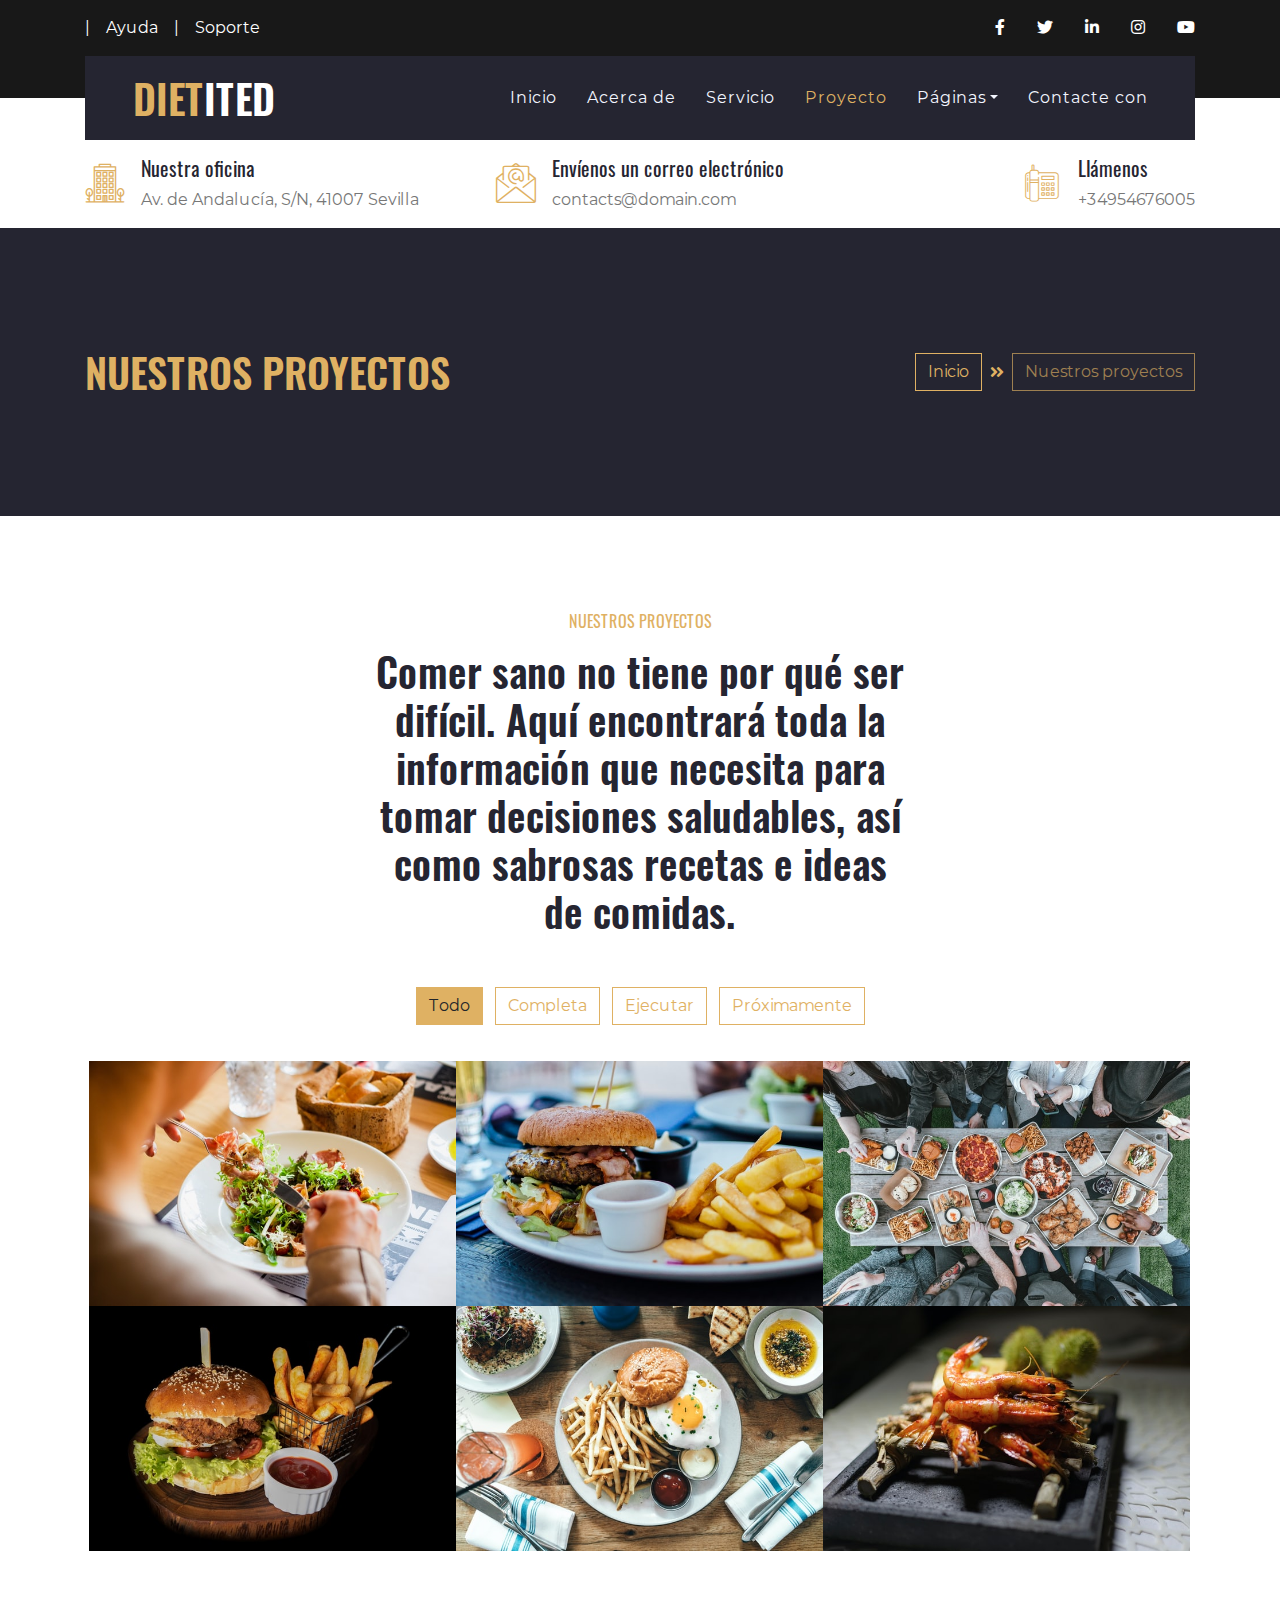
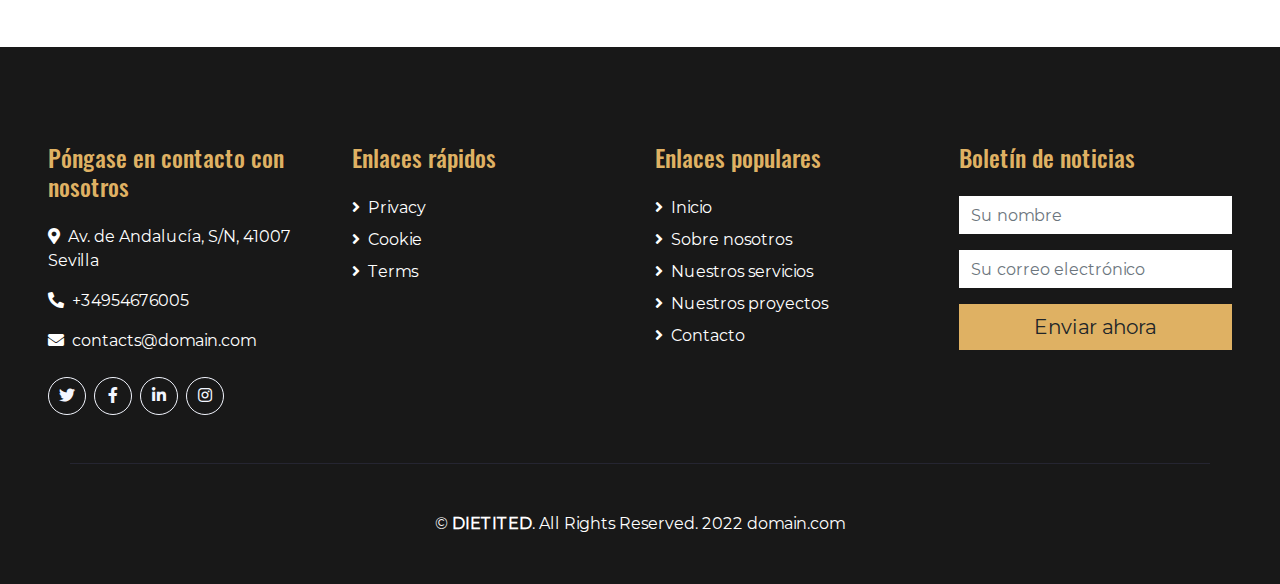
<file: index.html>
<!DOCTYPE html><html><head>
    <meta charset="UTF-8">
    <title>DIETITED - 10 sencillos consejos para una alimentación sana</title>
    <meta content="width=device-width, initial-scale=1.0" name="viewport">
    <meta content="" name="keywords">
    <meta content="La mejor dieta para ti es la que nutre tu cuerpo con alimentos nutritivos y sabrosos. Te sentirás mucho mejor y tu cuerpo te lo agradecerá." name="description">

    <!-- Favicon -->
    <link href="favicon.ico" rel="icon">

    <!-- Google Web Fonts -->
    <link href="css2.css" rel="stylesheet"> 

    <!-- Font Awesome -->
    <link href="all.min.css" rel="stylesheet">

    <!-- Flaticon Font -->
    <link href="flaticon.css" rel="stylesheet">

    <!-- Libraries Stylesheet -->
    <link href="owl.carousel.min.css" rel="stylesheet">
    <link href="lightbox.min.css" rel="stylesheet">

    <!-- Customized Bootstrap Stylesheet -->
    <link href="style.css" rel="stylesheet">
    <meta property="og:image" content="img/feature.jpg">
</head>

<body>
    <!-- Topbar Start -->
    <div class="container-fluid bg-dark py-3">
        <div class="container">
            <div class="row">
                <div class="col-md-6 text-center text-lg-left mb-2 mb-lg-0">
                    <div class="d-inline-flex align-items-center">
                        <span class="text-white">|</span>
                        <a class="text-white px-3" href="https://ovotec.ru/contact.html">Ayuda</a>
                        <span class="text-white">|</span>
                        <a class="text-white pl-3" href="https://ovotec.ru/contact.html">Soporte</a>
                    </div>
                </div>
                <div class="col-md-6 text-center text-lg-right">
                    <div class="d-inline-flex align-items-center">
                        <a class="text-white px-3" href="https://facebook.com/dietited">
                            <i class="fab fa-facebook-f"></i>
                        </a>
                        <a class="text-white px-3" href="https://twitter.com/dietited">
                            <i class="fab fa-twitter"></i>
                        </a>
                        <a class="text-white px-3" href="https://linkedin.com/dietited">
                            <i class="fab fa-linkedin-in"></i>
                        </a>
                        <a class="text-white px-3" href="https://instagram.com/dietited">
                            <i class="fab fa-instagram"></i>
                        </a>
                        <a class="text-white pl-3" href="https://youtube.com/dietited">
                            <i class="fab fa-youtube"></i>
                        </a>
                    </div>
                </div>
            </div>
        </div>
    </div>
    <!-- Topbar End -->


    <!-- Navbar Start -->
    <div class="container-fluid position-relative nav-bar p-0">
        <div class="container position-relative" style="z-index: 9;">
            <nav class="navbar navbar-expand-lg bg-secondary navbar-dark py-3 py-lg-0 pl-3 pl-lg-5">
                <a href="" class="navbar-brand">
                    <h1 class="m-0 display-5 text-white"><span class="text-primary">DIET</span>ITED</h1>
                </a>
                <button type="button" class="navbar-toggler" data-toggle="collapse" data-target="#navbarCollapse">
                    <span class="navbar-toggler-icon"></span>
                </button>
                <div class="collapse navbar-collapse justify-content-between px-3" id="navbarCollapse">
                    <div class="navbar-nav ml-auto py-0">
                        <a href="https://ovotec.ru/index.html" class="nav-item nav-link ">Inicio</a>
                        <a href="https://ovotec.ru/about.html" class="nav-item nav-link">Acerca de</a>
                        <a href="https://ovotec.ru/service.html" class="nav-item nav-link">Servicio</a>
                        <a href="" class="nav-item nav-link active">Proyecto</a>
                        <div class="nav-item dropdown">
                            <a href="#" class="nav-link dropdown-toggle" data-toggle="dropdown" aria-expanded="false">Páginas</a>
                            <div class="dropdown-menu rounded-0 m-0">
                                <a href="https://ovotec.ru/blog.html" class="dropdown-item">Blog</a>
                                <a href="https://ovotec.ru/single.html" class="dropdown-item">Aritcles</a>
                            </div>
                        </div>
                        <a href="https://ovotec.ru/contact.html" class="nav-item nav-link">Contacte con</a>
                    </div>
                </div>
            </nav>
        </div>
    </div>
    <!-- Navbar End -->


    <!-- Under Nav Start -->
    <div class="container-fluid bg-white py-3">
        <div class="container">
            <div class="row">
                <div class="col-lg-4 text-left mb-3 mb-lg-0">
                    <div class="d-inline-flex text-left">
                        <h1 class="flaticon-office font-weight-normal text-primary m-0 mr-3"></h1>
                        <div class="d-flex flex-column">
                            <h5>Nuestra oficina</h5>
                            <p class="m-0">Av. de Andalucía, S/N, 41007 Sevilla</p>
                        </div>
                    </div>
                </div>
                <div class="col-lg-4 text-left text-lg-center mb-3 mb-lg-0">
                    <div class="d-inline-flex text-left">
                        <h1 class="flaticon-email font-weight-normal text-primary m-0 mr-3"></h1>
                        <div class="d-flex flex-column">
                            <h5>Envíenos un correo electrónico</h5>
                            <p class="m-0">contacts@domain.com</p>
                        </div>
                    </div>
                </div>
                <div class="col-lg-4 text-left text-lg-right mb-3 mb-lg-0">
                    <div class="d-inline-flex text-left">
                        <h1 class="flaticon-telephone font-weight-normal text-primary m-0 mr-3"></h1>
                        <div class="d-flex flex-column">
                            <h5>Llámenos</h5>
                            <p class="m-0">+34954676005</p>
                        </div>
                    </div>
                </div>
            </div>
        </div>
    </div>
    <!-- Under Nav End -->

    <!-- Page Header Start -->
    <div class="container-fluid bg-secondary py-5">
        <div class="container py-5">
            <div class="row align-items-center py-4">
                <div class="col-md-6 text-center text-md-left">
                    <h1 class="mb-4 mb-md-0 text-primary text-uppercase">Nuestros proyectos</h1>
                </div>
                <div class="col-md-6 text-center text-md-right">
                    <div class="d-inline-flex align-items-center">
                        <a class="btn btn-outline-primary" href="">Inicio</a>
                        <i class="fas fa-angle-double-right text-primary mx-2"></i>
                        <a class="btn btn-outline-primary disabled" href="">Nuestros proyectos</a>
                    </div>
                </div>
            </div>
        </div>
    </div>
    <!-- Page Header Start -->


     <!-- Projects Start -->
     <div class="container-fluid py-5">
        <div class="container py-5">
            <div class="row justify-content-center">
                <div class="col-lg-6 col-md-8 col text-center mb-4">
                    <h6 class="text-primary font-weight-normal text-uppercase mb-3">Nuestros proyectos</h6>
                    <h1 class="mb-4">Comer sano no tiene por qué ser difícil. Aquí encontrará toda la información que necesita para tomar decisiones saludables, así como sabrosas recetas e ideas de comidas.</h1>
                </div>
            </div>
            <div class="row">
                <div class="col-12 text-center mb-2">
                    <ul class="list-inline mb-4" id="portfolio-flters">
                        <li class="btn btn-outline-primary m-1 active" data-filter="*">Todo</li>
                        <li class="btn btn-outline-primary m-1" data-filter=".first">Completa</li>
                        <li class="btn btn-outline-primary m-1" data-filter=".second">Ejecutar</li>
                        <li class="btn btn-outline-primary m-1" data-filter=".third">Próximamente</li>
                    </ul>
                </div>
            </div>
            <div class="row mx-1 portfolio-container" style="position: relative; height: 490.124px;">
                <div class="col-lg-4 col-md-6 col-sm-12 p-0 portfolio-item first" style="position: absolute; left: 0px; top: 0px;">
                    <div class="position-relative overflow-hidden">
                        <div class="portfolio-img d-flex align-items-center justify-content-center">
                            <img class="img-fluid" src="portfolio-1.jpg" alt="">
                        </div>
                        <div class="portfolio-text bg-secondary d-flex flex-column align-items-center justify-content-center">
                            <h4 class="text-white mb-4">Alimentación sana: fundamentos y beneficios de una dieta basada en plantas</h4>
                            <div class="d-flex align-items-center justify-content-center">
                                <a class="btn btn-outline-primary m-1" href="">
                                    <i class="fa fa-link"></i>
                                </a>
                                <a class="btn btn-outline-primary m-1" href="https://ovotec.ru/img/portfolio-1.jpg" data-lightbox="portfolio">
                                    <i class="fa fa-eye"></i>
                                </a>
                            </div>
                        </div>
                    </div>
                </div>
                <div class="col-lg-4 col-md-6 col-sm-12 p-0 portfolio-item second" style="position: absolute; left: 367px; top: 0px;">
                    <div class="position-relative overflow-hidden">
                        <div class="portfolio-img d-flex align-items-center justify-content-center">
                            <img class="img-fluid" src="portfolio-2.jpg" alt="">
                        </div>
                        <div class="portfolio-text bg-secondary d-flex flex-column align-items-center justify-content-center">
                            <h4 class="text-white mb-4">Consejos y recomendaciones para una dieta saludable</h4>
                            <div class="d-flex align-items-center justify-content-center">
                                <a class="btn btn-outline-primary m-1" href="">
                                    <i class="fa fa-link"></i>
                                </a>
                                <a class="btn btn-outline-primary m-1" href="https://ovotec.ru/img/portfolio-2.jpg" data-lightbox="portfolio">
                                    <i class="fa fa-eye"></i>
                                </a>
                            </div>
                        </div>
                    </div>
                </div>
                <div class="col-lg-4 col-md-6 col-sm-12 p-0 portfolio-item third" style="position: absolute; left: 734px; top: 0px;">
                    <div class="position-relative overflow-hidden">
                        <div class="portfolio-img d-flex align-items-center justify-content-center">
                            <img class="img-fluid" src="portfolio-3.jpg" alt="">
                        </div>
                        <div class="portfolio-text bg-secondary d-flex flex-column align-items-center justify-content-center">
                            <h4 class="text-white mb-4">Pérdida de peso mediante una alimentación sana</h4>
                            <div class="d-flex align-items-center justify-content-center">
                                <a class="btn btn-outline-primary m-1" href="">
                                    <i class="fa fa-link"></i>
                                </a>
                                <a class="btn btn-outline-primary m-1" href="https://ovotec.ru/img/portfolio-3.jpg" data-lightbox="portfolio">
                                    <i class="fa fa-eye"></i>
                                </a>
                            </div>
                        </div>
                    </div>
                </div>
                <div class="col-lg-4 col-md-6 col-sm-12 p-0 portfolio-item first" style="position: absolute; left: 0px; top: 245px;">
                    <div class="position-relative overflow-hidden">
                        <div class="portfolio-img d-flex align-items-center justify-content-center">
                            <img class="img-fluid" src="portfolio-4.jpg" alt="">
                        </div>
                        <div class="portfolio-text bg-secondary d-flex flex-column align-items-center justify-content-center">
                            <h4 class="text-white mb-4">Planes de dieta para una alimentación sana</h4>
                            <div class="d-flex align-items-center justify-content-center">
                                <a class="btn btn-outline-primary m-1" href="">
                                    <i class="fa fa-link"></i>
                                </a>
                                <a class="btn btn-outline-primary m-1" href="https://ovotec.ru/img/portfolio-4.jpg" data-lightbox="portfolio">
                                    <i class="fa fa-eye"></i>
                                </a>
                            </div>
                        </div>
                    </div>
                </div>
                <div class="col-lg-4 col-md-6 col-sm-12 p-0 portfolio-item second" style="position: absolute; left: 367px; top: 245px;">
                    <div class="position-relative overflow-hidden">
                        <div class="portfolio-img d-flex align-items-center justify-content-center">
                            <img class="img-fluid" src="portfolio-5.jpg" alt="">
                        </div>
                        <div class="portfolio-text bg-secondary d-flex flex-column align-items-center justify-content-center">
                            <h4 class="text-white mb-4">La guía de la alimentación sana: comida sana, recetas y consejos</h4>
                            <div class="d-flex align-items-center justify-content-center">
                                <a class="btn btn-outline-primary m-1" href="">
                                    <i class="fa fa-link"></i>
                                </a>
                                <a class="btn btn-outline-primary m-1" href="https://ovotec.ru/img/portfolio-5.jpg" data-lightbox="portfolio">
                                    <i class="fa fa-eye"></i>
                                </a>
                            </div>
                        </div>
                    </div>
                </div>
                <div class="col-lg-4 col-md-6 col-sm-12 p-0 portfolio-item third" style="position: absolute; left: 734px; top: 245px;">
                    <div class="position-relative overflow-hidden">
                        <div class="portfolio-img d-flex align-items-center justify-content-center">
                            <img class="img-fluid" src="portfolio-6.jpg" alt="">
                        </div>
                        <div class="portfolio-text bg-secondary d-flex flex-column align-items-center justify-content-center">
                            <h4 class="text-white mb-4">Consejos y estrategias de alimentación sana para un estilo de vida saludable</h4>
                            <div class="d-flex align-items-center justify-content-center">
                                <a class="btn btn-outline-primary m-1" href="">
                                    <i class="fa fa-link"></i>
                                </a>
                                <a class="btn btn-outline-primary m-1" href="https://ovotec.ru/img/portfolio-6.jpg" data-lightbox="portfolio">
                                    <i class="fa fa-eye"></i>
                                </a>
                            </div>
                        </div>
                    </div>
                </div>
            </div>
        </div>
    </div>
    <!-- Projects End -->


     <!-- Footer Start -->
     <div class="container-fluid bg-dark text-white py-5 px-sm-3 px-md-5">
        <div class="row pt-5">
            <div class="col-lg-3 col-md-6 mb-5">
                <h4 class="text-primary mb-4">Póngase en contacto con nosotros</h4>
                <p><i class="fa fa-map-marker-alt mr-2"></i>Av. de Andalucía, S/N, 41007 Sevilla</p>
                <p><i class="fa fa-phone-alt mr-2"></i>+34954676005</p>
                <p><i class="fa fa-envelope mr-2"></i>contacts@domain.com</p>
                <div class="d-flex justify-content-start mt-4">
                    <a class="btn btn-outline-light rounded-circle text-center mr-2 px-0" style="width: 38px; height: 38px;" href="https://twitter.com/dietited"><i class="fab fa-twitter"></i></a>
                    <a class="btn btn-outline-light rounded-circle text-center mr-2 px-0" style="width: 38px; height: 38px;" href="https://facebook.com/dietited"><i class="fab fa-facebook-f"></i></a>
                    <a class="btn btn-outline-light rounded-circle text-center mr-2 px-0" style="width: 38px; height: 38px;" href="https://linkedin.com/dietited"><i class="fab fa-linkedin-in"></i></a>
                    <a class="btn btn-outline-light rounded-circle text-center mr-2 px-0" style="width: 38px; height: 38px;" href="https://instagram.com/dietited"><i class="fab fa-instagram"></i></a>
                </div>
            </div>
            <div class="col-lg-3 col-md-6 mb-5">
                <h4 class="text-primary mb-4">Enlaces rápidos</h4>
                <div class="d-flex flex-column justify-content-start">
                    <a class="text-white mb-2" href="https://ovotec.ru/privacy.html"><i class="fa fa-angle-right mr-2"></i>Privacy</a>
                    <a class="text-white mb-2" href="https://ovotec.ru/cookie.html"><i class="fa fa-angle-right mr-2"></i>Cookie</a>
                    <a class="text-white mb-2" href="https://ovotec.ru/terms.html"><i class="fa fa-angle-right mr-2"></i>Terms</a>
                </div>
            </div>
            <div class="col-lg-3 col-md-6 mb-5">
                <h4 class="text-primary mb-4">Enlaces populares</h4>
                <div class="d-flex flex-column justify-content-start">
                    <a class="text-white mb-2" href="https://ovotec.ru/index.html"><i class="fa fa-angle-right mr-2"></i>Inicio</a>
                    <a class="text-white mb-2" href="https://ovotec.ru/about.html"><i class="fa fa-angle-right mr-2"></i>Sobre nosotros</a>
                    <a class="text-white mb-2" href="https://ovotec.ru/service.html"><i class="fa fa-angle-right mr-2"></i>Nuestros servicios</a>
                    <a class="text-white mb-2" href=""><i class="fa fa-angle-right mr-2"></i>Nuestros proyectos</a>
                    <a class="text-white" href="https://ovotec.ru/contact.html"><i class="fa fa-angle-right mr-2"></i>Contacto</a>
                </div>
            </div>
            <div class="col-lg-3 col-md-6 mb-5">
                <h4 class="text-primary mb-4">Boletín de noticias</h4>
                <form action="">
                    <div class="form-group">
                        <input type="text" class="form-control border-0" placeholder="Su nombre" required="required" value="">
                    </div>
                    <div class="form-group">
                        <input type="email" class="form-control border-0" placeholder="Su correo electrónico" required="required" value="">
                    </div>
                    <div>
                        <button class="btn btn-lg btn-primary btn-block border-0" type="submit">Enviar ahora</button>
                    </div>
                </form>
            </div>
        </div>
        <div class="container border-top border-secondary pt-5">
            <p class="m-0 text-center text-white">
                © <a class="text-white font-weight-bold" href="https://ovotec.ru/index.html">DIETITED</a>. All Rights Reserved. 2022  domain.com</p>
        </div>
    </div>
    <!-- Footer End -->


    <!-- Back to Top -->
    <a href="#" class="btn btn-lg btn-primary back-to-top" style="display: none;"><i class="fa fa-angle-double-up"></i></a>


    <!-- JavaScript Libraries -->
    <script src="jquery-3.4.1.min.js"></script>
    <script src="bootstrap.bundle.min.js"></script>
    <script src="easing.min.js"></script>
    <script src="owl.carousel.min.js"></script>
    <script src="isotope.pkgd.min.js"></script>
    <script src="lightbox.min.js"></script>

    <!-- Contact Javascript File -->
    <script src="jqBootstrapValidation.min.js"></script>
    <script src="contact.js"></script>

    <!-- Template Javascript -->
    <script src="main.js"></script>


<div id="lightboxOverlay" class="lightboxOverlay" style="display: none;"></div><div id="lightbox" class="lightbox" style="display: none;"><div class="lb-outerContainer"><div class="lb-container"><img class="lb-image" src="2daeaa8b5f19f0bc209d976c02bd6acb51b00b0a.gif"><div class="lb-nav"><a class="lb-prev" href=""></a><a class="lb-next" href=""></a></div><div class="lb-loader"><a class="lb-cancel"></a></div></div></div><div class="lb-dataContainer"><div class="lb-data"><div class="lb-details"><span class="lb-caption"></span><span class="lb-number"></span></div><div class="lb-closeContainer"><a class="lb-close"></a></div></div></div></div></body></html>
</file>
<file: css2.css>
/* cyrillic-ext */
@font-face {
  font-family: 'Montserrat';
  font-style: normal;
  font-weight: 400;
  font-display: swap;
  src: url("JTUHjIg1_i6t8kCHKm4532VJOt5-QNFgpCtr6Hw0aXx-p7K4KLjztg.woff") format('woff');
  unicode-range: U+0460-052F, U+1C80-1C88, U+20B4, U+2DE0-2DFF, U+A640-A69F, U+FE2E-FE2F;
}
/* cyrillic */
@font-face {
  font-family: 'Montserrat';
  font-style: normal;
  font-weight: 400;
  font-display: swap;
  src: url("JTUHjIg1_i6t8kCHKm4532VJOt5-QNFgpCtr6Hw9aXx-p7K4KLjztg.woff") format('woff');
  unicode-range: U+0400-045F, U+0490-0491, U+04B0-04B1, U+2116;
}
/* vietnamese */
@font-face {
  font-family: 'Montserrat';
  font-style: normal;
  font-weight: 400;
  font-display: swap;
  src: url("JTUHjIg1_i6t8kCHKm4532VJOt5-QNFgpCtr6Hw2aXx-p7K4KLjztg.woff") format('woff');
  unicode-range: U+0102-0103, U+0110-0111, U+0128-0129, U+0168-0169, U+01A0-01A1, U+01AF-01B0, U+1EA0-1EF9, U+20AB;
}
/* latin-ext */
@font-face {
  font-family: 'Montserrat';
  font-style: normal;
  font-weight: 400;
  font-display: swap;
  src: url("JTUHjIg1_i6t8kCHKm4532VJOt5-QNFgpCtr6Hw3aXx-p7K4KLjztg.woff") format('woff');
  unicode-range: U+0100-024F, U+0259, U+1E00-1EFF, U+2020, U+20A0-20AB, U+20AD-20CF, U+2113, U+2C60-2C7F, U+A720-A7FF;
}
/* latin */
@font-face {
  font-family: 'Montserrat';
  font-style: normal;
  font-weight: 400;
  font-display: swap;
  src: url("JTUHjIg1_i6t8kCHKm4532VJOt5-QNFgpCtr6Hw5aXx-p7K4KLg.woff") format('woff');
  unicode-range: U+0000-00FF, U+0131, U+0152-0153, U+02BB-02BC, U+02C6, U+02DA, U+02DC, U+2000-206F, U+2074, U+20AC, U+2122, U+2191, U+2193, U+2212, U+2215, U+FEFF, U+FFFD;
}
/* cyrillic-ext */
@font-face {
  font-family: 'Oswald';
  font-style: normal;
  font-weight: 400;
  font-display: swap;
  src: url("TK3IWkUHHAIjg75cFRf3bXL8LICs1_Fv40pKlN4NNSeSASz7FmlbHYjMdZwlou4.woff2") format('woff2');
  unicode-range: U+0460-052F, U+1C80-1C88, U+20B4, U+2DE0-2DFF, U+A640-A69F, U+FE2E-FE2F;
}
/* cyrillic */
@font-face {
  font-family: 'Oswald';
  font-style: normal;
  font-weight: 400;
  font-display: swap;
  src: url("TK3IWkUHHAIjg75cFRf3bXL8LICs1_Fv40pKlN4NNSeSASz7FmlSHYjMdZwlou4.woff2") format('woff2');
  unicode-range: U+0400-045F, U+0490-0491, U+04B0-04B1, U+2116;
}
/* vietnamese */
@font-face {
  font-family: 'Oswald';
  font-style: normal;
  font-weight: 400;
  font-display: swap;
  src: url("TK3IWkUHHAIjg75cFRf3bXL8LICs1_Fv40pKlN4NNSeSASz7FmlZHYjMdZwlou4.woff2") format('woff2');
  unicode-range: U+0102-0103, U+0110-0111, U+0128-0129, U+0168-0169, U+01A0-01A1, U+01AF-01B0, U+1EA0-1EF9, U+20AB;
}
/* latin-ext */
@font-face {
  font-family: 'Oswald';
  font-style: normal;
  font-weight: 400;
  font-display: swap;
  src: url("TK3IWkUHHAIjg75cFRf3bXL8LICs1_Fv40pKlN4NNSeSASz7FmlYHYjMdZwlou4.woff2") format('woff2');
  unicode-range: U+0100-024F, U+0259, U+1E00-1EFF, U+2020, U+20A0-20AB, U+20AD-20CF, U+2113, U+2C60-2C7F, U+A720-A7FF;
}
/* latin */
@font-face {
  font-family: 'Oswald';
  font-style: normal;
  font-weight: 400;
  font-display: swap;
  src: url("TK3IWkUHHAIjg75cFRf3bXL8LICs1_Fv40pKlN4NNSeSASz7FmlWHYjMdZwl.woff2") format('woff2');
  unicode-range: U+0000-00FF, U+0131, U+0152-0153, U+02BB-02BC, U+02C6, U+02DA, U+02DC, U+2000-206F, U+2074, U+20AC, U+2122, U+2191, U+2193, U+2212, U+2215, U+FEFF, U+FFFD;
}
/* cyrillic-ext */
@font-face {
  font-family: 'Oswald';
  font-style: normal;
  font-weight: 500;
  font-display: swap;
  src: url("TK3IWkUHHAIjg75cFRf3bXL8LICs1_Fv40pKlN4NNSeSASz7FmlbHYjMdZwlou4.woff2") format('woff2');
  unicode-range: U+0460-052F, U+1C80-1C88, U+20B4, U+2DE0-2DFF, U+A640-A69F, U+FE2E-FE2F;
}
/* cyrillic */
@font-face {
  font-family: 'Oswald';
  font-style: normal;
  font-weight: 500;
  font-display: swap;
  src: url("TK3IWkUHHAIjg75cFRf3bXL8LICs1_Fv40pKlN4NNSeSASz7FmlSHYjMdZwlou4.woff2") format('woff2');
  unicode-range: U+0400-045F, U+0490-0491, U+04B0-04B1, U+2116;
}
/* vietnamese */
@font-face {
  font-family: 'Oswald';
  font-style: normal;
  font-weight: 500;
  font-display: swap;
  src: url("TK3IWkUHHAIjg75cFRf3bXL8LICs1_Fv40pKlN4NNSeSASz7FmlZHYjMdZwlou4.woff2") format('woff2');
  unicode-range: U+0102-0103, U+0110-0111, U+0128-0129, U+0168-0169, U+01A0-01A1, U+01AF-01B0, U+1EA0-1EF9, U+20AB;
}
/* latin-ext */
@font-face {
  font-family: 'Oswald';
  font-style: normal;
  font-weight: 500;
  font-display: swap;
  src: url("TK3IWkUHHAIjg75cFRf3bXL8LICs1_Fv40pKlN4NNSeSASz7FmlYHYjMdZwlou4.woff2") format('woff2');
  unicode-range: U+0100-024F, U+0259, U+1E00-1EFF, U+2020, U+20A0-20AB, U+20AD-20CF, U+2113, U+2C60-2C7F, U+A720-A7FF;
}
/* latin */
@font-face {
  font-family: 'Oswald';
  font-style: normal;
  font-weight: 500;
  font-display: swap;
  src: url("TK3IWkUHHAIjg75cFRf3bXL8LICs1_Fv40pKlN4NNSeSASz7FmlWHYjMdZwl.woff2") format('woff2');
  unicode-range: U+0000-00FF, U+0131, U+0152-0153, U+02BB-02BC, U+02C6, U+02DA, U+02DC, U+2000-206F, U+2074, U+20AC, U+2122, U+2191, U+2193, U+2212, U+2215, U+FEFF, U+FFFD;
}
/* cyrillic-ext */
@font-face {
  font-family: 'Oswald';
  font-style: normal;
  font-weight: 600;
  font-display: swap;
  src: url("TK3IWkUHHAIjg75cFRf3bXL8LICs1_Fv40pKlN4NNSeSASz7FmlbHYjMdZwlou4.woff2") format('woff2');
  unicode-range: U+0460-052F, U+1C80-1C88, U+20B4, U+2DE0-2DFF, U+A640-A69F, U+FE2E-FE2F;
}
/* cyrillic */
@font-face {
  font-family: 'Oswald';
  font-style: normal;
  font-weight: 600;
  font-display: swap;
  src: url("TK3IWkUHHAIjg75cFRf3bXL8LICs1_Fv40pKlN4NNSeSASz7FmlSHYjMdZwlou4.woff2") format('woff2');
  unicode-range: U+0400-045F, U+0490-0491, U+04B0-04B1, U+2116;
}
/* vietnamese */
@font-face {
  font-family: 'Oswald';
  font-style: normal;
  font-weight: 600;
  font-display: swap;
  src: url("TK3IWkUHHAIjg75cFRf3bXL8LICs1_Fv40pKlN4NNSeSASz7FmlZHYjMdZwlou4.woff2") format('woff2');
  unicode-range: U+0102-0103, U+0110-0111, U+0128-0129, U+0168-0169, U+01A0-01A1, U+01AF-01B0, U+1EA0-1EF9, U+20AB;
}
/* latin-ext */
@font-face {
  font-family: 'Oswald';
  font-style: normal;
  font-weight: 600;
  font-display: swap;
  src: url("TK3IWkUHHAIjg75cFRf3bXL8LICs1_Fv40pKlN4NNSeSASz7FmlYHYjMdZwlou4.woff2") format('woff2');
  unicode-range: U+0100-024F, U+0259, U+1E00-1EFF, U+2020, U+20A0-20AB, U+20AD-20CF, U+2113, U+2C60-2C7F, U+A720-A7FF;
}
/* latin */
@font-face {
  font-family: 'Oswald';
  font-style: normal;
  font-weight: 600;
  font-display: swap;
  src: url("TK3IWkUHHAIjg75cFRf3bXL8LICs1_Fv40pKlN4NNSeSASz7FmlWHYjMdZwl.woff2") format('woff2');
  unicode-range: U+0000-00FF, U+0131, U+0152-0153, U+02BB-02BC, U+02C6, U+02DA, U+02DC, U+2000-206F, U+2074, U+20AC, U+2122, U+2191, U+2193, U+2212, U+2215, U+FEFF, U+FFFD;
}
</file>
<file: flaticon.css>
/*
  	Flaticon icon font: Flaticon
  	Creation date: 12/11/2020 10:28
  	*/

@font-face {
  font-family: "Flaticon";
  src: url("");
  src: url("Flaticon.eot") format("embedded-opentype"),
       url("Flaticon.woff2") format("woff2"),
       url("Flaticon.woff") format("woff"),
       url("Flaticon.ttf") format("truetype"),
       url("Flaticon.svg") format("svg");
  font-weight: normal;
  font-style: normal;
}

@media screen and (-webkit-min-device-pixel-ratio:0) {
  @font-face {
    font-family: "Flaticon";
    src: url("Flaticon.svg") format("svg");
  }
}

[class^="flaticon-"]:before, [class*=" flaticon-"]:before,
[class^="flaticon-"]:after, [class*=" flaticon-"]:after {   
  font-family: Flaticon;
        font-size: 20px;
font-style: normal;
margin-left: 20px;
}

.flaticon-stairs:before { content: "\f100"; }
.flaticon-living-room:before { content: "\f101"; }
.flaticon-brickwall:before { content: "\f102"; }
.flaticon-kitchen:before { content: "\f103"; }
.flaticon-bedroom:before { content: "\f104"; }
.flaticon-house:before { content: "\f105"; }
.flaticon-bathroom:before { content: "\f106"; }
.flaticon-office:before { content: "\f107"; }
.flaticon-email:before { content: "\f108"; }
.flaticon-telephone:before { content: "\f109"; }
</file>
<file: style.css>
/******* Bootstrap Theming ********/
/*!
 * Bootstrap v4.5.3 (https://getbootstrap.com/)
 * Copyright 2011-2020 The Bootstrap Authors
 * Copyright 2011-2020 Twitter, Inc.
 * Licensed under MIT (https://github.com/twbs/bootstrap/blob/main/LICENSE)
 */
:root {
  --blue: #007bff;
  --indigo: #6610f2;
  --purple: #6f42c1;
  --pink: #e83e8c;
  --red: #dc3545;
  --orange: #fd7e14;
  --yellow: #ffc107;
  --green: #28a745;
  --teal: #20c997;
  --cyan: #17a2b8;
  --white: #fff;
  --gray: #6c757d;
  --gray-dark: #343a40;
  --primary: #DFB163;
  --secondary: #252531;
  --success: #28a745;
  --info: #17a2b8;
  --warning: #ffc107;
  --danger: #dc3545;
  --light: #F3F6FF;
  --dark: #181818;
  --breakpoint-xs: 0;
  --breakpoint-sm: 576px;
  --breakpoint-md: 768px;
  --breakpoint-lg: 992px;
  --breakpoint-xl: 1200px;
  --font-family-sans-serif: "Montserrat", sans-serif;
  --font-family-monospace: SFMono-Regular, Menlo, Monaco, Consolas, "Liberation Mono", "Courier New", monospace;
}

*,
*::before,
*::after {
  box-sizing: border-box;
}

html {
  font-family: sans-serif;
  line-height: 1.15;
  -webkit-text-size-adjust: 100%;
  -webkit-tap-highlight-color: rgba(0, 0, 0, 0);
}

article, aside, figcaption, figure, footer, header, hgroup, main, nav, section {
  display: block;
}

body {
  margin: 0;
  font-family: "Montserrat", sans-serif;
  font-size: 1rem;
  font-weight: 400;
  line-height: 1.5;
  color: #777777;
  text-align: left;
  background-color: #fff;
}

[tabindex="-1"]:focus:not(:focus-visible) {
  outline: 0 !important;
}

hr {
  box-sizing: content-box;
  height: 0;
  overflow: visible;
}

h1, h2, h3, h4, h5, h6 {
  margin-top: 0;
  margin-bottom: 0.5rem;
}

p {
  margin-top: 0;
  margin-bottom: 1rem;
}

abbr[title],
abbr[data-original-title] {
  text-decoration: underline;
  text-decoration: underline dotted;
  cursor: help;
  border-bottom: 0;
  text-decoration-skip-ink: none;
}

address {
  margin-bottom: 1rem;
  font-style: normal;
  line-height: inherit;
}

ol,
ul,
dl {
  margin-top: 0;
  margin-bottom: 1rem;
}

ol ol,
ul ul,
ol ul,
ul ol {
  margin-bottom: 0;
}

dt {
  font-weight: 700;
}

dd {
  margin-bottom: .5rem;
  margin-left: 0;
}

blockquote {
  margin: 0 0 1rem;
}

b,
strong {
  font-weight: bolder;
}

small {
  font-size: 80%;
}

sub,
sup {
  position: relative;
  font-size: 75%;
  line-height: 0;
  vertical-align: baseline;
}

sub {
  bottom: -.25em;
}

sup {
  top: -.5em;
}

a {
  color: #DFB163;
  text-decoration: none;
  background-color: transparent;
}

a:hover {
  color: #cc902a;
  text-decoration: underline;
}

a:not([href]):not([class]) {
  color: inherit;
  text-decoration: none;
}

a:not([href]):not([class]):hover {
  color: inherit;
  text-decoration: none;
}

pre,
code,
kbd,
samp {
  font-family: SFMono-Regular, Menlo, Monaco, Consolas, "Liberation Mono", "Courier New", monospace;
  font-size: 1em;
}

pre {
  margin-top: 0;
  margin-bottom: 1rem;
  overflow: auto;
  -ms-overflow-style: scrollbar;
}

figure {
  margin: 0 0 1rem;
}

img {
  vertical-align: middle;
  border-style: none;
}

svg {
  overflow: hidden;
  vertical-align: middle;
}

table {
  border-collapse: collapse;
}

caption {
  padding-top: 0.75rem;
  padding-bottom: 0.75rem;
  color: #6c757d;
  text-align: left;
  caption-side: bottom;
}

th {
  text-align: inherit;
  text-align: -webkit-match-parent;
}

label {
  display: inline-block;
  margin-bottom: 0.5rem;
}

button {
  border-radius: 0;
}

button:focus {
  outline: 1px dotted;
  outline: 5px auto -webkit-focus-ring-color;
}

input,
button,
select,
optgroup,
textarea {
  margin: 0;
  font-family: inherit;
  font-size: inherit;
  line-height: inherit;
}

button,
input {
  overflow: visible;
}

button,
select {
  text-transform: none;
}

[role="button"] {
  cursor: pointer;
}

select {
  word-wrap: normal;
}

button,
[type="button"],
[type="reset"],
[type="submit"] {
  -webkit-appearance: button;
}

button:not(:disabled),
[type="button"]:not(:disabled),
[type="reset"]:not(:disabled),
[type="submit"]:not(:disabled) {
  cursor: pointer;
}

button::-moz-focus-inner,
[type="button"]::-moz-focus-inner,
[type="reset"]::-moz-focus-inner,
[type="submit"]::-moz-focus-inner {
  padding: 0;
  border-style: none;
}

input[type="radio"],
input[type="checkbox"] {
  box-sizing: border-box;
  padding: 0;
}

textarea {
  overflow: auto;
  resize: vertical;
}

fieldset {
  min-width: 0;
  padding: 0;
  margin: 0;
  border: 0;
}

legend {
  display: block;
  width: 100%;
  max-width: 100%;
  padding: 0;
  margin-bottom: .5rem;
  font-size: 1.5rem;
  line-height: inherit;
  color: inherit;
  white-space: normal;
}

@media (max-width: 1200px) {
  legend {
    font-size: calc(1.275rem + 0.3vw) ;
  }
}

progress {
  vertical-align: baseline;
}

[type="number"]::-webkit-inner-spin-button,
[type="number"]::-webkit-outer-spin-button {
  height: auto;
}

[type="search"] {
  outline-offset: -2px;
  -webkit-appearance: none;
}

[type="search"]::-webkit-search-decoration {
  -webkit-appearance: none;
}

::-webkit-file-upload-button {
  font: inherit;
  -webkit-appearance: button;
}

output {
  display: inline-block;
}

summary {
  display: list-item;
  cursor: pointer;
}

template {
  display: none;
}

[hidden] {
  display: none !important;
}

h1, h2, h3, h4, h5, h6,
.h1, .h2, .h3, .h4, .h5, .h6 {
  margin-bottom: 0.5rem;
  font-family: "Oswald", sans-serif;
  font-weight: 500;
  line-height: 1.2;
  color: #252531;
}

h1, .h1 {
  font-size: 2.5rem;
}

@media (max-width: 1200px) {
  h1, .h1 {
    font-size: calc(1.375rem + 1.5vw) ;
  }
}

h2, .h2 {
  font-size: 2rem;
}

@media (max-width: 1200px) {
  h2, .h2 {
    font-size: calc(1.325rem + 0.9vw) ;
  }
}

h3, .h3 {
  font-size: 1.75rem;
}

@media (max-width: 1200px) {
  h3, .h3 {
    font-size: calc(1.3rem + 0.6vw) ;
  }
}

h4, .h4 {
  font-size: 1.5rem;
}

@media (max-width: 1200px) {
  h4, .h4 {
    font-size: calc(1.275rem + 0.3vw) ;
  }
}

h5, .h5 {
  font-size: 1.25rem;
}

h6, .h6 {
  font-size: 1rem;
}

.lead {
  font-size: 1.25rem;
  font-weight: 300;
}

.display-1 {
  font-size: 6rem;
  font-weight: 300;
  line-height: 1.2;
}

@media (max-width: 1200px) {
  .display-1 {
    font-size: calc(1.725rem + 5.7vw) ;
  }
}

.display-2 {
  font-size: 5.5rem;
  font-weight: 300;
  line-height: 1.2;
}

@media (max-width: 1200px) {
  .display-2 {
    font-size: calc(1.675rem + 5.1vw) ;
  }
}

.display-3 {
  font-size: 4.5rem;
  font-weight: 300;
  line-height: 1.2;
}

@media (max-width: 1200px) {
  .display-3 {
    font-size: calc(1.575rem + 3.9vw) ;
  }
}

.display-4 {
  font-size: 3.5rem;
  font-weight: 300;
  line-height: 1.2;
}

@media (max-width: 1200px) {
  .display-4 {
    font-size: calc(1.475rem + 2.7vw) ;
  }
}

hr {
  margin-top: 1rem;
  margin-bottom: 1rem;
  border: 0;
  border-top: 1px solid rgba(0, 0, 0, 0.1);
}

small,
.small {
  font-size: 80%;
  font-weight: 400;
}

mark,
.mark {
  padding: 0.2em;
  background-color: #fcf8e3;
}

.list-unstyled {
  padding-left: 0;
  list-style: none;
}

.list-inline {
  padding-left: 0;
  list-style: none;
}

.list-inline-item {
  display: inline-block;
}

.list-inline-item:not(:last-child) {
  margin-right: 0.5rem;
}

.initialism {
  font-size: 90%;
  text-transform: uppercase;
}

.blockquote {
  margin-bottom: 1rem;
  font-size: 1.25rem;
}

.blockquote-footer {
  display: block;
  font-size: 80%;
  color: #6c757d;
}

.blockquote-footer::before {
  content: "\2014\00A0";
}

.img-fluid {
  max-width: 100%;
  height: auto;
}

.img-thumbnail {
  padding: 0.25rem;
  background-color: #fff;
  border: 1px solid #dee2e6;
  max-width: 100%;
  height: auto;
}

.figure {
  display: inline-block;
}

.figure-img {
  margin-bottom: 0.5rem;
  line-height: 1;
}

.figure-caption {
  font-size: 90%;
  color: #6c757d;
}

code {
  font-size: 87.5%;
  color: #e83e8c;
  word-wrap: break-word;
}

a > code {
  color: inherit;
}

kbd {
  padding: 0.2rem 0.4rem;
  font-size: 87.5%;
  color: #fff;
  background-color: #212529;
}

kbd kbd {
  padding: 0;
  font-size: 100%;
  font-weight: 700;
}

pre {
  display: block;
  font-size: 87.5%;
  color: #212529;
}

pre code {
  font-size: inherit;
  color: inherit;
  word-break: normal;
}

.pre-scrollable {
  max-height: 340px;
  overflow-y: scroll;
}

.container,
.container-fluid,
.container-sm,
.container-md,
.container-lg,
.container-xl {
  width: 100%;
  padding-right: 15px;
  padding-left: 15px;
  margin-right: auto;
  margin-left: auto;
}

@media (min-width: 576px) {
  .container, .container-sm {
    max-width: 540px;
  }
}

@media (min-width: 768px) {
  .container, .container-sm, .container-md {
    max-width: 720px;
  }
}

@media (min-width: 992px) {
  .container, .container-sm, .container-md, .container-lg {
    max-width: 960px;
  }
}

@media (min-width: 1200px) {
  .container, .container-sm, .container-md, .container-lg, .container-xl {
    max-width: 1140px;
  }
}

.row {
  display: flex;
  flex-wrap: wrap;
  margin-right: -15px;
  margin-left: -15px;
}

.no-gutters {
  margin-right: 0;
  margin-left: 0;
}

.no-gutters > .col,
.no-gutters > [class*="col-"] {
  padding-right: 0;
  padding-left: 0;
}

.col-1, .col-2, .col-3, .col-4, .col-5, .col-6, .col-7, .col-8, .col-9, .col-10, .col-11, .col-12, .col,
.col-auto, .col-sm-1, .col-sm-2, .col-sm-3, .col-sm-4, .col-sm-5, .col-sm-6, .col-sm-7, .col-sm-8, .col-sm-9, .col-sm-10, .col-sm-11, .col-sm-12, .col-sm,
.col-sm-auto, .col-md-1, .col-md-2, .col-md-3, .col-md-4, .col-md-5, .col-md-6, .col-md-7, .col-md-8, .col-md-9, .col-md-10, .col-md-11, .col-md-12, .col-md,
.col-md-auto, .col-lg-1, .col-lg-2, .col-lg-3, .col-lg-4, .col-lg-5, .col-lg-6, .col-lg-7, .col-lg-8, .col-lg-9, .col-lg-10, .col-lg-11, .col-lg-12, .col-lg,
.col-lg-auto, .col-xl-1, .col-xl-2, .col-xl-3, .col-xl-4, .col-xl-5, .col-xl-6, .col-xl-7, .col-xl-8, .col-xl-9, .col-xl-10, .col-xl-11, .col-xl-12, .col-xl,
.col-xl-auto {
  position: relative;
  width: 100%;
  padding-right: 15px;
  padding-left: 15px;
}

.col {
  flex-basis: 0;
  flex-grow: 1;
  max-width: 100%;
}

.row-cols-1 > * {
  flex: 0 0 100%;
  max-width: 100%;
}

.row-cols-2 > * {
  flex: 0 0 50%;
  max-width: 50%;
}

.row-cols-3 > * {
  flex: 0 0 33.33333%;
  max-width: 33.33333%;
}

.row-cols-4 > * {
  flex: 0 0 25%;
  max-width: 25%;
}

.row-cols-5 > * {
  flex: 0 0 20%;
  max-width: 20%;
}

.row-cols-6 > * {
  flex: 0 0 16.66667%;
  max-width: 16.66667%;
}

.col-auto {
  flex: 0 0 auto;
  width: auto;
  max-width: 100%;
}

.col-1 {
  flex: 0 0 8.33333%;
  max-width: 8.33333%;
}

.col-2 {
  flex: 0 0 16.66667%;
  max-width: 16.66667%;
}

.col-3 {
  flex: 0 0 25%;
  max-width: 25%;
}

.col-4 {
  flex: 0 0 33.33333%;
  max-width: 33.33333%;
}

.col-5 {
  flex: 0 0 41.66667%;
  max-width: 41.66667%;
}

.col-6 {
  flex: 0 0 50%;
  max-width: 50%;
}

.col-7 {
  flex: 0 0 58.33333%;
  max-width: 58.33333%;
}

.col-8 {
  flex: 0 0 66.66667%;
  max-width: 66.66667%;
}

.col-9 {
  flex: 0 0 75%;
  max-width: 75%;
}

.col-10 {
  flex: 0 0 83.33333%;
  max-width: 83.33333%;
}

.col-11 {
  flex: 0 0 91.66667%;
  max-width: 91.66667%;
}

.col-12 {
  flex: 0 0 100%;
  max-width: 100%;
}

.order-first {
  order: -1;
}

.order-last {
  order: 13;
}

.order-0 {
  order: 0;
}

.order-1 {
  order: 1;
}

.order-2 {
  order: 2;
}

.order-3 {
  order: 3;
}

.order-4 {
  order: 4;
}

.order-5 {
  order: 5;
}

.order-6 {
  order: 6;
}

.order-7 {
  order: 7;
}

.order-8 {
  order: 8;
}

.order-9 {
  order: 9;
}

.order-10 {
  order: 10;
}

.order-11 {
  order: 11;
}

.order-12 {
  order: 12;
}

.offset-1 {
  margin-left: 8.33333%;
}

.offset-2 {
  margin-left: 16.66667%;
}

.offset-3 {
  margin-left: 25%;
}

.offset-4 {
  margin-left: 33.33333%;
}

.offset-5 {
  margin-left: 41.66667%;
}

.offset-6 {
  margin-left: 50%;
}

.offset-7 {
  margin-left: 58.33333%;
}

.offset-8 {
  margin-left: 66.66667%;
}

.offset-9 {
  margin-left: 75%;
}

.offset-10 {
  margin-left: 83.33333%;
}

.offset-11 {
  margin-left: 91.66667%;
}

@media (min-width: 576px) {
  .col-sm {
    flex-basis: 0;
    flex-grow: 1;
    max-width: 100%;
  }
  .row-cols-sm-1 > * {
    flex: 0 0 100%;
    max-width: 100%;
  }
  .row-cols-sm-2 > * {
    flex: 0 0 50%;
    max-width: 50%;
  }
  .row-cols-sm-3 > * {
    flex: 0 0 33.33333%;
    max-width: 33.33333%;
  }
  .row-cols-sm-4 > * {
    flex: 0 0 25%;
    max-width: 25%;
  }
  .row-cols-sm-5 > * {
    flex: 0 0 20%;
    max-width: 20%;
  }
  .row-cols-sm-6 > * {
    flex: 0 0 16.66667%;
    max-width: 16.66667%;
  }
  .col-sm-auto {
    flex: 0 0 auto;
    width: auto;
    max-width: 100%;
  }
  .col-sm-1 {
    flex: 0 0 8.33333%;
    max-width: 8.33333%;
  }
  .col-sm-2 {
    flex: 0 0 16.66667%;
    max-width: 16.66667%;
  }
  .col-sm-3 {
    flex: 0 0 25%;
    max-width: 25%;
  }
  .col-sm-4 {
    flex: 0 0 33.33333%;
    max-width: 33.33333%;
  }
  .col-sm-5 {
    flex: 0 0 41.66667%;
    max-width: 41.66667%;
  }
  .col-sm-6 {
    flex: 0 0 50%;
    max-width: 50%;
  }
  .col-sm-7 {
    flex: 0 0 58.33333%;
    max-width: 58.33333%;
  }
  .col-sm-8 {
    flex: 0 0 66.66667%;
    max-width: 66.66667%;
  }
  .col-sm-9 {
    flex: 0 0 75%;
    max-width: 75%;
  }
  .col-sm-10 {
    flex: 0 0 83.33333%;
    max-width: 83.33333%;
  }
  .col-sm-11 {
    flex: 0 0 91.66667%;
    max-width: 91.66667%;
  }
  .col-sm-12 {
    flex: 0 0 100%;
    max-width: 100%;
  }
  .order-sm-first {
    order: -1;
  }
  .order-sm-last {
    order: 13;
  }
  .order-sm-0 {
    order: 0;
  }
  .order-sm-1 {
    order: 1;
  }
  .order-sm-2 {
    order: 2;
  }
  .order-sm-3 {
    order: 3;
  }
  .order-sm-4 {
    order: 4;
  }
  .order-sm-5 {
    order: 5;
  }
  .order-sm-6 {
    order: 6;
  }
  .order-sm-7 {
    order: 7;
  }
  .order-sm-8 {
    order: 8;
  }
  .order-sm-9 {
    order: 9;
  }
  .order-sm-10 {
    order: 10;
  }
  .order-sm-11 {
    order: 11;
  }
  .order-sm-12 {
    order: 12;
  }
  .offset-sm-0 {
    margin-left: 0;
  }
  .offset-sm-1 {
    margin-left: 8.33333%;
  }
  .offset-sm-2 {
    margin-left: 16.66667%;
  }
  .offset-sm-3 {
    margin-left: 25%;
  }
  .offset-sm-4 {
    margin-left: 33.33333%;
  }
  .offset-sm-5 {
    margin-left: 41.66667%;
  }
  .offset-sm-6 {
    margin-left: 50%;
  }
  .offset-sm-7 {
    margin-left: 58.33333%;
  }
  .offset-sm-8 {
    margin-left: 66.66667%;
  }
  .offset-sm-9 {
    margin-left: 75%;
  }
  .offset-sm-10 {
    margin-left: 83.33333%;
  }
  .offset-sm-11 {
    margin-left: 91.66667%;
  }
}

@media (min-width: 768px) {
  .col-md {
    flex-basis: 0;
    flex-grow: 1;
    max-width: 100%;
  }
  .row-cols-md-1 > * {
    flex: 0 0 100%;
    max-width: 100%;
  }
  .row-cols-md-2 > * {
    flex: 0 0 50%;
    max-width: 50%;
  }
  .row-cols-md-3 > * {
    flex: 0 0 33.33333%;
    max-width: 33.33333%;
  }
  .row-cols-md-4 > * {
    flex: 0 0 25%;
    max-width: 25%;
  }
  .row-cols-md-5 > * {
    flex: 0 0 20%;
    max-width: 20%;
  }
  .row-cols-md-6 > * {
    flex: 0 0 16.66667%;
    max-width: 16.66667%;
  }
  .col-md-auto {
    flex: 0 0 auto;
    width: auto;
    max-width: 100%;
  }
  .col-md-1 {
    flex: 0 0 8.33333%;
    max-width: 8.33333%;
  }
  .col-md-2 {
    flex: 0 0 16.66667%;
    max-width: 16.66667%;
  }
  .col-md-3 {
    flex: 0 0 25%;
    max-width: 25%;
  }
  .col-md-4 {
    flex: 0 0 33.33333%;
    max-width: 33.33333%;
  }
  .col-md-5 {
    flex: 0 0 41.66667%;
    max-width: 41.66667%;
  }
  .col-md-6 {
    flex: 0 0 50%;
    max-width: 50%;
  }
  .col-md-7 {
    flex: 0 0 58.33333%;
    max-width: 58.33333%;
  }
  .col-md-8 {
    flex: 0 0 66.66667%;
    max-width: 66.66667%;
  }
  .col-md-9 {
    flex: 0 0 75%;
    max-width: 75%;
  }
  .col-md-10 {
    flex: 0 0 83.33333%;
    max-width: 83.33333%;
  }
  .col-md-11 {
    flex: 0 0 91.66667%;
    max-width: 91.66667%;
  }
  .col-md-12 {
    flex: 0 0 100%;
    max-width: 100%;
  }
  .order-md-first {
    order: -1;
  }
  .order-md-last {
    order: 13;
  }
  .order-md-0 {
    order: 0;
  }
  .order-md-1 {
    order: 1;
  }
  .order-md-2 {
    order: 2;
  }
  .order-md-3 {
    order: 3;
  }
  .order-md-4 {
    order: 4;
  }
  .order-md-5 {
    order: 5;
  }
  .order-md-6 {
    order: 6;
  }
  .order-md-7 {
    order: 7;
  }
  .order-md-8 {
    order: 8;
  }
  .order-md-9 {
    order: 9;
  }
  .order-md-10 {
    order: 10;
  }
  .order-md-11 {
    order: 11;
  }
  .order-md-12 {
    order: 12;
  }
  .offset-md-0 {
    margin-left: 0;
  }
  .offset-md-1 {
    margin-left: 8.33333%;
  }
  .offset-md-2 {
    margin-left: 16.66667%;
  }
  .offset-md-3 {
    margin-left: 25%;
  }
  .offset-md-4 {
    margin-left: 33.33333%;
  }
  .offset-md-5 {
    margin-left: 41.66667%;
  }
  .offset-md-6 {
    margin-left: 50%;
  }
  .offset-md-7 {
    margin-left: 58.33333%;
  }
  .offset-md-8 {
    margin-left: 66.66667%;
  }
  .offset-md-9 {
    margin-left: 75%;
  }
  .offset-md-10 {
    margin-left: 83.33333%;
  }
  .offset-md-11 {
    margin-left: 91.66667%;
  }
}

@media (min-width: 992px) {
  .col-lg {
    flex-basis: 0;
    flex-grow: 1;
    max-width: 100%;
  }
  .row-cols-lg-1 > * {
    flex: 0 0 100%;
    max-width: 100%;
  }
  .row-cols-lg-2 > * {
    flex: 0 0 50%;
    max-width: 50%;
  }
  .row-cols-lg-3 > * {
    flex: 0 0 33.33333%;
    max-width: 33.33333%;
  }
  .row-cols-lg-4 > * {
    flex: 0 0 25%;
    max-width: 25%;
  }
  .row-cols-lg-5 > * {
    flex: 0 0 20%;
    max-width: 20%;
  }
  .row-cols-lg-6 > * {
    flex: 0 0 16.66667%;
    max-width: 16.66667%;
  }
  .col-lg-auto {
    flex: 0 0 auto;
    width: auto;
    max-width: 100%;
  }
  .col-lg-1 {
    flex: 0 0 8.33333%;
    max-width: 8.33333%;
  }
  .col-lg-2 {
    flex: 0 0 16.66667%;
    max-width: 16.66667%;
  }
  .col-lg-3 {
    flex: 0 0 25%;
    max-width: 25%;
  }
  .col-lg-4 {
    flex: 0 0 33.33333%;
    max-width: 33.33333%;
  }
  .col-lg-5 {
    flex: 0 0 41.66667%;
    max-width: 41.66667%;
  }
  .col-lg-6 {
    flex: 0 0 50%;
    max-width: 50%;
  }
  .col-lg-7 {
    flex: 0 0 58.33333%;
    max-width: 58.33333%;
  }
  .col-lg-8 {
    flex: 0 0 66.66667%;
    max-width: 66.66667%;
  }
  .col-lg-9 {
    flex: 0 0 75%;
    max-width: 75%;
  }
  .col-lg-10 {
    flex: 0 0 83.33333%;
    max-width: 83.33333%;
  }
  .col-lg-11 {
    flex: 0 0 91.66667%;
    max-width: 91.66667%;
  }
  .col-lg-12 {
    flex: 0 0 100%;
    max-width: 100%;
  }
  .order-lg-first {
    order: -1;
  }
  .order-lg-last {
    order: 13;
  }
  .order-lg-0 {
    order: 0;
  }
  .order-lg-1 {
    order: 1;
  }
  .order-lg-2 {
    order: 2;
  }
  .order-lg-3 {
    order: 3;
  }
  .order-lg-4 {
    order: 4;
  }
  .order-lg-5 {
    order: 5;
  }
  .order-lg-6 {
    order: 6;
  }
  .order-lg-7 {
    order: 7;
  }
  .order-lg-8 {
    order: 8;
  }
  .order-lg-9 {
    order: 9;
  }
  .order-lg-10 {
    order: 10;
  }
  .order-lg-11 {
    order: 11;
  }
  .order-lg-12 {
    order: 12;
  }
  .offset-lg-0 {
    margin-left: 0;
  }
  .offset-lg-1 {
    margin-left: 8.33333%;
  }
  .offset-lg-2 {
    margin-left: 16.66667%;
  }
  .offset-lg-3 {
    margin-left: 25%;
  }
  .offset-lg-4 {
    margin-left: 33.33333%;
  }
  .offset-lg-5 {
    margin-left: 41.66667%;
  }
  .offset-lg-6 {
    margin-left: 50%;
  }
  .offset-lg-7 {
    margin-left: 58.33333%;
  }
  .offset-lg-8 {
    margin-left: 66.66667%;
  }
  .offset-lg-9 {
    margin-left: 75%;
  }
  .offset-lg-10 {
    margin-left: 83.33333%;
  }
  .offset-lg-11 {
    margin-left: 91.66667%;
  }
}

@media (min-width: 1200px) {
  .col-xl {
    flex-basis: 0;
    flex-grow: 1;
    max-width: 100%;
  }
  .row-cols-xl-1 > * {
    flex: 0 0 100%;
    max-width: 100%;
  }
  .row-cols-xl-2 > * {
    flex: 0 0 50%;
    max-width: 50%;
  }
  .row-cols-xl-3 > * {
    flex: 0 0 33.33333%;
    max-width: 33.33333%;
  }
  .row-cols-xl-4 > * {
    flex: 0 0 25%;
    max-width: 25%;
  }
  .row-cols-xl-5 > * {
    flex: 0 0 20%;
    max-width: 20%;
  }
  .row-cols-xl-6 > * {
    flex: 0 0 16.66667%;
    max-width: 16.66667%;
  }
  .col-xl-auto {
    flex: 0 0 auto;
    width: auto;
    max-width: 100%;
  }
  .col-xl-1 {
    flex: 0 0 8.33333%;
    max-width: 8.33333%;
  }
  .col-xl-2 {
    flex: 0 0 16.66667%;
    max-width: 16.66667%;
  }
  .col-xl-3 {
    flex: 0 0 25%;
    max-width: 25%;
  }
  .col-xl-4 {
    flex: 0 0 33.33333%;
    max-width: 33.33333%;
  }
  .col-xl-5 {
    flex: 0 0 41.66667%;
    max-width: 41.66667%;
  }
  .col-xl-6 {
    flex: 0 0 50%;
    max-width: 50%;
  }
  .col-xl-7 {
    flex: 0 0 58.33333%;
    max-width: 58.33333%;
  }
  .col-xl-8 {
    flex: 0 0 66.66667%;
    max-width: 66.66667%;
  }
  .col-xl-9 {
    flex: 0 0 75%;
    max-width: 75%;
  }
  .col-xl-10 {
    flex: 0 0 83.33333%;
    max-width: 83.33333%;
  }
  .col-xl-11 {
    flex: 0 0 91.66667%;
    max-width: 91.66667%;
  }
  .col-xl-12 {
    flex: 0 0 100%;
    max-width: 100%;
  }
  .order-xl-first {
    order: -1;
  }
  .order-xl-last {
    order: 13;
  }
  .order-xl-0 {
    order: 0;
  }
  .order-xl-1 {
    order: 1;
  }
  .order-xl-2 {
    order: 2;
  }
  .order-xl-3 {
    order: 3;
  }
  .order-xl-4 {
    order: 4;
  }
  .order-xl-5 {
    order: 5;
  }
  .order-xl-6 {
    order: 6;
  }
  .order-xl-7 {
    order: 7;
  }
  .order-xl-8 {
    order: 8;
  }
  .order-xl-9 {
    order: 9;
  }
  .order-xl-10 {
    order: 10;
  }
  .order-xl-11 {
    order: 11;
  }
  .order-xl-12 {
    order: 12;
  }
  .offset-xl-0 {
    margin-left: 0;
  }
  .offset-xl-1 {
    margin-left: 8.33333%;
  }
  .offset-xl-2 {
    margin-left: 16.66667%;
  }
  .offset-xl-3 {
    margin-left: 25%;
  }
  .offset-xl-4 {
    margin-left: 33.33333%;
  }
  .offset-xl-5 {
    margin-left: 41.66667%;
  }
  .offset-xl-6 {
    margin-left: 50%;
  }
  .offset-xl-7 {
    margin-left: 58.33333%;
  }
  .offset-xl-8 {
    margin-left: 66.66667%;
  }
  .offset-xl-9 {
    margin-left: 75%;
  }
  .offset-xl-10 {
    margin-left: 83.33333%;
  }
  .offset-xl-11 {
    margin-left: 91.66667%;
  }
}

.table {
  width: 100%;
  margin-bottom: 1rem;
  color: #777777;
}

.table th,
.table td {
  padding: 0.75rem;
  vertical-align: top;
  border-top: 1px solid #dee2e6;
}

.table thead th {
  vertical-align: bottom;
  border-bottom: 2px solid #dee2e6;
}

.table tbody + tbody {
  border-top: 2px solid #dee2e6;
}

.table-sm th,
.table-sm td {
  padding: 0.3rem;
}

.table-bordered {
  border: 1px solid #dee2e6;
}

.table-bordered th,
.table-bordered td {
  border: 1px solid #dee2e6;
}

.table-bordered thead th,
.table-bordered thead td {
  border-bottom-width: 2px;
}

.table-borderless th,
.table-borderless td,
.table-borderless thead th,
.table-borderless tbody + tbody {
  border: 0;
}

.table-striped tbody tr:nth-of-type(odd) {
  background-color: rgba(0, 0, 0, 0.05);
}

.table-hover tbody tr:hover {
  color: #777777;
  background-color: rgba(0, 0, 0, 0.075);
}

.table-primary,
.table-primary > th,
.table-primary > td {
  background-color: #f6e9d3;
}

.table-primary th,
.table-primary td,
.table-primary thead th,
.table-primary tbody + tbody {
  border-color: #eed6ae;
}

.table-hover .table-primary:hover {
  background-color: #f2debe;
}

.table-hover .table-primary:hover > td,
.table-hover .table-primary:hover > th {
  background-color: #f2debe;
}

.table-secondary,
.table-secondary > th,
.table-secondary > td {
  background-color: #c2c2c5;
}

.table-secondary th,
.table-secondary td,
.table-secondary thead th,
.table-secondary tbody + tbody {
  border-color: #8e8e94;
}

.table-hover .table-secondary:hover {
  background-color: #b5b5b9;
}

.table-hover .table-secondary:hover > td,
.table-hover .table-secondary:hover > th {
  background-color: #b5b5b9;
}

.table-success,
.table-success > th,
.table-success > td {
  background-color: #c3e6cb;
}

.table-success th,
.table-success td,
.table-success thead th,
.table-success tbody + tbody {
  border-color: #8fd19e;
}

.table-hover .table-success:hover {
  background-color: #b1dfbb;
}

.table-hover .table-success:hover > td,
.table-hover .table-success:hover > th {
  background-color: #b1dfbb;
}

.table-info,
.table-info > th,
.table-info > td {
  background-color: #bee5eb;
}

.table-info th,
.table-info td,
.table-info thead th,
.table-info tbody + tbody {
  border-color: #86cfda;
}

.table-hover .table-info:hover {
  background-color: #abdde5;
}

.table-hover .table-info:hover > td,
.table-hover .table-info:hover > th {
  background-color: #abdde5;
}

.table-warning,
.table-warning > th,
.table-warning > td {
  background-color: #ffeeba;
}

.table-warning th,
.table-warning td,
.table-warning thead th,
.table-warning tbody + tbody {
  border-color: #ffdf7e;
}

.table-hover .table-warning:hover {
  background-color: #ffe8a1;
}

.table-hover .table-warning:hover > td,
.table-hover .table-warning:hover > th {
  background-color: #ffe8a1;
}

.table-danger,
.table-danger > th,
.table-danger > td {
  background-color: #f5c6cb;
}

.table-danger th,
.table-danger td,
.table-danger thead th,
.table-danger tbody + tbody {
  border-color: #ed969e;
}

.table-hover .table-danger:hover {
  background-color: #f1b0b7;
}

.table-hover .table-danger:hover > td,
.table-hover .table-danger:hover > th {
  background-color: #f1b0b7;
}

.table-light,
.table-light > th,
.table-light > td {
  background-color: #fcfcff;
}

.table-light th,
.table-light td,
.table-light thead th,
.table-light tbody + tbody {
  border-color: #f9faff;
}

.table-hover .table-light:hover {
  background-color: #e3e3ff;
}

.table-hover .table-light:hover > td,
.table-hover .table-light:hover > th {
  background-color: #e3e3ff;
}

.table-dark,
.table-dark > th,
.table-dark > td {
  background-color: #bebebe;
}

.table-dark th,
.table-dark td,
.table-dark thead th,
.table-dark tbody + tbody {
  border-color: #878787;
}

.table-hover .table-dark:hover {
  background-color: #b1b1b1;
}

.table-hover .table-dark:hover > td,
.table-hover .table-dark:hover > th {
  background-color: #b1b1b1;
}

.table-active,
.table-active > th,
.table-active > td {
  background-color: rgba(0, 0, 0, 0.075);
}

.table-hover .table-active:hover {
  background-color: rgba(0, 0, 0, 0.075);
}

.table-hover .table-active:hover > td,
.table-hover .table-active:hover > th {
  background-color: rgba(0, 0, 0, 0.075);
}

.table .thead-dark th {
  color: #fff;
  background-color: #343a40;
  border-color: #454d55;
}

.table .thead-light th {
  color: #495057;
  background-color: #e9ecef;
  border-color: #dee2e6;
}

.table-dark {
  color: #fff;
  background-color: #343a40;
}

.table-dark th,
.table-dark td,
.table-dark thead th {
  border-color: #454d55;
}

.table-dark.table-bordered {
  border: 0;
}

.table-dark.table-striped tbody tr:nth-of-type(odd) {
  background-color: rgba(255, 255, 255, 0.05);
}

.table-dark.table-hover tbody tr:hover {
  color: #fff;
  background-color: rgba(255, 255, 255, 0.075);
}

@media (max-width: 575.98px) {
  .table-responsive-sm {
    display: block;
    width: 100%;
    overflow-x: auto;
    -webkit-overflow-scrolling: touch;
  }
  .table-responsive-sm > .table-bordered {
    border: 0;
  }
}

@media (max-width: 767.98px) {
  .table-responsive-md {
    display: block;
    width: 100%;
    overflow-x: auto;
    -webkit-overflow-scrolling: touch;
  }
  .table-responsive-md > .table-bordered {
    border: 0;
  }
}

@media (max-width: 991.98px) {
  .table-responsive-lg {
    display: block;
    width: 100%;
    overflow-x: auto;
    -webkit-overflow-scrolling: touch;
  }
  .table-responsive-lg > .table-bordered {
    border: 0;
  }
}

@media (max-width: 1199.98px) {
  .table-responsive-xl {
    display: block;
    width: 100%;
    overflow-x: auto;
    -webkit-overflow-scrolling: touch;
  }
  .table-responsive-xl > .table-bordered {
    border: 0;
  }
}

.table-responsive {
  display: block;
  width: 100%;
  overflow-x: auto;
  -webkit-overflow-scrolling: touch;
}

.table-responsive > .table-bordered {
  border: 0;
}

.form-control {
  display: block;
  width: 100%;
  height: calc(1.5em + 0.75rem + 2px);
  padding: 0.375rem 0.75rem;
  font-size: 1rem;
  font-weight: 400;
  line-height: 1.5;
  color: #495057;
  background-color: #fff;
  background-clip: padding-box;
  border: 1px solid #ced4da;
  border-radius: 0;
  transition: border-color 0.15s ease-in-out, box-shadow 0.15s ease-in-out;
}

@media (prefers-reduced-motion: reduce) {
  .form-control {
    transition: none;
  }
}

.form-control::-ms-expand {
  background-color: transparent;
  border: 0;
}

.form-control:-moz-focusring {
  color: transparent;
  text-shadow: 0 0 0 #495057;
}

.form-control:focus {
  color: #495057;
  background-color: #fff;
  border-color: #f5e6cd;
  outline: 0;
  box-shadow: 0 0 0 0.2rem rgba(223, 177, 99, 0.25);
}

.form-control::placeholder {
  color: #6c757d;
  opacity: 1;
}

.form-control:disabled, .form-control[readonly] {
  background-color: #e9ecef;
  opacity: 1;
}

input[type="date"].form-control,
input[type="time"].form-control,
input[type="datetime-local"].form-control,
input[type="month"].form-control {
  appearance: none;
}

select.form-control:focus::-ms-value {
  color: #495057;
  background-color: #fff;
}

.form-control-file,
.form-control-range {
  display: block;
  width: 100%;
}

.col-form-label {
  padding-top: calc(0.375rem + 1px);
  padding-bottom: calc(0.375rem + 1px);
  margin-bottom: 0;
  font-size: inherit;
  line-height: 1.5;
}

.col-form-label-lg {
  padding-top: calc(0.5rem + 1px);
  padding-bottom: calc(0.5rem + 1px);
  font-size: 1.25rem;
  line-height: 1.5;
}

.col-form-label-sm {
  padding-top: calc(0.25rem + 1px);
  padding-bottom: calc(0.25rem + 1px);
  font-size: 0.875rem;
  line-height: 1.5;
}

.form-control-plaintext {
  display: block;
  width: 100%;
  padding: 0.375rem 0;
  margin-bottom: 0;
  font-size: 1rem;
  line-height: 1.5;
  color: #777777;
  background-color: transparent;
  border: solid transparent;
  border-width: 1px 0;
}

.form-control-plaintext.form-control-sm, .form-control-plaintext.form-control-lg {
  padding-right: 0;
  padding-left: 0;
}

.form-control-sm {
  height: calc(1.5em + 0.5rem + 2px);
  padding: 0.25rem 0.5rem;
  font-size: 0.875rem;
  line-height: 1.5;
}

.form-control-lg {
  height: calc(1.5em + 1rem + 2px);
  padding: 0.5rem 1rem;
  font-size: 1.25rem;
  line-height: 1.5;
}

select.form-control[size], select.form-control[multiple] {
  height: auto;
}

textarea.form-control {
  height: auto;
}

.form-group {
  margin-bottom: 1rem;
}

.form-text {
  display: block;
  margin-top: 0.25rem;
}

.form-row {
  display: flex;
  flex-wrap: wrap;
  margin-right: -5px;
  margin-left: -5px;
}

.form-row > .col,
.form-row > [class*="col-"] {
  padding-right: 5px;
  padding-left: 5px;
}

.form-check {
  position: relative;
  display: block;
  padding-left: 1.25rem;
}

.form-check-input {
  position: absolute;
  margin-top: 0.3rem;
  margin-left: -1.25rem;
}

.form-check-input[disabled] ~ .form-check-label,
.form-check-input:disabled ~ .form-check-label {
  color: #6c757d;
}

.form-check-label {
  margin-bottom: 0;
}

.form-check-inline {
  display: inline-flex;
  align-items: center;
  padding-left: 0;
  margin-right: 0.75rem;
}

.form-check-inline .form-check-input {
  position: static;
  margin-top: 0;
  margin-right: 0.3125rem;
  margin-left: 0;
}

.valid-feedback {
  display: none;
  width: 100%;
  margin-top: 0.25rem;
  font-size: 80%;
  color: #28a745;
}

.valid-tooltip {
  position: absolute;
  top: 100%;
  left: 0;
  z-index: 5;
  display: none;
  max-width: 100%;
  padding: 0.25rem 0.5rem;
  margin-top: .1rem;
  font-size: 0.875rem;
  line-height: 1.5;
  color: #fff;
  background-color: rgba(40, 167, 69, 0.9);
}

.was-validated :valid ~ .valid-feedback,
.was-validated :valid ~ .valid-tooltip,
.is-valid ~ .valid-feedback,
.is-valid ~ .valid-tooltip {
  display: block;
}

.was-validated .form-control:valid, .form-control.is-valid {
  border-color: #28a745;
  padding-right: calc(1.5em + 0.75rem);
  background-image: url("");
  background-repeat: no-repeat;
  background-position: right calc(0.375em + 0.1875rem) center;
  background-size: calc(0.75em + 0.375rem) calc(0.75em + 0.375rem);
}

.was-validated .form-control:valid:focus, .form-control.is-valid:focus {
  border-color: #28a745;
  box-shadow: 0 0 0 0.2rem rgba(40, 167, 69, 0.25);
}

.was-validated textarea.form-control:valid, textarea.form-control.is-valid {
  padding-right: calc(1.5em + 0.75rem);
  background-position: top calc(0.375em + 0.1875rem) right calc(0.375em + 0.1875rem);
}

.was-validated .custom-select:valid, .custom-select.is-valid {
  border-color: #28a745;
  padding-right: calc(0.75em + 2.3125rem);
  background: url("") no-repeat right 0.75rem center/8px 10px, url("") #fff no-repeat center right 1.75rem/calc(0.75em + 0.375rem) calc(0.75em + 0.375rem);
}

.was-validated .custom-select:valid:focus, .custom-select.is-valid:focus {
  border-color: #28a745;
  box-shadow: 0 0 0 0.2rem rgba(40, 167, 69, 0.25);
}

.was-validated .form-check-input:valid ~ .form-check-label, .form-check-input.is-valid ~ .form-check-label {
  color: #28a745;
}

.was-validated .form-check-input:valid ~ .valid-feedback,
.was-validated .form-check-input:valid ~ .valid-tooltip, .form-check-input.is-valid ~ .valid-feedback,
.form-check-input.is-valid ~ .valid-tooltip {
  display: block;
}

.was-validated .custom-control-input:valid ~ .custom-control-label, .custom-control-input.is-valid ~ .custom-control-label {
  color: #28a745;
}

.was-validated .custom-control-input:valid ~ .custom-control-label::before, .custom-control-input.is-valid ~ .custom-control-label::before {
  border-color: #28a745;
}

.was-validated .custom-control-input:valid:checked ~ .custom-control-label::before, .custom-control-input.is-valid:checked ~ .custom-control-label::before {
  border-color: #34ce57;
  background-color: #34ce57;
}

.was-validated .custom-control-input:valid:focus ~ .custom-control-label::before, .custom-control-input.is-valid:focus ~ .custom-control-label::before {
  box-shadow: 0 0 0 0.2rem rgba(40, 167, 69, 0.25);
}

.was-validated .custom-control-input:valid:focus:not(:checked) ~ .custom-control-label::before, .custom-control-input.is-valid:focus:not(:checked) ~ .custom-control-label::before {
  border-color: #28a745;
}

.was-validated .custom-file-input:valid ~ .custom-file-label, .custom-file-input.is-valid ~ .custom-file-label {
  border-color: #28a745;
}

.was-validated .custom-file-input:valid:focus ~ .custom-file-label, .custom-file-input.is-valid:focus ~ .custom-file-label {
  border-color: #28a745;
  box-shadow: 0 0 0 0.2rem rgba(40, 167, 69, 0.25);
}

.invalid-feedback {
  display: none;
  width: 100%;
  margin-top: 0.25rem;
  font-size: 80%;
  color: #dc3545;
}

.invalid-tooltip {
  position: absolute;
  top: 100%;
  left: 0;
  z-index: 5;
  display: none;
  max-width: 100%;
  padding: 0.25rem 0.5rem;
  margin-top: .1rem;
  font-size: 0.875rem;
  line-height: 1.5;
  color: #fff;
  background-color: rgba(220, 53, 69, 0.9);
}

.was-validated :invalid ~ .invalid-feedback,
.was-validated :invalid ~ .invalid-tooltip,
.is-invalid ~ .invalid-feedback,
.is-invalid ~ .invalid-tooltip {
  display: block;
}

.was-validated .form-control:invalid, .form-control.is-invalid {
  border-color: #dc3545;
  padding-right: calc(1.5em + 0.75rem);
  background-image: url("");
  background-repeat: no-repeat;
  background-position: right calc(0.375em + 0.1875rem) center;
  background-size: calc(0.75em + 0.375rem) calc(0.75em + 0.375rem);
}

.was-validated .form-control:invalid:focus, .form-control.is-invalid:focus {
  border-color: #dc3545;
  box-shadow: 0 0 0 0.2rem rgba(220, 53, 69, 0.25);
}

.was-validated textarea.form-control:invalid, textarea.form-control.is-invalid {
  padding-right: calc(1.5em + 0.75rem);
  background-position: top calc(0.375em + 0.1875rem) right calc(0.375em + 0.1875rem);
}

.was-validated .custom-select:invalid, .custom-select.is-invalid {
  border-color: #dc3545;
  padding-right: calc(0.75em + 2.3125rem);
  background: url("") no-repeat right 0.75rem center/8px 10px, url("") #fff no-repeat center right 1.75rem/calc(0.75em + 0.375rem) calc(0.75em + 0.375rem);
}

.was-validated .custom-select:invalid:focus, .custom-select.is-invalid:focus {
  border-color: #dc3545;
  box-shadow: 0 0 0 0.2rem rgba(220, 53, 69, 0.25);
}

.was-validated .form-check-input:invalid ~ .form-check-label, .form-check-input.is-invalid ~ .form-check-label {
  color: #dc3545;
}

.was-validated .form-check-input:invalid ~ .invalid-feedback,
.was-validated .form-check-input:invalid ~ .invalid-tooltip, .form-check-input.is-invalid ~ .invalid-feedback,
.form-check-input.is-invalid ~ .invalid-tooltip {
  display: block;
}

.was-validated .custom-control-input:invalid ~ .custom-control-label, .custom-control-input.is-invalid ~ .custom-control-label {
  color: #dc3545;
}

.was-validated .custom-control-input:invalid ~ .custom-control-label::before, .custom-control-input.is-invalid ~ .custom-control-label::before {
  border-color: #dc3545;
}

.was-validated .custom-control-input:invalid:checked ~ .custom-control-label::before, .custom-control-input.is-invalid:checked ~ .custom-control-label::before {
  border-color: #e4606d;
  background-color: #e4606d;
}

.was-validated .custom-control-input:invalid:focus ~ .custom-control-label::before, .custom-control-input.is-invalid:focus ~ .custom-control-label::before {
  box-shadow: 0 0 0 0.2rem rgba(220, 53, 69, 0.25);
}

.was-validated .custom-control-input:invalid:focus:not(:checked) ~ .custom-control-label::before, .custom-control-input.is-invalid:focus:not(:checked) ~ .custom-control-label::before {
  border-color: #dc3545;
}

.was-validated .custom-file-input:invalid ~ .custom-file-label, .custom-file-input.is-invalid ~ .custom-file-label {
  border-color: #dc3545;
}

.was-validated .custom-file-input:invalid:focus ~ .custom-file-label, .custom-file-input.is-invalid:focus ~ .custom-file-label {
  border-color: #dc3545;
  box-shadow: 0 0 0 0.2rem rgba(220, 53, 69, 0.25);
}

.form-inline {
  display: flex;
  flex-flow: row wrap;
  align-items: center;
}

.form-inline .form-check {
  width: 100%;
}

@media (min-width: 576px) {
  .form-inline label {
    display: flex;
    align-items: center;
    justify-content: center;
    margin-bottom: 0;
  }
  .form-inline .form-group {
    display: flex;
    flex: 0 0 auto;
    flex-flow: row wrap;
    align-items: center;
    margin-bottom: 0;
  }
  .form-inline .form-control {
    display: inline-block;
    width: auto;
    vertical-align: middle;
  }
  .form-inline .form-control-plaintext {
    display: inline-block;
  }
  .form-inline .input-group,
  .form-inline .custom-select {
    width: auto;
  }
  .form-inline .form-check {
    display: flex;
    align-items: center;
    justify-content: center;
    width: auto;
    padding-left: 0;
  }
  .form-inline .form-check-input {
    position: relative;
    flex-shrink: 0;
    margin-top: 0;
    margin-right: 0.25rem;
    margin-left: 0;
  }
  .form-inline .custom-control {
    align-items: center;
    justify-content: center;
  }
  .form-inline .custom-control-label {
    margin-bottom: 0;
  }
}

.btn {
  display: inline-block;
  font-weight: 400;
  color: #777777;
  text-align: center;
  vertical-align: middle;
  user-select: none;
  background-color: transparent;
  border: 1px solid transparent;
  padding: 0.375rem 0.75rem;
  font-size: 1rem;
  line-height: 1.5;
  border-radius: 0;
  transition: color 0.15s ease-in-out, background-color 0.15s ease-in-out, border-color 0.15s ease-in-out, box-shadow 0.15s ease-in-out;
}

@media (prefers-reduced-motion: reduce) {
  .btn {
    transition: none;
  }
}

.btn:hover {
  color: #777777;
  text-decoration: none;
}

.btn:focus, .btn.focus {
  outline: 0;
  box-shadow: 0 0 0 0.2rem rgba(223, 177, 99, 0.25);
}

.btn.disabled, .btn:disabled {
  opacity: 0.65;
}

.btn:not(:disabled):not(.disabled) {
  cursor: pointer;
}

a.btn.disabled,
fieldset:disabled a.btn {
  pointer-events: none;
}

.btn-primary {
  color: #212529;
  background-color: #DFB163;
  border-color: #DFB163;
}

.btn-primary:hover {
  color: #212529;
  background-color: #d8a143;
  border-color: #d69c39;
}

.btn-primary:focus, .btn-primary.focus {
  color: #212529;
  background-color: #d8a143;
  border-color: #d69c39;
  box-shadow: 0 0 0 0.2rem rgba(195, 156, 90, 0.5);
}

.btn-primary.disabled, .btn-primary:disabled {
  color: #212529;
  background-color: #DFB163;
  border-color: #DFB163;
}

.btn-primary:not(:disabled):not(.disabled):active, .btn-primary:not(:disabled):not(.disabled).active,
.show > .btn-primary.dropdown-toggle {
  color: #212529;
  background-color: #d69c39;
  border-color: #d4972e;
}

.btn-primary:not(:disabled):not(.disabled):active:focus, .btn-primary:not(:disabled):not(.disabled).active:focus,
.show > .btn-primary.dropdown-toggle:focus {
  box-shadow: 0 0 0 0.2rem rgba(195, 156, 90, 0.5);
}

.btn-secondary {
  color: #fff;
  background-color: #252531;
  border-color: #252531;
}

.btn-secondary:hover {
  color: #fff;
  background-color: #15151b;
  border-color: #0f0f14;
}

.btn-secondary:focus, .btn-secondary.focus {
  color: #fff;
  background-color: #15151b;
  border-color: #0f0f14;
  box-shadow: 0 0 0 0.2rem rgba(70, 70, 80, 0.5);
}

.btn-secondary.disabled, .btn-secondary:disabled {
  color: #fff;
  background-color: #252531;
  border-color: #252531;
}

.btn-secondary:not(:disabled):not(.disabled):active, .btn-secondary:not(:disabled):not(.disabled).active,
.show > .btn-secondary.dropdown-toggle {
  color: #fff;
  background-color: #0f0f14;
  border-color: #0a0a0d;
}

.btn-secondary:not(:disabled):not(.disabled):active:focus, .btn-secondary:not(:disabled):not(.disabled).active:focus,
.show > .btn-secondary.dropdown-toggle:focus {
  box-shadow: 0 0 0 0.2rem rgba(70, 70, 80, 0.5);
}

.btn-success {
  color: #fff;
  background-color: #28a745;
  border-color: #28a745;
}

.btn-success:hover {
  color: #fff;
  background-color: #218838;
  border-color: #1e7e34;
}

.btn-success:focus, .btn-success.focus {
  color: #fff;
  background-color: #218838;
  border-color: #1e7e34;
  box-shadow: 0 0 0 0.2rem rgba(72, 180, 97, 0.5);
}

.btn-success.disabled, .btn-success:disabled {
  color: #fff;
  background-color: #28a745;
  border-color: #28a745;
}

.btn-success:not(:disabled):not(.disabled):active, .btn-success:not(:disabled):not(.disabled).active,
.show > .btn-success.dropdown-toggle {
  color: #fff;
  background-color: #1e7e34;
  border-color: #1c7430;
}

.btn-success:not(:disabled):not(.disabled):active:focus, .btn-success:not(:disabled):not(.disabled).active:focus,
.show > .btn-success.dropdown-toggle:focus {
  box-shadow: 0 0 0 0.2rem rgba(72, 180, 97, 0.5);
}

.btn-info {
  color: #fff;
  background-color: #17a2b8;
  border-color: #17a2b8;
}

.btn-info:hover {
  color: #fff;
  background-color: #138496;
  border-color: #117a8b;
}

.btn-info:focus, .btn-info.focus {
  color: #fff;
  background-color: #138496;
  border-color: #117a8b;
  box-shadow: 0 0 0 0.2rem rgba(58, 176, 195, 0.5);
}

.btn-info.disabled, .btn-info:disabled {
  color: #fff;
  background-color: #17a2b8;
  border-color: #17a2b8;
}

.btn-info:not(:disabled):not(.disabled):active, .btn-info:not(:disabled):not(.disabled).active,
.show > .btn-info.dropdown-toggle {
  color: #fff;
  background-color: #117a8b;
  border-color: #10707f;
}

.btn-info:not(:disabled):not(.disabled):active:focus, .btn-info:not(:disabled):not(.disabled).active:focus,
.show > .btn-info.dropdown-toggle:focus {
  box-shadow: 0 0 0 0.2rem rgba(58, 176, 195, 0.5);
}

.btn-warning {
  color: #212529;
  background-color: #ffc107;
  border-color: #ffc107;
}

.btn-warning:hover {
  color: #212529;
  background-color: #e0a800;
  border-color: #d39e00;
}

.btn-warning:focus, .btn-warning.focus {
  color: #212529;
  background-color: #e0a800;
  border-color: #d39e00;
  box-shadow: 0 0 0 0.2rem rgba(222, 170, 12, 0.5);
}

.btn-warning.disabled, .btn-warning:disabled {
  color: #212529;
  background-color: #ffc107;
  border-color: #ffc107;
}

.btn-warning:not(:disabled):not(.disabled):active, .btn-warning:not(:disabled):not(.disabled).active,
.show > .btn-warning.dropdown-toggle {
  color: #212529;
  background-color: #d39e00;
  border-color: #c69500;
}

.btn-warning:not(:disabled):not(.disabled):active:focus, .btn-warning:not(:disabled):not(.disabled).active:focus,
.show > .btn-warning.dropdown-toggle:focus {
  box-shadow: 0 0 0 0.2rem rgba(222, 170, 12, 0.5);
}

.btn-danger {
  color: #fff;
  background-color: #dc3545;
  border-color: #dc3545;
}

.btn-danger:hover {
  color: #fff;
  background-color: #c82333;
  border-color: #bd2130;
}

.btn-danger:focus, .btn-danger.focus {
  color: #fff;
  background-color: #c82333;
  border-color: #bd2130;
  box-shadow: 0 0 0 0.2rem rgba(225, 83, 97, 0.5);
}

.btn-danger.disabled, .btn-danger:disabled {
  color: #fff;
  background-color: #dc3545;
  border-color: #dc3545;
}

.btn-danger:not(:disabled):not(.disabled):active, .btn-danger:not(:disabled):not(.disabled).active,
.show > .btn-danger.dropdown-toggle {
  color: #fff;
  background-color: #bd2130;
  border-color: #b21f2d;
}

.btn-danger:not(:disabled):not(.disabled):active:focus, .btn-danger:not(:disabled):not(.disabled).active:focus,
.show > .btn-danger.dropdown-toggle:focus {
  box-shadow: 0 0 0 0.2rem rgba(225, 83, 97, 0.5);
}

.btn-light {
  color: #212529;
  background-color: #F3F6FF;
  border-color: #F3F6FF;
}

.btn-light:hover {
  color: #212529;
  background-color: #cdd9ff;
  border-color: #c0d0ff;
}

.btn-light:focus, .btn-light.focus {
  color: #212529;
  background-color: #cdd9ff;
  border-color: #c0d0ff;
  box-shadow: 0 0 0 0.2rem rgba(212, 215, 223, 0.5);
}

.btn-light.disabled, .btn-light:disabled {
  color: #212529;
  background-color: #F3F6FF;
  border-color: #F3F6FF;
}

.btn-light:not(:disabled):not(.disabled):active, .btn-light:not(:disabled):not(.disabled).active,
.show > .btn-light.dropdown-toggle {
  color: #212529;
  background-color: #c0d0ff;
  border-color: #b3c6ff;
}

.btn-light:not(:disabled):not(.disabled):active:focus, .btn-light:not(:disabled):not(.disabled).active:focus,
.show > .btn-light.dropdown-toggle:focus {
  box-shadow: 0 0 0 0.2rem rgba(212, 215, 223, 0.5);
}

.btn-dark {
  color: #fff;
  background-color: #181818;
  border-color: #181818;
}

.btn-dark:hover {
  color: #fff;
  background-color: #050505;
  border-color: black;
}

.btn-dark:focus, .btn-dark.focus {
  color: #fff;
  background-color: #050505;
  border-color: black;
  box-shadow: 0 0 0 0.2rem rgba(59, 59, 59, 0.5);
}

.btn-dark.disabled, .btn-dark:disabled {
  color: #fff;
  background-color: #181818;
  border-color: #181818;
}

.btn-dark:not(:disabled):not(.disabled):active, .btn-dark:not(:disabled):not(.disabled).active,
.show > .btn-dark.dropdown-toggle {
  color: #fff;
  background-color: black;
  border-color: black;
}

.btn-dark:not(:disabled):not(.disabled):active:focus, .btn-dark:not(:disabled):not(.disabled).active:focus,
.show > .btn-dark.dropdown-toggle:focus {
  box-shadow: 0 0 0 0.2rem rgba(59, 59, 59, 0.5);
}

.btn-outline-primary {
  color: #DFB163;
  border-color: #DFB163;
}

.btn-outline-primary:hover {
  color: #212529;
  background-color: #DFB163;
  border-color: #DFB163;
}

.btn-outline-primary:focus, .btn-outline-primary.focus {
  box-shadow: 0 0 0 0.2rem rgba(223, 177, 99, 0.5);
}

.btn-outline-primary.disabled, .btn-outline-primary:disabled {
  color: #DFB163;
  background-color: transparent;
}

.btn-outline-primary:not(:disabled):not(.disabled):active, .btn-outline-primary:not(:disabled):not(.disabled).active,
.show > .btn-outline-primary.dropdown-toggle {
  color: #212529;
  background-color: #DFB163;
  border-color: #DFB163;
}

.btn-outline-primary:not(:disabled):not(.disabled):active:focus, .btn-outline-primary:not(:disabled):not(.disabled).active:focus,
.show > .btn-outline-primary.dropdown-toggle:focus {
  box-shadow: 0 0 0 0.2rem rgba(223, 177, 99, 0.5);
}

.btn-outline-secondary {
  color: #252531;
  border-color: #252531;
}

.btn-outline-secondary:hover {
  color: #fff;
  background-color: #252531;
  border-color: #252531;
}

.btn-outline-secondary:focus, .btn-outline-secondary.focus {
  box-shadow: 0 0 0 0.2rem rgba(37, 37, 49, 0.5);
}

.btn-outline-secondary.disabled, .btn-outline-secondary:disabled {
  color: #252531;
  background-color: transparent;
}

.btn-outline-secondary:not(:disabled):not(.disabled):active, .btn-outline-secondary:not(:disabled):not(.disabled).active,
.show > .btn-outline-secondary.dropdown-toggle {
  color: #fff;
  background-color: #252531;
  border-color: #252531;
}

.btn-outline-secondary:not(:disabled):not(.disabled):active:focus, .btn-outline-secondary:not(:disabled):not(.disabled).active:focus,
.show > .btn-outline-secondary.dropdown-toggle:focus {
  box-shadow: 0 0 0 0.2rem rgba(37, 37, 49, 0.5);
}

.btn-outline-success {
  color: #28a745;
  border-color: #28a745;
}

.btn-outline-success:hover {
  color: #fff;
  background-color: #28a745;
  border-color: #28a745;
}

.btn-outline-success:focus, .btn-outline-success.focus {
  box-shadow: 0 0 0 0.2rem rgba(40, 167, 69, 0.5);
}

.btn-outline-success.disabled, .btn-outline-success:disabled {
  color: #28a745;
  background-color: transparent;
}

.btn-outline-success:not(:disabled):not(.disabled):active, .btn-outline-success:not(:disabled):not(.disabled).active,
.show > .btn-outline-success.dropdown-toggle {
  color: #fff;
  background-color: #28a745;
  border-color: #28a745;
}

.btn-outline-success:not(:disabled):not(.disabled):active:focus, .btn-outline-success:not(:disabled):not(.disabled).active:focus,
.show > .btn-outline-success.dropdown-toggle:focus {
  box-shadow: 0 0 0 0.2rem rgba(40, 167, 69, 0.5);
}

.btn-outline-info {
  color: #17a2b8;
  border-color: #17a2b8;
}

.btn-outline-info:hover {
  color: #fff;
  background-color: #17a2b8;
  border-color: #17a2b8;
}

.btn-outline-info:focus, .btn-outline-info.focus {
  box-shadow: 0 0 0 0.2rem rgba(23, 162, 184, 0.5);
}

.btn-outline-info.disabled, .btn-outline-info:disabled {
  color: #17a2b8;
  background-color: transparent;
}

.btn-outline-info:not(:disabled):not(.disabled):active, .btn-outline-info:not(:disabled):not(.disabled).active,
.show > .btn-outline-info.dropdown-toggle {
  color: #fff;
  background-color: #17a2b8;
  border-color: #17a2b8;
}

.btn-outline-info:not(:disabled):not(.disabled):active:focus, .btn-outline-info:not(:disabled):not(.disabled).active:focus,
.show > .btn-outline-info.dropdown-toggle:focus {
  box-shadow: 0 0 0 0.2rem rgba(23, 162, 184, 0.5);
}

.btn-outline-warning {
  color: #ffc107;
  border-color: #ffc107;
}

.btn-outline-warning:hover {
  color: #212529;
  background-color: #ffc107;
  border-color: #ffc107;
}

.btn-outline-warning:focus, .btn-outline-warning.focus {
  box-shadow: 0 0 0 0.2rem rgba(255, 193, 7, 0.5);
}

.btn-outline-warning.disabled, .btn-outline-warning:disabled {
  color: #ffc107;
  background-color: transparent;
}

.btn-outline-warning:not(:disabled):not(.disabled):active, .btn-outline-warning:not(:disabled):not(.disabled).active,
.show > .btn-outline-warning.dropdown-toggle {
  color: #212529;
  background-color: #ffc107;
  border-color: #ffc107;
}

.btn-outline-warning:not(:disabled):not(.disabled):active:focus, .btn-outline-warning:not(:disabled):not(.disabled).active:focus,
.show > .btn-outline-warning.dropdown-toggle:focus {
  box-shadow: 0 0 0 0.2rem rgba(255, 193, 7, 0.5);
}

.btn-outline-danger {
  color: #dc3545;
  border-color: #dc3545;
}

.btn-outline-danger:hover {
  color: #fff;
  background-color: #dc3545;
  border-color: #dc3545;
}

.btn-outline-danger:focus, .btn-outline-danger.focus {
  box-shadow: 0 0 0 0.2rem rgba(220, 53, 69, 0.5);
}

.btn-outline-danger.disabled, .btn-outline-danger:disabled {
  color: #dc3545;
  background-color: transparent;
}

.btn-outline-danger:not(:disabled):not(.disabled):active, .btn-outline-danger:not(:disabled):not(.disabled).active,
.show > .btn-outline-danger.dropdown-toggle {
  color: #fff;
  background-color: #dc3545;
  border-color: #dc3545;
}

.btn-outline-danger:not(:disabled):not(.disabled):active:focus, .btn-outline-danger:not(:disabled):not(.disabled).active:focus,
.show > .btn-outline-danger.dropdown-toggle:focus {
  box-shadow: 0 0 0 0.2rem rgba(220, 53, 69, 0.5);
}

.btn-outline-light {
  color: #F3F6FF;
  border-color: #F3F6FF;
}

.btn-outline-light:hover {
  color: #212529;
  background-color: #F3F6FF;
  border-color: #F3F6FF;
}

.btn-outline-light:focus, .btn-outline-light.focus {
  box-shadow: 0 0 0 0.2rem rgba(243, 246, 255, 0.5);
}

.btn-outline-light.disabled, .btn-outline-light:disabled {
  color: #F3F6FF;
  background-color: transparent;
}

.btn-outline-light:not(:disabled):not(.disabled):active, .btn-outline-light:not(:disabled):not(.disabled).active,
.show > .btn-outline-light.dropdown-toggle {
  color: #212529;
  background-color: #F3F6FF;
  border-color: #F3F6FF;
}

.btn-outline-light:not(:disabled):not(.disabled):active:focus, .btn-outline-light:not(:disabled):not(.disabled).active:focus,
.show > .btn-outline-light.dropdown-toggle:focus {
  box-shadow: 0 0 0 0.2rem rgba(243, 246, 255, 0.5);
}

.btn-outline-dark {
  color: #181818;
  border-color: #181818;
}

.btn-outline-dark:hover {
  color: #fff;
  background-color: #181818;
  border-color: #181818;
}

.btn-outline-dark:focus, .btn-outline-dark.focus {
  box-shadow: 0 0 0 0.2rem rgba(24, 24, 24, 0.5);
}

.btn-outline-dark.disabled, .btn-outline-dark:disabled {
  color: #181818;
  background-color: transparent;
}

.btn-outline-dark:not(:disabled):not(.disabled):active, .btn-outline-dark:not(:disabled):not(.disabled).active,
.show > .btn-outline-dark.dropdown-toggle {
  color: #fff;
  background-color: #181818;
  border-color: #181818;
}

.btn-outline-dark:not(:disabled):not(.disabled):active:focus, .btn-outline-dark:not(:disabled):not(.disabled).active:focus,
.show > .btn-outline-dark.dropdown-toggle:focus {
  box-shadow: 0 0 0 0.2rem rgba(24, 24, 24, 0.5);
}

.btn-link {
  font-weight: 400;
  color: #DFB163;
  text-decoration: none;
}

.btn-link:hover {
  color: #cc902a;
  text-decoration: underline;
}

.btn-link:focus, .btn-link.focus {
  text-decoration: underline;
}

.btn-link:disabled, .btn-link.disabled {
  color: #6c757d;
  pointer-events: none;
}

.btn-lg, .btn-group-lg > .btn {
  padding: 0.5rem 1rem;
  font-size: 1.25rem;
  line-height: 1.5;
  border-radius: 0;
}

.btn-sm, .btn-group-sm > .btn {
  padding: 0.25rem 0.5rem;
  font-size: 0.875rem;
  line-height: 1.5;
  border-radius: 0;
}

.btn-block {
  display: block;
  width: 100%;
}

.btn-block + .btn-block {
  margin-top: 0.5rem;
}

input[type="submit"].btn-block,
input[type="reset"].btn-block,
input[type="button"].btn-block {
  width: 100%;
}

.fade {
  transition: opacity 0.15s linear;
}

@media (prefers-reduced-motion: reduce) {
  .fade {
    transition: none;
  }
}

.fade:not(.show) {
  opacity: 0;
}

.collapse:not(.show) {
  display: none;
}

.collapsing {
  position: relative;
  height: 0;
  overflow: hidden;
  transition: height 0.35s ease;
}

@media (prefers-reduced-motion: reduce) {
  .collapsing {
    transition: none;
  }
}

.dropup,
.dropright,
.dropdown,
.dropleft {
  position: relative;
}

.dropdown-toggle {
  white-space: nowrap;
}

.dropdown-toggle::after {
  display: inline-block;
  margin-left: 0.255em;
  vertical-align: 0.255em;
  content: "";
  border-top: 0.3em solid;
  border-right: 0.3em solid transparent;
  border-bottom: 0;
  border-left: 0.3em solid transparent;
}

.dropdown-toggle:empty::after {
  margin-left: 0;
}

.dropdown-menu {
  position: absolute;
  top: 100%;
  left: 0;
  z-index: 1000;
  display: none;
  float: left;
  min-width: 10rem;
  padding: 0.5rem 0;
  margin: 0.125rem 0 0;
  font-size: 1rem;
  color: #777777;
  text-align: left;
  list-style: none;
  background-color: #fff;
  background-clip: padding-box;
  border: 1px solid rgba(0, 0, 0, 0.15);
}

.dropdown-menu-left {
  right: auto;
  left: 0;
}

.dropdown-menu-right {
  right: 0;
  left: auto;
}

@media (min-width: 576px) {
  .dropdown-menu-sm-left {
    right: auto;
    left: 0;
  }
  .dropdown-menu-sm-right {
    right: 0;
    left: auto;
  }
}

@media (min-width: 768px) {
  .dropdown-menu-md-left {
    right: auto;
    left: 0;
  }
  .dropdown-menu-md-right {
    right: 0;
    left: auto;
  }
}

@media (min-width: 992px) {
  .dropdown-menu-lg-left {
    right: auto;
    left: 0;
  }
  .dropdown-menu-lg-right {
    right: 0;
    left: auto;
  }
}

@media (min-width: 1200px) {
  .dropdown-menu-xl-left {
    right: auto;
    left: 0;
  }
  .dropdown-menu-xl-right {
    right: 0;
    left: auto;
  }
}

.dropup .dropdown-menu {
  top: auto;
  bottom: 100%;
  margin-top: 0;
  margin-bottom: 0.125rem;
}

.dropup .dropdown-toggle::after {
  display: inline-block;
  margin-left: 0.255em;
  vertical-align: 0.255em;
  content: "";
  border-top: 0;
  border-right: 0.3em solid transparent;
  border-bottom: 0.3em solid;
  border-left: 0.3em solid transparent;
}

.dropup .dropdown-toggle:empty::after {
  margin-left: 0;
}

.dropright .dropdown-menu {
  top: 0;
  right: auto;
  left: 100%;
  margin-top: 0;
  margin-left: 0.125rem;
}

.dropright .dropdown-toggle::after {
  display: inline-block;
  margin-left: 0.255em;
  vertical-align: 0.255em;
  content: "";
  border-top: 0.3em solid transparent;
  border-right: 0;
  border-bottom: 0.3em solid transparent;
  border-left: 0.3em solid;
}

.dropright .dropdown-toggle:empty::after {
  margin-left: 0;
}

.dropright .dropdown-toggle::after {
  vertical-align: 0;
}

.dropleft .dropdown-menu {
  top: 0;
  right: 100%;
  left: auto;
  margin-top: 0;
  margin-right: 0.125rem;
}

.dropleft .dropdown-toggle::after {
  display: inline-block;
  margin-left: 0.255em;
  vertical-align: 0.255em;
  content: "";
}

.dropleft .dropdown-toggle::after {
  display: none;
}

.dropleft .dropdown-toggle::before {
  display: inline-block;
  margin-right: 0.255em;
  vertical-align: 0.255em;
  content: "";
  border-top: 0.3em solid transparent;
  border-right: 0.3em solid;
  border-bottom: 0.3em solid transparent;
}

.dropleft .dropdown-toggle:empty::after {
  margin-left: 0;
}

.dropleft .dropdown-toggle::before {
  vertical-align: 0;
}

.dropdown-menu[x-placement^="top"], .dropdown-menu[x-placement^="right"], .dropdown-menu[x-placement^="bottom"], .dropdown-menu[x-placement^="left"] {
  right: auto;
  bottom: auto;
}

.dropdown-divider {
  height: 0;
  margin: 0.5rem 0;
  overflow: hidden;
  border-top: 1px solid #e9ecef;
}

.dropdown-item {
  display: block;
  width: 100%;
  padding: 0.25rem 1.5rem;
  clear: both;
  font-weight: 400;
  color: #212529;
  text-align: inherit;
  white-space: nowrap;
  background-color: transparent;
  border: 0;
}

.dropdown-item:hover, .dropdown-item:focus {
  color: #16181b;
  text-decoration: none;
  background-color: #f8f9fa;
}

.dropdown-item.active, .dropdown-item:active {
  color: #fff;
  text-decoration: none;
  background-color: #DFB163;
}

.dropdown-item.disabled, .dropdown-item:disabled {
  color: #6c757d;
  pointer-events: none;
  background-color: transparent;
}

.dropdown-menu.show {
  display: block;
}

.dropdown-header {
  display: block;
  padding: 0.5rem 1.5rem;
  margin-bottom: 0;
  font-size: 0.875rem;
  color: #6c757d;
  white-space: nowrap;
}

.dropdown-item-text {
  display: block;
  padding: 0.25rem 1.5rem;
  color: #212529;
}

.btn-group,
.btn-group-vertical {
  position: relative;
  display: inline-flex;
  vertical-align: middle;
}

.btn-group > .btn,
.btn-group-vertical > .btn {
  position: relative;
  flex: 1 1 auto;
}

.btn-group > .btn:hover,
.btn-group-vertical > .btn:hover {
  z-index: 1;
}

.btn-group > .btn:focus, .btn-group > .btn:active, .btn-group > .btn.active,
.btn-group-vertical > .btn:focus,
.btn-group-vertical > .btn:active,
.btn-group-vertical > .btn.active {
  z-index: 1;
}

.btn-toolbar {
  display: flex;
  flex-wrap: wrap;
  justify-content: flex-start;
}

.btn-toolbar .input-group {
  width: auto;
}

.btn-group > .btn:not(:first-child),
.btn-group > .btn-group:not(:first-child) {
  margin-left: -1px;
}

.dropdown-toggle-split {
  padding-right: 0.5625rem;
  padding-left: 0.5625rem;
}

.dropdown-toggle-split::after,
.dropup .dropdown-toggle-split::after,
.dropright .dropdown-toggle-split::after {
  margin-left: 0;
}

.dropleft .dropdown-toggle-split::before {
  margin-right: 0;
}

.btn-sm + .dropdown-toggle-split, .btn-group-sm > .btn + .dropdown-toggle-split {
  padding-right: 0.375rem;
  padding-left: 0.375rem;
}

.btn-lg + .dropdown-toggle-split, .btn-group-lg > .btn + .dropdown-toggle-split {
  padding-right: 0.75rem;
  padding-left: 0.75rem;
}

.btn-group-vertical {
  flex-direction: column;
  align-items: flex-start;
  justify-content: center;
}

.btn-group-vertical > .btn,
.btn-group-vertical > .btn-group {
  width: 100%;
}

.btn-group-vertical > .btn:not(:first-child),
.btn-group-vertical > .btn-group:not(:first-child) {
  margin-top: -1px;
}

.btn-group-toggle > .btn,
.btn-group-toggle > .btn-group > .btn {
  margin-bottom: 0;
}

.btn-group-toggle > .btn input[type="radio"],
.btn-group-toggle > .btn input[type="checkbox"],
.btn-group-toggle > .btn-group > .btn input[type="radio"],
.btn-group-toggle > .btn-group > .btn input[type="checkbox"] {
  position: absolute;
  clip: rect(0, 0, 0, 0);
  pointer-events: none;
}

.input-group {
  position: relative;
  display: flex;
  flex-wrap: wrap;
  align-items: stretch;
  width: 100%;
}

.input-group > .form-control,
.input-group > .form-control-plaintext,
.input-group > .custom-select,
.input-group > .custom-file {
  position: relative;
  flex: 1 1 auto;
  width: 1%;
  min-width: 0;
  margin-bottom: 0;
}

.input-group > .form-control + .form-control,
.input-group > .form-control + .custom-select,
.input-group > .form-control + .custom-file,
.input-group > .form-control-plaintext + .form-control,
.input-group > .form-control-plaintext + .custom-select,
.input-group > .form-control-plaintext + .custom-file,
.input-group > .custom-select + .form-control,
.input-group > .custom-select + .custom-select,
.input-group > .custom-select + .custom-file,
.input-group > .custom-file + .form-control,
.input-group > .custom-file + .custom-select,
.input-group > .custom-file + .custom-file {
  margin-left: -1px;
}

.input-group > .form-control:focus,
.input-group > .custom-select:focus,
.input-group > .custom-file .custom-file-input:focus ~ .custom-file-label {
  z-index: 3;
}

.input-group > .custom-file .custom-file-input:focus {
  z-index: 4;
}

.input-group > .custom-file {
  display: flex;
  align-items: center;
}

.input-group-prepend,
.input-group-append {
  display: flex;
}

.input-group-prepend .btn,
.input-group-append .btn {
  position: relative;
  z-index: 2;
}

.input-group-prepend .btn:focus,
.input-group-append .btn:focus {
  z-index: 3;
}

.input-group-prepend .btn + .btn,
.input-group-prepend .btn + .input-group-text,
.input-group-prepend .input-group-text + .input-group-text,
.input-group-prepend .input-group-text + .btn,
.input-group-append .btn + .btn,
.input-group-append .btn + .input-group-text,
.input-group-append .input-group-text + .input-group-text,
.input-group-append .input-group-text + .btn {
  margin-left: -1px;
}

.input-group-prepend {
  margin-right: -1px;
}

.input-group-append {
  margin-left: -1px;
}

.input-group-text {
  display: flex;
  align-items: center;
  padding: 0.375rem 0.75rem;
  margin-bottom: 0;
  font-size: 1rem;
  font-weight: 400;
  line-height: 1.5;
  color: #495057;
  text-align: center;
  white-space: nowrap;
  background-color: #e9ecef;
  border: 1px solid #ced4da;
}

.input-group-text input[type="radio"],
.input-group-text input[type="checkbox"] {
  margin-top: 0;
}

.input-group-lg > .form-control:not(textarea),
.input-group-lg > .custom-select {
  height: calc(1.5em + 1rem + 2px);
}

.input-group-lg > .form-control,
.input-group-lg > .custom-select,
.input-group-lg > .input-group-prepend > .input-group-text,
.input-group-lg > .input-group-append > .input-group-text,
.input-group-lg > .input-group-prepend > .btn,
.input-group-lg > .input-group-append > .btn {
  padding: 0.5rem 1rem;
  font-size: 1.25rem;
  line-height: 1.5;
}

.input-group-sm > .form-control:not(textarea),
.input-group-sm > .custom-select {
  height: calc(1.5em + 0.5rem + 2px);
}

.input-group-sm > .form-control,
.input-group-sm > .custom-select,
.input-group-sm > .input-group-prepend > .input-group-text,
.input-group-sm > .input-group-append > .input-group-text,
.input-group-sm > .input-group-prepend > .btn,
.input-group-sm > .input-group-append > .btn {
  padding: 0.25rem 0.5rem;
  font-size: 0.875rem;
  line-height: 1.5;
}

.input-group-lg > .custom-select,
.input-group-sm > .custom-select {
  padding-right: 1.75rem;
}

.custom-control {
  position: relative;
  z-index: 1;
  display: block;
  min-height: 1.5rem;
  padding-left: 1.5rem;
  color-adjust: exact;
}

.custom-control-inline {
  display: inline-flex;
  margin-right: 1rem;
}

.custom-control-input {
  position: absolute;
  left: 0;
  z-index: -1;
  width: 1rem;
  height: 1.25rem;
  opacity: 0;
}

.custom-control-input:checked ~ .custom-control-label::before {
  color: #fff;
  border-color: #DFB163;
  background-color: #DFB163;
}

.custom-control-input:focus ~ .custom-control-label::before {
  box-shadow: 0 0 0 0.2rem rgba(223, 177, 99, 0.25);
}

.custom-control-input:focus:not(:checked) ~ .custom-control-label::before {
  border-color: #f5e6cd;
}

.custom-control-input:not(:disabled):active ~ .custom-control-label::before {
  color: #fff;
  background-color: #fdfbf7;
  border-color: #fdfbf7;
}

.custom-control-input[disabled] ~ .custom-control-label, .custom-control-input:disabled ~ .custom-control-label {
  color: #6c757d;
}

.custom-control-input[disabled] ~ .custom-control-label::before, .custom-control-input:disabled ~ .custom-control-label::before {
  background-color: #e9ecef;
}

.custom-control-label {
  position: relative;
  margin-bottom: 0;
  vertical-align: top;
}

.custom-control-label::before {
  position: absolute;
  top: 0.25rem;
  left: -1.5rem;
  display: block;
  width: 1rem;
  height: 1rem;
  pointer-events: none;
  content: "";
  background-color: #fff;
  border: #adb5bd solid 1px;
}

.custom-control-label::after {
  position: absolute;
  top: 0.25rem;
  left: -1.5rem;
  display: block;
  width: 1rem;
  height: 1rem;
  content: "";
  background: no-repeat 50% / 50% 50%;
}

.custom-checkbox .custom-control-input:checked ~ .custom-control-label::after {
  background-image: url("");
}

.custom-checkbox .custom-control-input:indeterminate ~ .custom-control-label::before {
  border-color: #DFB163;
  background-color: #DFB163;
}

.custom-checkbox .custom-control-input:indeterminate ~ .custom-control-label::after {
  background-image: url("");
}

.custom-checkbox .custom-control-input:disabled:checked ~ .custom-control-label::before {
  background-color: rgba(223, 177, 99, 0.5);
}

.custom-checkbox .custom-control-input:disabled:indeterminate ~ .custom-control-label::before {
  background-color: rgba(223, 177, 99, 0.5);
}

.custom-radio .custom-control-label::before {
  border-radius: 50%;
}

.custom-radio .custom-control-input:checked ~ .custom-control-label::after {
  background-image: url("");
}

.custom-radio .custom-control-input:disabled:checked ~ .custom-control-label::before {
  background-color: rgba(223, 177, 99, 0.5);
}

.custom-switch {
  padding-left: 2.25rem;
}

.custom-switch .custom-control-label::before {
  left: -2.25rem;
  width: 1.75rem;
  pointer-events: all;
  border-radius: 0.5rem;
}

.custom-switch .custom-control-label::after {
  top: calc(0.25rem + 2px);
  left: calc(-2.25rem + 2px);
  width: calc(1rem - 4px);
  height: calc(1rem - 4px);
  background-color: #adb5bd;
  border-radius: 0.5rem;
  transition: transform 0.15s ease-in-out, background-color 0.15s ease-in-out, border-color 0.15s ease-in-out, box-shadow 0.15s ease-in-out;
}

@media (prefers-reduced-motion: reduce) {
  .custom-switch .custom-control-label::after {
    transition: none;
  }
}

.custom-switch .custom-control-input:checked ~ .custom-control-label::after {
  background-color: #fff;
  transform: translateX(0.75rem);
}

.custom-switch .custom-control-input:disabled:checked ~ .custom-control-label::before {
  background-color: rgba(223, 177, 99, 0.5);
}

.custom-select {
  display: inline-block;
  width: 100%;
  height: calc(1.5em + 0.75rem + 2px);
  padding: 0.375rem 1.75rem 0.375rem 0.75rem;
  font-size: 1rem;
  font-weight: 400;
  line-height: 1.5;
  color: #495057;
  vertical-align: middle;
  background: #fff url("") no-repeat right 0.75rem center/8px 10px;
  border: 1px solid #ced4da;
  border-radius: 0;
  appearance: none;
}

.custom-select:focus {
  border-color: #f5e6cd;
  outline: 0;
  box-shadow: 0 0 0 0.2rem rgba(223, 177, 99, 0.25);
}

.custom-select:focus::-ms-value {
  color: #495057;
  background-color: #fff;
}

.custom-select[multiple], .custom-select[size]:not([size="1"]) {
  height: auto;
  padding-right: 0.75rem;
  background-image: none;
}

.custom-select:disabled {
  color: #6c757d;
  background-color: #e9ecef;
}

.custom-select::-ms-expand {
  display: none;
}

.custom-select:-moz-focusring {
  color: transparent;
  text-shadow: 0 0 0 #495057;
}

.custom-select-sm {
  height: calc(1.5em + 0.5rem + 2px);
  padding-top: 0.25rem;
  padding-bottom: 0.25rem;
  padding-left: 0.5rem;
  font-size: 0.875rem;
}

.custom-select-lg {
  height: calc(1.5em + 1rem + 2px);
  padding-top: 0.5rem;
  padding-bottom: 0.5rem;
  padding-left: 1rem;
  font-size: 1.25rem;
}

.custom-file {
  position: relative;
  display: inline-block;
  width: 100%;
  height: calc(1.5em + 0.75rem + 2px);
  margin-bottom: 0;
}

.custom-file-input {
  position: relative;
  z-index: 2;
  width: 100%;
  height: calc(1.5em + 0.75rem + 2px);
  margin: 0;
  opacity: 0;
}

.custom-file-input:focus ~ .custom-file-label {
  border-color: #f5e6cd;
  box-shadow: 0 0 0 0.2rem rgba(223, 177, 99, 0.25);
}

.custom-file-input[disabled] ~ .custom-file-label,
.custom-file-input:disabled ~ .custom-file-label {
  background-color: #e9ecef;
}

.custom-file-input:lang(en) ~ .custom-file-label::after {
  content: "Browse";
}

.custom-file-input ~ .custom-file-label[data-browse]::after {
  content: attr(data-browse);
}

.custom-file-label {
  position: absolute;
  top: 0;
  right: 0;
  left: 0;
  z-index: 1;
  height: calc(1.5em + 0.75rem + 2px);
  padding: 0.375rem 0.75rem;
  font-weight: 400;
  line-height: 1.5;
  color: #495057;
  background-color: #fff;
  border: 1px solid #ced4da;
}

.custom-file-label::after {
  position: absolute;
  top: 0;
  right: 0;
  bottom: 0;
  z-index: 3;
  display: block;
  height: calc(1.5em + 0.75rem);
  padding: 0.375rem 0.75rem;
  line-height: 1.5;
  color: #495057;
  content: "Browse";
  background-color: #e9ecef;
  border-left: inherit;
}

.custom-range {
  width: 100%;
  height: 1.4rem;
  padding: 0;
  background-color: transparent;
  appearance: none;
}

.custom-range:focus {
  outline: none;
}

.custom-range:focus::-webkit-slider-thumb {
  box-shadow: 0 0 0 1px #fff, 0 0 0 0.2rem rgba(223, 177, 99, 0.25);
}

.custom-range:focus::-moz-range-thumb {
  box-shadow: 0 0 0 1px #fff, 0 0 0 0.2rem rgba(223, 177, 99, 0.25);
}

.custom-range:focus::-ms-thumb {
  box-shadow: 0 0 0 1px #fff, 0 0 0 0.2rem rgba(223, 177, 99, 0.25);
}

.custom-range::-moz-focus-outer {
  border: 0;
}

.custom-range::-webkit-slider-thumb {
  width: 1rem;
  height: 1rem;
  margin-top: -0.25rem;
  background-color: #DFB163;
  border: 0;
  transition: background-color 0.15s ease-in-out, border-color 0.15s ease-in-out, box-shadow 0.15s ease-in-out;
  appearance: none;
}

@media (prefers-reduced-motion: reduce) {
  .custom-range::-webkit-slider-thumb {
    transition: none;
  }
}

.custom-range::-webkit-slider-thumb:active {
  background-color: #fdfbf7;
}

.custom-range::-webkit-slider-runnable-track {
  width: 100%;
  height: 0.5rem;
  color: transparent;
  cursor: pointer;
  background-color: #dee2e6;
  border-color: transparent;
}

.custom-range::-moz-range-thumb {
  width: 1rem;
  height: 1rem;
  background-color: #DFB163;
  border: 0;
  transition: background-color 0.15s ease-in-out, border-color 0.15s ease-in-out, box-shadow 0.15s ease-in-out;
  appearance: none;
}

@media (prefers-reduced-motion: reduce) {
  .custom-range::-moz-range-thumb {
    transition: none;
  }
}

.custom-range::-moz-range-thumb:active {
  background-color: #fdfbf7;
}

.custom-range::-moz-range-track {
  width: 100%;
  height: 0.5rem;
  color: transparent;
  cursor: pointer;
  background-color: #dee2e6;
  border-color: transparent;
}

.custom-range::-ms-thumb {
  width: 1rem;
  height: 1rem;
  margin-top: 0;
  margin-right: 0.2rem;
  margin-left: 0.2rem;
  background-color: #DFB163;
  border: 0;
  transition: background-color 0.15s ease-in-out, border-color 0.15s ease-in-out, box-shadow 0.15s ease-in-out;
  appearance: none;
}

@media (prefers-reduced-motion: reduce) {
  .custom-range::-ms-thumb {
    transition: none;
  }
}

.custom-range::-ms-thumb:active {
  background-color: #fdfbf7;
}

.custom-range::-ms-track {
  width: 100%;
  height: 0.5rem;
  color: transparent;
  cursor: pointer;
  background-color: transparent;
  border-color: transparent;
  border-width: 0.5rem;
}

.custom-range::-ms-fill-lower {
  background-color: #dee2e6;
}

.custom-range::-ms-fill-upper {
  margin-right: 15px;
  background-color: #dee2e6;
}

.custom-range:disabled::-webkit-slider-thumb {
  background-color: #adb5bd;
}

.custom-range:disabled::-webkit-slider-runnable-track {
  cursor: default;
}

.custom-range:disabled::-moz-range-thumb {
  background-color: #adb5bd;
}

.custom-range:disabled::-moz-range-track {
  cursor: default;
}

.custom-range:disabled::-ms-thumb {
  background-color: #adb5bd;
}

.custom-control-label::before,
.custom-file-label,
.custom-select {
  transition: background-color 0.15s ease-in-out, border-color 0.15s ease-in-out, box-shadow 0.15s ease-in-out;
}

@media (prefers-reduced-motion: reduce) {
  .custom-control-label::before,
  .custom-file-label,
  .custom-select {
    transition: none;
  }
}

.nav {
  display: flex;
  flex-wrap: wrap;
  padding-left: 0;
  margin-bottom: 0;
  list-style: none;
}

.nav-link {
  display: block;
  padding: 0.5rem 1rem;
}

.nav-link:hover, .nav-link:focus {
  text-decoration: none;
}

.nav-link.disabled {
  color: #6c757d;
  pointer-events: none;
  cursor: default;
}

.nav-tabs {
  border-bottom: 1px solid #dee2e6;
}

.nav-tabs .nav-item {
  margin-bottom: -1px;
}

.nav-tabs .nav-link {
  border: 1px solid transparent;
}

.nav-tabs .nav-link:hover, .nav-tabs .nav-link:focus {
  border-color: #e9ecef #e9ecef #dee2e6;
}

.nav-tabs .nav-link.disabled {
  color: #6c757d;
  background-color: transparent;
  border-color: transparent;
}

.nav-tabs .nav-link.active,
.nav-tabs .nav-item.show .nav-link {
  color: #495057;
  background-color: #fff;
  border-color: #dee2e6 #dee2e6 #fff;
}

.nav-tabs .dropdown-menu {
  margin-top: -1px;
}

.nav-pills .nav-link.active,
.nav-pills .show > .nav-link {
  color: #fff;
  background-color: #DFB163;
}

.nav-fill > .nav-link,
.nav-fill .nav-item {
  flex: 1 1 auto;
  text-align: center;
}

.nav-justified > .nav-link,
.nav-justified .nav-item {
  flex-basis: 0;
  flex-grow: 1;
  text-align: center;
}

.tab-content > .tab-pane {
  display: none;
}

.tab-content > .active {
  display: block;
}

.navbar {
  position: relative;
  display: flex;
  flex-wrap: wrap;
  align-items: center;
  justify-content: space-between;
  padding: 0.5rem 1rem;
}

.navbar .container,
.navbar .container-fluid, .navbar .container-sm, .navbar .container-md, .navbar .container-lg, .navbar .container-xl {
  display: flex;
  flex-wrap: wrap;
  align-items: center;
  justify-content: space-between;
}

.navbar-brand {
  display: inline-block;
  padding-top: 0.3125rem;
  padding-bottom: 0.3125rem;
  margin-right: 1rem;
  font-size: 1.25rem;
  line-height: inherit;
  white-space: nowrap;
}

.navbar-brand:hover, .navbar-brand:focus {
  text-decoration: none;
}

.navbar-nav {
  display: flex;
  flex-direction: column;
  padding-left: 0;
  margin-bottom: 0;
  list-style: none;
}

.navbar-nav .nav-link {
  padding-right: 0;
  padding-left: 0;
}

.navbar-nav .dropdown-menu {
  position: static;
  float: none;
}

.navbar-text {
  display: inline-block;
  padding-top: 0.5rem;
  padding-bottom: 0.5rem;
}

.navbar-collapse {
  flex-basis: 100%;
  flex-grow: 1;
  align-items: center;
}

.navbar-toggler {
  padding: 0.25rem 0.75rem;
  font-size: 1.25rem;
  line-height: 1;
  background-color: transparent;
  border: 1px solid transparent;
}

.navbar-toggler:hover, .navbar-toggler:focus {
  text-decoration: none;
}

.navbar-toggler-icon {
  display: inline-block;
  width: 1.5em;
  height: 1.5em;
  vertical-align: middle;
  content: "";
  background: no-repeat center center;
  background-size: 100% 100%;
}

@media (max-width: 575.98px) {
  .navbar-expand-sm > .container,
  .navbar-expand-sm > .container-fluid, .navbar-expand-sm > .container-sm, .navbar-expand-sm > .container-md, .navbar-expand-sm > .container-lg, .navbar-expand-sm > .container-xl {
    padding-right: 0;
    padding-left: 0;
  }
}

@media (min-width: 576px) {
  .navbar-expand-sm {
    flex-flow: row nowrap;
    justify-content: flex-start;
  }
  .navbar-expand-sm .navbar-nav {
    flex-direction: row;
  }
  .navbar-expand-sm .navbar-nav .dropdown-menu {
    position: absolute;
  }
  .navbar-expand-sm .navbar-nav .nav-link {
    padding-right: 0.5rem;
    padding-left: 0.5rem;
  }
  .navbar-expand-sm > .container,
  .navbar-expand-sm > .container-fluid, .navbar-expand-sm > .container-sm, .navbar-expand-sm > .container-md, .navbar-expand-sm > .container-lg, .navbar-expand-sm > .container-xl {
    flex-wrap: nowrap;
  }
  .navbar-expand-sm .navbar-collapse {
    display: flex !important;
    flex-basis: auto;
  }
  .navbar-expand-sm .navbar-toggler {
    display: none;
  }
}

@media (max-width: 767.98px) {
  .navbar-expand-md > .container,
  .navbar-expand-md > .container-fluid, .navbar-expand-md > .container-sm, .navbar-expand-md > .container-md, .navbar-expand-md > .container-lg, .navbar-expand-md > .container-xl {
    padding-right: 0;
    padding-left: 0;
  }
}

@media (min-width: 768px) {
  .navbar-expand-md {
    flex-flow: row nowrap;
    justify-content: flex-start;
  }
  .navbar-expand-md .navbar-nav {
    flex-direction: row;
  }
  .navbar-expand-md .navbar-nav .dropdown-menu {
    position: absolute;
  }
  .navbar-expand-md .navbar-nav .nav-link {
    padding-right: 0.5rem;
    padding-left: 0.5rem;
  }
  .navbar-expand-md > .container,
  .navbar-expand-md > .container-fluid, .navbar-expand-md > .container-sm, .navbar-expand-md > .container-md, .navbar-expand-md > .container-lg, .navbar-expand-md > .container-xl {
    flex-wrap: nowrap;
  }
  .navbar-expand-md .navbar-collapse {
    display: flex !important;
    flex-basis: auto;
  }
  .navbar-expand-md .navbar-toggler {
    display: none;
  }
}

@media (max-width: 991.98px) {
  .navbar-expand-lg > .container,
  .navbar-expand-lg > .container-fluid, .navbar-expand-lg > .container-sm, .navbar-expand-lg > .container-md, .navbar-expand-lg > .container-lg, .navbar-expand-lg > .container-xl {
    padding-right: 0;
    padding-left: 0;
  }
}

@media (min-width: 992px) {
  .navbar-expand-lg {
    flex-flow: row nowrap;
    justify-content: flex-start;
  }
  .navbar-expand-lg .navbar-nav {
    flex-direction: row;
  }
  .navbar-expand-lg .navbar-nav .dropdown-menu {
    position: absolute;
  }
  .navbar-expand-lg .navbar-nav .nav-link {
    padding-right: 0.5rem;
    padding-left: 0.5rem;
  }
  .navbar-expand-lg > .container,
  .navbar-expand-lg > .container-fluid, .navbar-expand-lg > .container-sm, .navbar-expand-lg > .container-md, .navbar-expand-lg > .container-lg, .navbar-expand-lg > .container-xl {
    flex-wrap: nowrap;
  }
  .navbar-expand-lg .navbar-collapse {
    display: flex !important;
    flex-basis: auto;
  }
  .navbar-expand-lg .navbar-toggler {
    display: none;
  }
}

@media (max-width: 1199.98px) {
  .navbar-expand-xl > .container,
  .navbar-expand-xl > .container-fluid, .navbar-expand-xl > .container-sm, .navbar-expand-xl > .container-md, .navbar-expand-xl > .container-lg, .navbar-expand-xl > .container-xl {
    padding-right: 0;
    padding-left: 0;
  }
}

@media (min-width: 1200px) {
  .navbar-expand-xl {
    flex-flow: row nowrap;
    justify-content: flex-start;
  }
  .navbar-expand-xl .navbar-nav {
    flex-direction: row;
  }
  .navbar-expand-xl .navbar-nav .dropdown-menu {
    position: absolute;
  }
  .navbar-expand-xl .navbar-nav .nav-link {
    padding-right: 0.5rem;
    padding-left: 0.5rem;
  }
  .navbar-expand-xl > .container,
  .navbar-expand-xl > .container-fluid, .navbar-expand-xl > .container-sm, .navbar-expand-xl > .container-md, .navbar-expand-xl > .container-lg, .navbar-expand-xl > .container-xl {
    flex-wrap: nowrap;
  }
  .navbar-expand-xl .navbar-collapse {
    display: flex !important;
    flex-basis: auto;
  }
  .navbar-expand-xl .navbar-toggler {
    display: none;
  }
}

.navbar-expand {
  flex-flow: row nowrap;
  justify-content: flex-start;
}

.navbar-expand > .container,
.navbar-expand > .container-fluid, .navbar-expand > .container-sm, .navbar-expand > .container-md, .navbar-expand > .container-lg, .navbar-expand > .container-xl {
  padding-right: 0;
  padding-left: 0;
}

.navbar-expand .navbar-nav {
  flex-direction: row;
}

.navbar-expand .navbar-nav .dropdown-menu {
  position: absolute;
}

.navbar-expand .navbar-nav .nav-link {
  padding-right: 0.5rem;
  padding-left: 0.5rem;
}

.navbar-expand > .container,
.navbar-expand > .container-fluid, .navbar-expand > .container-sm, .navbar-expand > .container-md, .navbar-expand > .container-lg, .navbar-expand > .container-xl {
  flex-wrap: nowrap;
}

.navbar-expand .navbar-collapse {
  display: flex !important;
  flex-basis: auto;
}

.navbar-expand .navbar-toggler {
  display: none;
}

.navbar-light .navbar-brand {
  color: rgba(0, 0, 0, 0.9);
}

.navbar-light .navbar-brand:hover, .navbar-light .navbar-brand:focus {
  color: rgba(0, 0, 0, 0.9);
}

.navbar-light .navbar-nav .nav-link {
  color: rgba(0, 0, 0, 0.5);
}

.navbar-light .navbar-nav .nav-link:hover, .navbar-light .navbar-nav .nav-link:focus {
  color: rgba(0, 0, 0, 0.7);
}

.navbar-light .navbar-nav .nav-link.disabled {
  color: rgba(0, 0, 0, 0.3);
}

.navbar-light .navbar-nav .show > .nav-link,
.navbar-light .navbar-nav .active > .nav-link,
.navbar-light .navbar-nav .nav-link.show,
.navbar-light .navbar-nav .nav-link.active {
  color: rgba(0, 0, 0, 0.9);
}

.navbar-light .navbar-toggler {
  color: rgba(0, 0, 0, 0.5);
  border-color: rgba(0, 0, 0, 0.1);
}

.navbar-light .navbar-toggler-icon {
  background-image: url("");
}

.navbar-light .navbar-text {
  color: rgba(0, 0, 0, 0.5);
}

.navbar-light .navbar-text a {
  color: rgba(0, 0, 0, 0.9);
}

.navbar-light .navbar-text a:hover, .navbar-light .navbar-text a:focus {
  color: rgba(0, 0, 0, 0.9);
}

.navbar-dark .navbar-brand {
  color: #fff;
}

.navbar-dark .navbar-brand:hover, .navbar-dark .navbar-brand:focus {
  color: #fff;
}

.navbar-dark .navbar-nav .nav-link {
  color: rgba(255, 255, 255, 0.5);
}

.navbar-dark .navbar-nav .nav-link:hover, .navbar-dark .navbar-nav .nav-link:focus {
  color: rgba(255, 255, 255, 0.75);
}

.navbar-dark .navbar-nav .nav-link.disabled {
  color: rgba(255, 255, 255, 0.25);
}

.navbar-dark .navbar-nav .show > .nav-link,
.navbar-dark .navbar-nav .active > .nav-link,
.navbar-dark .navbar-nav .nav-link.show,
.navbar-dark .navbar-nav .nav-link.active {
  color: #fff;
}

.navbar-dark .navbar-toggler {
  color: rgba(255, 255, 255, 0.5);
  border-color: rgba(255, 255, 255, 0.1);
}

.navbar-dark .navbar-toggler-icon {
  background-image: url("6166cc6e82d6ddf793e6b502fde8e0e781204449.svg");
}

.navbar-dark .navbar-text {
  color: rgba(255, 255, 255, 0.5);
}

.navbar-dark .navbar-text a {
  color: #fff;
}

.navbar-dark .navbar-text a:hover, .navbar-dark .navbar-text a:focus {
  color: #fff;
}

.card {
  position: relative;
  display: flex;
  flex-direction: column;
  min-width: 0;
  word-wrap: break-word;
  background-color: #fff;
  background-clip: border-box;
  border: 1px solid rgba(0, 0, 0, 0.125);
}

.card > hr {
  margin-right: 0;
  margin-left: 0;
}

.card > .list-group {
  border-top: inherit;
  border-bottom: inherit;
}

.card > .list-group:first-child {
  border-top-width: 0;
}

.card > .list-group:last-child {
  border-bottom-width: 0;
}

.card > .card-header + .list-group,
.card > .list-group + .card-footer {
  border-top: 0;
}

.card-body {
  flex: 1 1 auto;
  min-height: 1px;
  padding: 1.25rem;
}

.card-title {
  margin-bottom: 0.75rem;
}

.card-subtitle {
  margin-top: -0.375rem;
  margin-bottom: 0;
}

.card-text:last-child {
  margin-bottom: 0;
}

.card-link:hover {
  text-decoration: none;
}

.card-link + .card-link {
  margin-left: 1.25rem;
}

.card-header {
  padding: 0.75rem 1.25rem;
  margin-bottom: 0;
  background-color: rgba(0, 0, 0, 0.03);
  border-bottom: 1px solid rgba(0, 0, 0, 0.125);
}

.card-footer {
  padding: 0.75rem 1.25rem;
  background-color: rgba(0, 0, 0, 0.03);
  border-top: 1px solid rgba(0, 0, 0, 0.125);
}

.card-header-tabs {
  margin-right: -0.625rem;
  margin-bottom: -0.75rem;
  margin-left: -0.625rem;
  border-bottom: 0;
}

.card-header-pills {
  margin-right: -0.625rem;
  margin-left: -0.625rem;
}

.card-img-overlay {
  position: absolute;
  top: 0;
  right: 0;
  bottom: 0;
  left: 0;
  padding: 1.25rem;
}

.card-img,
.card-img-top,
.card-img-bottom {
  flex-shrink: 0;
  width: 100%;
}

.card-deck .card {
  margin-bottom: 15px;
}

@media (min-width: 576px) {
  .card-deck {
    display: flex;
    flex-flow: row wrap;
    margin-right: -15px;
    margin-left: -15px;
  }
  .card-deck .card {
    flex: 1 0 0%;
    margin-right: 15px;
    margin-bottom: 0;
    margin-left: 15px;
  }
}

.card-group > .card {
  margin-bottom: 15px;
}

@media (min-width: 576px) {
  .card-group {
    display: flex;
    flex-flow: row wrap;
  }
  .card-group > .card {
    flex: 1 0 0%;
    margin-bottom: 0;
  }
  .card-group > .card + .card {
    margin-left: 0;
    border-left: 0;
  }
}

.card-columns .card {
  margin-bottom: 0.75rem;
}

@media (min-width: 576px) {
  .card-columns {
    column-count: 3;
    column-gap: 1.25rem;
    orphans: 1;
    widows: 1;
  }
  .card-columns .card {
    display: inline-block;
    width: 100%;
  }
}

.accordion {
  overflow-anchor: none;
}

.accordion > .card {
  overflow: hidden;
}

.accordion > .card:not(:last-of-type) {
  border-bottom: 0;
}

.accordion > .card > .card-header {
  margin-bottom: -1px;
}

.breadcrumb {
  display: flex;
  flex-wrap: wrap;
  padding: 0.75rem 1rem;
  margin-bottom: 1rem;
  list-style: none;
  background-color: #e9ecef;
}

.breadcrumb-item {
  display: flex;
}

.breadcrumb-item + .breadcrumb-item {
  padding-left: 0.5rem;
}

.breadcrumb-item + .breadcrumb-item::before {
  display: inline-block;
  padding-right: 0.5rem;
  color: #6c757d;
  content: "/";
}

.breadcrumb-item + .breadcrumb-item:hover::before {
  text-decoration: underline;
}

.breadcrumb-item + .breadcrumb-item:hover::before {
  text-decoration: none;
}

.breadcrumb-item.active {
  color: #6c757d;
}

.pagination {
  display: flex;
  padding-left: 0;
  list-style: none;
}

.page-link {
  position: relative;
  display: block;
  padding: 0.5rem 0.75rem;
  margin-left: -1px;
  line-height: 1.25;
  color: #DFB163;
  background-color: #fff;
  border: 1px solid #dee2e6;
}

.page-link:hover {
  z-index: 2;
  color: #cc902a;
  text-decoration: none;
  background-color: #e9ecef;
  border-color: #dee2e6;
}

.page-link:focus {
  z-index: 3;
  outline: 0;
  box-shadow: 0 0 0 0.2rem rgba(223, 177, 99, 0.25);
}

.page-item:first-child .page-link {
  margin-left: 0;
}

.page-item.active .page-link {
  z-index: 3;
  color: #fff;
  background-color: #DFB163;
  border-color: #DFB163;
}

.page-item.disabled .page-link {
  color: #6c757d;
  pointer-events: none;
  cursor: auto;
  background-color: #fff;
  border-color: #dee2e6;
}

.pagination-lg .page-link {
  padding: 0.75rem 1.5rem;
  font-size: 1.25rem;
  line-height: 1.5;
}

.pagination-sm .page-link {
  padding: 0.25rem 0.5rem;
  font-size: 0.875rem;
  line-height: 1.5;
}

.badge {
  display: inline-block;
  padding: 0.25em 0.4em;
  font-size: 75%;
  font-weight: 700;
  line-height: 1;
  text-align: center;
  white-space: nowrap;
  vertical-align: baseline;
  transition: color 0.15s ease-in-out, background-color 0.15s ease-in-out, border-color 0.15s ease-in-out, box-shadow 0.15s ease-in-out;
}

@media (prefers-reduced-motion: reduce) {
  .badge {
    transition: none;
  }
}

a.badge:hover, a.badge:focus {
  text-decoration: none;
}

.badge:empty {
  display: none;
}

.btn .badge {
  position: relative;
  top: -1px;
}

.badge-pill {
  padding-right: 0.6em;
  padding-left: 0.6em;
}

.badge-primary {
  color: #212529;
  background-color: #DFB163;
}

a.badge-primary:hover, a.badge-primary:focus {
  color: #212529;
  background-color: #d69c39;
}

a.badge-primary:focus, a.badge-primary.focus {
  outline: 0;
  box-shadow: 0 0 0 0.2rem rgba(223, 177, 99, 0.5);
}

.badge-secondary {
  color: #fff;
  background-color: #252531;
}

a.badge-secondary:hover, a.badge-secondary:focus {
  color: #fff;
  background-color: #0f0f14;
}

a.badge-secondary:focus, a.badge-secondary.focus {
  outline: 0;
  box-shadow: 0 0 0 0.2rem rgba(37, 37, 49, 0.5);
}

.badge-success {
  color: #fff;
  background-color: #28a745;
}

a.badge-success:hover, a.badge-success:focus {
  color: #fff;
  background-color: #1e7e34;
}

a.badge-success:focus, a.badge-success.focus {
  outline: 0;
  box-shadow: 0 0 0 0.2rem rgba(40, 167, 69, 0.5);
}

.badge-info {
  color: #fff;
  background-color: #17a2b8;
}

a.badge-info:hover, a.badge-info:focus {
  color: #fff;
  background-color: #117a8b;
}

a.badge-info:focus, a.badge-info.focus {
  outline: 0;
  box-shadow: 0 0 0 0.2rem rgba(23, 162, 184, 0.5);
}

.badge-warning {
  color: #212529;
  background-color: #ffc107;
}

a.badge-warning:hover, a.badge-warning:focus {
  color: #212529;
  background-color: #d39e00;
}

a.badge-warning:focus, a.badge-warning.focus {
  outline: 0;
  box-shadow: 0 0 0 0.2rem rgba(255, 193, 7, 0.5);
}

.badge-danger {
  color: #fff;
  background-color: #dc3545;
}

a.badge-danger:hover, a.badge-danger:focus {
  color: #fff;
  background-color: #bd2130;
}

a.badge-danger:focus, a.badge-danger.focus {
  outline: 0;
  box-shadow: 0 0 0 0.2rem rgba(220, 53, 69, 0.5);
}

.badge-light {
  color: #212529;
  background-color: #F3F6FF;
}

a.badge-light:hover, a.badge-light:focus {
  color: #212529;
  background-color: #c0d0ff;
}

a.badge-light:focus, a.badge-light.focus {
  outline: 0;
  box-shadow: 0 0 0 0.2rem rgba(243, 246, 255, 0.5);
}

.badge-dark {
  color: #fff;
  background-color: #181818;
}

a.badge-dark:hover, a.badge-dark:focus {
  color: #fff;
  background-color: black;
}

a.badge-dark:focus, a.badge-dark.focus {
  outline: 0;
  box-shadow: 0 0 0 0.2rem rgba(24, 24, 24, 0.5);
}

.jumbotron {
  padding: 2rem 1rem;
  margin-bottom: 2rem;
  background-color: #e9ecef;
}

@media (min-width: 576px) {
  .jumbotron {
    padding: 4rem 2rem;
  }
}

.jumbotron-fluid {
  padding-right: 0;
  padding-left: 0;
}

.alert {
  position: relative;
  padding: 0.75rem 1.25rem;
  margin-bottom: 1rem;
  border: 1px solid transparent;
}

.alert-heading {
  color: inherit;
}

.alert-link {
  font-weight: 700;
}

.alert-dismissible {
  padding-right: 4rem;
}

.alert-dismissible .close {
  position: absolute;
  top: 0;
  right: 0;
  z-index: 2;
  padding: 0.75rem 1.25rem;
  color: inherit;
}

.alert-primary {
  color: #745c33;
  background-color: #f9efe0;
  border-color: #f6e9d3;
}

.alert-primary hr {
  border-top-color: #f2debe;
}

.alert-primary .alert-link {
  color: #514023;
}

.alert-secondary {
  color: #131319;
  background-color: #d3d3d6;
  border-color: #c2c2c5;
}

.alert-secondary hr {
  border-top-color: #b5b5b9;
}

.alert-secondary .alert-link {
  color: black;
}

.alert-success {
  color: #155724;
  background-color: #d4edda;
  border-color: #c3e6cb;
}

.alert-success hr {
  border-top-color: #b1dfbb;
}

.alert-success .alert-link {
  color: #0b2e13;
}

.alert-info {
  color: #0c5460;
  background-color: #d1ecf1;
  border-color: #bee5eb;
}

.alert-info hr {
  border-top-color: #abdde5;
}

.alert-info .alert-link {
  color: #062c33;
}

.alert-warning {
  color: #856404;
  background-color: #fff3cd;
  border-color: #ffeeba;
}

.alert-warning hr {
  border-top-color: #ffe8a1;
}

.alert-warning .alert-link {
  color: #533f03;
}

.alert-danger {
  color: #721c24;
  background-color: #f8d7da;
  border-color: #f5c6cb;
}

.alert-danger hr {
  border-top-color: #f1b0b7;
}

.alert-danger .alert-link {
  color: #491217;
}

.alert-light {
  color: #7e8085;
  background-color: #fdfdff;
  border-color: #fcfcff;
}

.alert-light hr {
  border-top-color: #e3e3ff;
}

.alert-light .alert-link {
  color: #65676b;
}

.alert-dark {
  color: #0c0c0c;
  background-color: #d1d1d1;
  border-color: #bebebe;
}

.alert-dark hr {
  border-top-color: #b1b1b1;
}

.alert-dark .alert-link {
  color: black;
}

@keyframes progress-bar-stripes {
  from {
    background-position: 1rem 0;
  }
  to {
    background-position: 0 0;
  }
}

.progress {
  display: flex;
  height: 1rem;
  overflow: hidden;
  line-height: 0;
  font-size: 0.75rem;
  background-color: #e9ecef;
}

.progress-bar {
  display: flex;
  flex-direction: column;
  justify-content: center;
  overflow: hidden;
  color: #fff;
  text-align: center;
  white-space: nowrap;
  background-color: #DFB163;
  transition: width 0.6s ease;
}

@media (prefers-reduced-motion: reduce) {
  .progress-bar {
    transition: none;
  }
}

.progress-bar-striped {
  background-image: linear-gradient(45deg, rgba(255, 255, 255, 0.15) 25%, transparent 25%, transparent 50%, rgba(255, 255, 255, 0.15) 50%, rgba(255, 255, 255, 0.15) 75%, transparent 75%, transparent);
  background-size: 1rem 1rem;
}

.progress-bar-animated {
  animation: progress-bar-stripes 1s linear infinite;
}

@media (prefers-reduced-motion: reduce) {
  .progress-bar-animated {
    animation: none;
  }
}

.media {
  display: flex;
  align-items: flex-start;
}

.media-body {
  flex: 1;
}

.list-group {
  display: flex;
  flex-direction: column;
  padding-left: 0;
  margin-bottom: 0;
}

.list-group-item-action {
  width: 100%;
  color: #495057;
  text-align: inherit;
}

.list-group-item-action:hover, .list-group-item-action:focus {
  z-index: 1;
  color: #495057;
  text-decoration: none;
  background-color: #f8f9fa;
}

.list-group-item-action:active {
  color: #777777;
  background-color: #e9ecef;
}

.list-group-item {
  position: relative;
  display: block;
  padding: 0.75rem 1.25rem;
  background-color: #fff;
  border: 1px solid rgba(0, 0, 0, 0.125);
}

.list-group-item.disabled, .list-group-item:disabled {
  color: #6c757d;
  pointer-events: none;
  background-color: #fff;
}

.list-group-item.active {
  z-index: 2;
  color: #fff;
  background-color: #DFB163;
  border-color: #DFB163;
}

.list-group-item + .list-group-item {
  border-top-width: 0;
}

.list-group-item + .list-group-item.active {
  margin-top: -1px;
  border-top-width: 1px;
}

.list-group-horizontal {
  flex-direction: row;
}

.list-group-horizontal > .list-group-item.active {
  margin-top: 0;
}

.list-group-horizontal > .list-group-item + .list-group-item {
  border-top-width: 1px;
  border-left-width: 0;
}

.list-group-horizontal > .list-group-item + .list-group-item.active {
  margin-left: -1px;
  border-left-width: 1px;
}

@media (min-width: 576px) {
  .list-group-horizontal-sm {
    flex-direction: row;
  }
  .list-group-horizontal-sm > .list-group-item.active {
    margin-top: 0;
  }
  .list-group-horizontal-sm > .list-group-item + .list-group-item {
    border-top-width: 1px;
    border-left-width: 0;
  }
  .list-group-horizontal-sm > .list-group-item + .list-group-item.active {
    margin-left: -1px;
    border-left-width: 1px;
  }
}

@media (min-width: 768px) {
  .list-group-horizontal-md {
    flex-direction: row;
  }
  .list-group-horizontal-md > .list-group-item.active {
    margin-top: 0;
  }
  .list-group-horizontal-md > .list-group-item + .list-group-item {
    border-top-width: 1px;
    border-left-width: 0;
  }
  .list-group-horizontal-md > .list-group-item + .list-group-item.active {
    margin-left: -1px;
    border-left-width: 1px;
  }
}

@media (min-width: 992px) {
  .list-group-horizontal-lg {
    flex-direction: row;
  }
  .list-group-horizontal-lg > .list-group-item.active {
    margin-top: 0;
  }
  .list-group-horizontal-lg > .list-group-item + .list-group-item {
    border-top-width: 1px;
    border-left-width: 0;
  }
  .list-group-horizontal-lg > .list-group-item + .list-group-item.active {
    margin-left: -1px;
    border-left-width: 1px;
  }
}

@media (min-width: 1200px) {
  .list-group-horizontal-xl {
    flex-direction: row;
  }
  .list-group-horizontal-xl > .list-group-item.active {
    margin-top: 0;
  }
  .list-group-horizontal-xl > .list-group-item + .list-group-item {
    border-top-width: 1px;
    border-left-width: 0;
  }
  .list-group-horizontal-xl > .list-group-item + .list-group-item.active {
    margin-left: -1px;
    border-left-width: 1px;
  }
}

.list-group-flush > .list-group-item {
  border-width: 0 0 1px;
}

.list-group-flush > .list-group-item:last-child {
  border-bottom-width: 0;
}

.list-group-item-primary {
  color: #745c33;
  background-color: #f6e9d3;
}

.list-group-item-primary.list-group-item-action:hover, .list-group-item-primary.list-group-item-action:focus {
  color: #745c33;
  background-color: #f2debe;
}

.list-group-item-primary.list-group-item-action.active {
  color: #fff;
  background-color: #745c33;
  border-color: #745c33;
}

.list-group-item-secondary {
  color: #131319;
  background-color: #c2c2c5;
}

.list-group-item-secondary.list-group-item-action:hover, .list-group-item-secondary.list-group-item-action:focus {
  color: #131319;
  background-color: #b5b5b9;
}

.list-group-item-secondary.list-group-item-action.active {
  color: #fff;
  background-color: #131319;
  border-color: #131319;
}

.list-group-item-success {
  color: #155724;
  background-color: #c3e6cb;
}

.list-group-item-success.list-group-item-action:hover, .list-group-item-success.list-group-item-action:focus {
  color: #155724;
  background-color: #b1dfbb;
}

.list-group-item-success.list-group-item-action.active {
  color: #fff;
  background-color: #155724;
  border-color: #155724;
}

.list-group-item-info {
  color: #0c5460;
  background-color: #bee5eb;
}

.list-group-item-info.list-group-item-action:hover, .list-group-item-info.list-group-item-action:focus {
  color: #0c5460;
  background-color: #abdde5;
}

.list-group-item-info.list-group-item-action.active {
  color: #fff;
  background-color: #0c5460;
  border-color: #0c5460;
}

.list-group-item-warning {
  color: #856404;
  background-color: #ffeeba;
}

.list-group-item-warning.list-group-item-action:hover, .list-group-item-warning.list-group-item-action:focus {
  color: #856404;
  background-color: #ffe8a1;
}

.list-group-item-warning.list-group-item-action.active {
  color: #fff;
  background-color: #856404;
  border-color: #856404;
}

.list-group-item-danger {
  color: #721c24;
  background-color: #f5c6cb;
}

.list-group-item-danger.list-group-item-action:hover, .list-group-item-danger.list-group-item-action:focus {
  color: #721c24;
  background-color: #f1b0b7;
}

.list-group-item-danger.list-group-item-action.active {
  color: #fff;
  background-color: #721c24;
  border-color: #721c24;
}

.list-group-item-light {
  color: #7e8085;
  background-color: #fcfcff;
}

.list-group-item-light.list-group-item-action:hover, .list-group-item-light.list-group-item-action:focus {
  color: #7e8085;
  background-color: #e3e3ff;
}

.list-group-item-light.list-group-item-action.active {
  color: #fff;
  background-color: #7e8085;
  border-color: #7e8085;
}

.list-group-item-dark {
  color: #0c0c0c;
  background-color: #bebebe;
}

.list-group-item-dark.list-group-item-action:hover, .list-group-item-dark.list-group-item-action:focus {
  color: #0c0c0c;
  background-color: #b1b1b1;
}

.list-group-item-dark.list-group-item-action.active {
  color: #fff;
  background-color: #0c0c0c;
  border-color: #0c0c0c;
}

.close {
  float: right;
  font-size: 1.5rem;
  font-weight: 700;
  line-height: 1;
  color: #000;
  text-shadow: 0 1px 0 #fff;
  opacity: .5;
}

@media (max-width: 1200px) {
  .close {
    font-size: calc(1.275rem + 0.3vw) ;
  }
}

.close:hover {
  color: #000;
  text-decoration: none;
}

.close:not(:disabled):not(.disabled):hover, .close:not(:disabled):not(.disabled):focus {
  opacity: .75;
}

button.close {
  padding: 0;
  background-color: transparent;
  border: 0;
}

a.close.disabled {
  pointer-events: none;
}

.toast {
  flex-basis: 350px;
  max-width: 350px;
  font-size: 0.875rem;
  background-color: rgba(255, 255, 255, 0.85);
  background-clip: padding-box;
  border: 1px solid rgba(0, 0, 0, 0.1);
  box-shadow: 0 0.25rem 0.75rem rgba(0, 0, 0, 0.1);
  opacity: 0;
}

.toast:not(:last-child) {
  margin-bottom: 0.75rem;
}

.toast.showing {
  opacity: 1;
}

.toast.show {
  display: block;
  opacity: 1;
}

.toast.hide {
  display: none;
}

.toast-header {
  display: flex;
  align-items: center;
  padding: 0.25rem 0.75rem;
  color: #6c757d;
  background-color: rgba(255, 255, 255, 0.85);
  background-clip: padding-box;
  border-bottom: 1px solid rgba(0, 0, 0, 0.05);
}

.toast-body {
  padding: 0.75rem;
}

.modal-open {
  overflow: hidden;
}

.modal-open .modal {
  overflow-x: hidden;
  overflow-y: auto;
}

.modal {
  position: fixed;
  top: 0;
  left: 0;
  z-index: 1050;
  display: none;
  width: 100%;
  height: 100%;
  overflow: hidden;
  outline: 0;
}

.modal-dialog {
  position: relative;
  width: auto;
  margin: 0.5rem;
  pointer-events: none;
}

.modal.fade .modal-dialog {
  transition: transform 0.3s ease-out;
  transform: translate(0, -50px);
}

@media (prefers-reduced-motion: reduce) {
  .modal.fade .modal-dialog {
    transition: none;
  }
}

.modal.show .modal-dialog {
  transform: none;
}

.modal.modal-static .modal-dialog {
  transform: scale(1.02);
}

.modal-dialog-scrollable {
  display: flex;
  max-height: calc(100% - 1rem);
}

.modal-dialog-scrollable .modal-content {
  max-height: calc(100vh - 1rem);
  overflow: hidden;
}

.modal-dialog-scrollable .modal-header,
.modal-dialog-scrollable .modal-footer {
  flex-shrink: 0;
}

.modal-dialog-scrollable .modal-body {
  overflow-y: auto;
}

.modal-dialog-centered {
  display: flex;
  align-items: center;
  min-height: calc(100% - 1rem);
}

.modal-dialog-centered::before {
  display: block;
  height: calc(100vh - 1rem);
  height: min-content;
  content: "";
}

.modal-dialog-centered.modal-dialog-scrollable {
  flex-direction: column;
  justify-content: center;
  height: 100%;
}

.modal-dialog-centered.modal-dialog-scrollable .modal-content {
  max-height: none;
}

.modal-dialog-centered.modal-dialog-scrollable::before {
  content: none;
}

.modal-content {
  position: relative;
  display: flex;
  flex-direction: column;
  width: 100%;
  pointer-events: auto;
  background-color: #fff;
  background-clip: padding-box;
  border: 1px solid rgba(0, 0, 0, 0.2);
  outline: 0;
}

.modal-backdrop {
  position: fixed;
  top: 0;
  left: 0;
  z-index: 1040;
  width: 100vw;
  height: 100vh;
  background-color: #000;
}

.modal-backdrop.fade {
  opacity: 0;
}

.modal-backdrop.show {
  opacity: 0.5;
}

.modal-header {
  display: flex;
  align-items: flex-start;
  justify-content: space-between;
  padding: 1rem 1rem;
  border-bottom: 1px solid #dee2e6;
}

.modal-header .close {
  padding: 1rem 1rem;
  margin: -1rem -1rem -1rem auto;
}

.modal-title {
  margin-bottom: 0;
  line-height: 1.5;
}

.modal-body {
  position: relative;
  flex: 1 1 auto;
  padding: 1rem;
}

.modal-footer {
  display: flex;
  flex-wrap: wrap;
  align-items: center;
  justify-content: flex-end;
  padding: 0.75rem;
  border-top: 1px solid #dee2e6;
}

.modal-footer > * {
  margin: 0.25rem;
}

.modal-scrollbar-measure {
  position: absolute;
  top: -9999px;
  width: 50px;
  height: 50px;
  overflow: scroll;
}

@media (min-width: 576px) {
  .modal-dialog {
    max-width: 500px;
    margin: 1.75rem auto;
  }
  .modal-dialog-scrollable {
    max-height: calc(100% - 3.5rem);
  }
  .modal-dialog-scrollable .modal-content {
    max-height: calc(100vh - 3.5rem);
  }
  .modal-dialog-centered {
    min-height: calc(100% - 3.5rem);
  }
  .modal-dialog-centered::before {
    height: calc(100vh - 3.5rem);
    height: min-content;
  }
  .modal-sm {
    max-width: 300px;
  }
}

@media (min-width: 992px) {
  .modal-lg,
  .modal-xl {
    max-width: 800px;
  }
}

@media (min-width: 1200px) {
  .modal-xl {
    max-width: 1140px;
  }
}

.tooltip {
  position: absolute;
  z-index: 1070;
  display: block;
  margin: 0;
  font-family: "Montserrat", sans-serif;
  font-style: normal;
  font-weight: 400;
  line-height: 1.5;
  text-align: left;
  text-align: start;
  text-decoration: none;
  text-shadow: none;
  text-transform: none;
  letter-spacing: normal;
  word-break: normal;
  word-spacing: normal;
  white-space: normal;
  line-break: auto;
  font-size: 0.875rem;
  word-wrap: break-word;
  opacity: 0;
}

.tooltip.show {
  opacity: 0.9;
}

.tooltip .arrow {
  position: absolute;
  display: block;
  width: 0.8rem;
  height: 0.4rem;
}

.tooltip .arrow::before {
  position: absolute;
  content: "";
  border-color: transparent;
  border-style: solid;
}

.bs-tooltip-top, .bs-tooltip-auto[x-placement^="top"] {
  padding: 0.4rem 0;
}

.bs-tooltip-top .arrow, .bs-tooltip-auto[x-placement^="top"] .arrow {
  bottom: 0;
}

.bs-tooltip-top .arrow::before, .bs-tooltip-auto[x-placement^="top"] .arrow::before {
  top: 0;
  border-width: 0.4rem 0.4rem 0;
  border-top-color: #000;
}

.bs-tooltip-right, .bs-tooltip-auto[x-placement^="right"] {
  padding: 0 0.4rem;
}

.bs-tooltip-right .arrow, .bs-tooltip-auto[x-placement^="right"] .arrow {
  left: 0;
  width: 0.4rem;
  height: 0.8rem;
}

.bs-tooltip-right .arrow::before, .bs-tooltip-auto[x-placement^="right"] .arrow::before {
  right: 0;
  border-width: 0.4rem 0.4rem 0.4rem 0;
  border-right-color: #000;
}

.bs-tooltip-bottom, .bs-tooltip-auto[x-placement^="bottom"] {
  padding: 0.4rem 0;
}

.bs-tooltip-bottom .arrow, .bs-tooltip-auto[x-placement^="bottom"] .arrow {
  top: 0;
}

.bs-tooltip-bottom .arrow::before, .bs-tooltip-auto[x-placement^="bottom"] .arrow::before {
  bottom: 0;
  border-width: 0 0.4rem 0.4rem;
  border-bottom-color: #000;
}

.bs-tooltip-left, .bs-tooltip-auto[x-placement^="left"] {
  padding: 0 0.4rem;
}

.bs-tooltip-left .arrow, .bs-tooltip-auto[x-placement^="left"] .arrow {
  right: 0;
  width: 0.4rem;
  height: 0.8rem;
}

.bs-tooltip-left .arrow::before, .bs-tooltip-auto[x-placement^="left"] .arrow::before {
  left: 0;
  border-width: 0.4rem 0 0.4rem 0.4rem;
  border-left-color: #000;
}

.tooltip-inner {
  max-width: 200px;
  padding: 0.25rem 0.5rem;
  color: #fff;
  text-align: center;
  background-color: #000;
}

.popover {
  position: absolute;
  top: 0;
  left: 0;
  z-index: 1060;
  display: block;
  max-width: 276px;
  font-family: "Montserrat", sans-serif;
  font-style: normal;
  font-weight: 400;
  line-height: 1.5;
  text-align: left;
  text-align: start;
  text-decoration: none;
  text-shadow: none;
  text-transform: none;
  letter-spacing: normal;
  word-break: normal;
  word-spacing: normal;
  white-space: normal;
  line-break: auto;
  font-size: 0.875rem;
  word-wrap: break-word;
  background-color: #fff;
  background-clip: padding-box;
  border: 1px solid rgba(0, 0, 0, 0.2);
}

.popover .arrow {
  position: absolute;
  display: block;
  width: 1rem;
  height: 0.5rem;
  margin: 0 0.3rem;
}

.popover .arrow::before, .popover .arrow::after {
  position: absolute;
  display: block;
  content: "";
  border-color: transparent;
  border-style: solid;
}

.bs-popover-top, .bs-popover-auto[x-placement^="top"] {
  margin-bottom: 0.5rem;
}

.bs-popover-top > .arrow, .bs-popover-auto[x-placement^="top"] > .arrow {
  bottom: calc(-0.5rem - 1px);
}

.bs-popover-top > .arrow::before, .bs-popover-auto[x-placement^="top"] > .arrow::before {
  bottom: 0;
  border-width: 0.5rem 0.5rem 0;
  border-top-color: rgba(0, 0, 0, 0.25);
}

.bs-popover-top > .arrow::after, .bs-popover-auto[x-placement^="top"] > .arrow::after {
  bottom: 1px;
  border-width: 0.5rem 0.5rem 0;
  border-top-color: #fff;
}

.bs-popover-right, .bs-popover-auto[x-placement^="right"] {
  margin-left: 0.5rem;
}

.bs-popover-right > .arrow, .bs-popover-auto[x-placement^="right"] > .arrow {
  left: calc(-0.5rem - 1px);
  width: 0.5rem;
  height: 1rem;
  margin: 0.3rem 0;
}

.bs-popover-right > .arrow::before, .bs-popover-auto[x-placement^="right"] > .arrow::before {
  left: 0;
  border-width: 0.5rem 0.5rem 0.5rem 0;
  border-right-color: rgba(0, 0, 0, 0.25);
}

.bs-popover-right > .arrow::after, .bs-popover-auto[x-placement^="right"] > .arrow::after {
  left: 1px;
  border-width: 0.5rem 0.5rem 0.5rem 0;
  border-right-color: #fff;
}

.bs-popover-bottom, .bs-popover-auto[x-placement^="bottom"] {
  margin-top: 0.5rem;
}

.bs-popover-bottom > .arrow, .bs-popover-auto[x-placement^="bottom"] > .arrow {
  top: calc(-0.5rem - 1px);
}

.bs-popover-bottom > .arrow::before, .bs-popover-auto[x-placement^="bottom"] > .arrow::before {
  top: 0;
  border-width: 0 0.5rem 0.5rem 0.5rem;
  border-bottom-color: rgba(0, 0, 0, 0.25);
}

.bs-popover-bottom > .arrow::after, .bs-popover-auto[x-placement^="bottom"] > .arrow::after {
  top: 1px;
  border-width: 0 0.5rem 0.5rem 0.5rem;
  border-bottom-color: #fff;
}

.bs-popover-bottom .popover-header::before, .bs-popover-auto[x-placement^="bottom"] .popover-header::before {
  position: absolute;
  top: 0;
  left: 50%;
  display: block;
  width: 1rem;
  margin-left: -0.5rem;
  content: "";
  border-bottom: 1px solid #f7f7f7;
}

.bs-popover-left, .bs-popover-auto[x-placement^="left"] {
  margin-right: 0.5rem;
}

.bs-popover-left > .arrow, .bs-popover-auto[x-placement^="left"] > .arrow {
  right: calc(-0.5rem - 1px);
  width: 0.5rem;
  height: 1rem;
  margin: 0.3rem 0;
}

.bs-popover-left > .arrow::before, .bs-popover-auto[x-placement^="left"] > .arrow::before {
  right: 0;
  border-width: 0.5rem 0 0.5rem 0.5rem;
  border-left-color: rgba(0, 0, 0, 0.25);
}

.bs-popover-left > .arrow::after, .bs-popover-auto[x-placement^="left"] > .arrow::after {
  right: 1px;
  border-width: 0.5rem 0 0.5rem 0.5rem;
  border-left-color: #fff;
}

.popover-header {
  padding: 0.5rem 0.75rem;
  margin-bottom: 0;
  font-size: 1rem;
  color: #252531;
  background-color: #f7f7f7;
  border-bottom: 1px solid #ebebeb;
}

.popover-header:empty {
  display: none;
}

.popover-body {
  padding: 0.5rem 0.75rem;
  color: #777777;
}

.carousel {
  position: relative;
}

.carousel.pointer-event {
  touch-action: pan-y;
}

.carousel-inner {
  position: relative;
  width: 100%;
  overflow: hidden;
}

.carousel-inner::after {
  display: block;
  clear: both;
  content: "";
}

.carousel-item {
  position: relative;
  display: none;
  float: left;
  width: 100%;
  margin-right: -100%;
  backface-visibility: hidden;
  transition: transform 0.6s ease-in-out;
}

@media (prefers-reduced-motion: reduce) {
  .carousel-item {
    transition: none;
  }
}

.carousel-item.active,
.carousel-item-next,
.carousel-item-prev {
  display: block;
}

.carousel-item-next:not(.carousel-item-left),
.active.carousel-item-right {
  transform: translateX(100%);
}

.carousel-item-prev:not(.carousel-item-right),
.active.carousel-item-left {
  transform: translateX(-100%);
}

.carousel-fade .carousel-item {
  opacity: 0;
  transition-property: opacity;
  transform: none;
}

.carousel-fade .carousel-item.active,
.carousel-fade .carousel-item-next.carousel-item-left,
.carousel-fade .carousel-item-prev.carousel-item-right {
  z-index: 1;
  opacity: 1;
}

.carousel-fade .active.carousel-item-left,
.carousel-fade .active.carousel-item-right {
  z-index: 0;
  opacity: 0;
  transition: opacity 0s 0.6s;
}

@media (prefers-reduced-motion: reduce) {
  .carousel-fade .active.carousel-item-left,
  .carousel-fade .active.carousel-item-right {
    transition: none;
  }
}

.carousel-control-prev,
.carousel-control-next {
  position: absolute;
  top: 0;
  bottom: 0;
  z-index: 1;
  display: flex;
  align-items: center;
  justify-content: center;
  width: 15%;
  color: #fff;
  text-align: center;
  opacity: 0.5;
  transition: opacity 0.15s ease;
}

@media (prefers-reduced-motion: reduce) {
  .carousel-control-prev,
  .carousel-control-next {
    transition: none;
  }
}

.carousel-control-prev:hover, .carousel-control-prev:focus,
.carousel-control-next:hover,
.carousel-control-next:focus {
  color: #fff;
  text-decoration: none;
  outline: 0;
  opacity: 0.9;
}

.carousel-control-prev {
  left: 0;
}

.carousel-control-next {
  right: 0;
}

.carousel-control-prev-icon,
.carousel-control-next-icon {
  display: inline-block;
  width: 20px;
  height: 20px;
  background: no-repeat 50% / 100% 100%;
}

.carousel-control-prev-icon {
  background-image: url("");
}

.carousel-control-next-icon {
  background-image: url("");
}

.carousel-indicators {
  position: absolute;
  right: 0;
  bottom: 0;
  left: 0;
  z-index: 15;
  display: flex;
  justify-content: center;
  padding-left: 0;
  margin-right: 15%;
  margin-left: 15%;
  list-style: none;
}

.carousel-indicators li {
  box-sizing: content-box;
  flex: 0 1 auto;
  width: 30px;
  height: 3px;
  margin-right: 3px;
  margin-left: 3px;
  text-indent: -999px;
  cursor: pointer;
  background-color: #fff;
  background-clip: padding-box;
  border-top: 10px solid transparent;
  border-bottom: 10px solid transparent;
  opacity: .5;
  transition: opacity 0.6s ease;
}

@media (prefers-reduced-motion: reduce) {
  .carousel-indicators li {
    transition: none;
  }
}

.carousel-indicators .active {
  opacity: 1;
}

.carousel-caption {
  position: absolute;
  right: 15%;
  bottom: 20px;
  left: 15%;
  z-index: 10;
  padding-top: 20px;
  padding-bottom: 20px;
  color: #fff;
  text-align: center;
}

@keyframes spinner-border {
  to {
    transform: rotate(360deg);
  }
}

.spinner-border {
  display: inline-block;
  width: 2rem;
  height: 2rem;
  vertical-align: text-bottom;
  border: 0.25em solid currentColor;
  border-right-color: transparent;
  border-radius: 50%;
  animation: spinner-border .75s linear infinite;
}

.spinner-border-sm {
  width: 1rem;
  height: 1rem;
  border-width: 0.2em;
}

@keyframes spinner-grow {
  0% {
    transform: scale(0);
  }
  50% {
    opacity: 1;
    transform: none;
  }
}

.spinner-grow {
  display: inline-block;
  width: 2rem;
  height: 2rem;
  vertical-align: text-bottom;
  background-color: currentColor;
  border-radius: 50%;
  opacity: 0;
  animation: spinner-grow .75s linear infinite;
}

.spinner-grow-sm {
  width: 1rem;
  height: 1rem;
}

.align-baseline {
  vertical-align: baseline !important;
}

.align-top {
  vertical-align: top !important;
}

.align-middle {
  vertical-align: middle !important;
}

.align-bottom {
  vertical-align: bottom !important;
}

.align-text-bottom {
  vertical-align: text-bottom !important;
}

.align-text-top {
  vertical-align: text-top !important;
}

.bg-primary {
  background-color: #DFB163 !important;
}

a.bg-primary:hover, a.bg-primary:focus,
button.bg-primary:hover,
button.bg-primary:focus {
  background-color: #d69c39 !important;
}

.bg-secondary {
  background-color: #252531 !important;
}

a.bg-secondary:hover, a.bg-secondary:focus,
button.bg-secondary:hover,
button.bg-secondary:focus {
  background-color: #0f0f14 !important;
}

.bg-success {
  background-color: #28a745 !important;
}

a.bg-success:hover, a.bg-success:focus,
button.bg-success:hover,
button.bg-success:focus {
  background-color: #1e7e34 !important;
}

.bg-info {
  background-color: #17a2b8 !important;
}

a.bg-info:hover, a.bg-info:focus,
button.bg-info:hover,
button.bg-info:focus {
  background-color: #117a8b !important;
}

.bg-warning {
  background-color: #ffc107 !important;
}

a.bg-warning:hover, a.bg-warning:focus,
button.bg-warning:hover,
button.bg-warning:focus {
  background-color: #d39e00 !important;
}

.bg-danger {
  background-color: #dc3545 !important;
}

a.bg-danger:hover, a.bg-danger:focus,
button.bg-danger:hover,
button.bg-danger:focus {
  background-color: #bd2130 !important;
}

.bg-light {
  background-color: #F3F6FF !important;
}

a.bg-light:hover, a.bg-light:focus,
button.bg-light:hover,
button.bg-light:focus {
  background-color: #c0d0ff !important;
}

.bg-dark {
  background-color: #181818 !important;
}

a.bg-dark:hover, a.bg-dark:focus,
button.bg-dark:hover,
button.bg-dark:focus {
  background-color: black !important;
}

.bg-white {
  background-color: #fff !important;
}

.bg-transparent {
  background-color: transparent !important;
}

.border {
  border: 1px solid #dee2e6 !important;
}

.border-top {
  border-top: 1px solid #dee2e6 !important;
}

.border-right {
  border-right: 1px solid #dee2e6 !important;
}

.border-bottom {
  border-bottom: 1px solid #dee2e6 !important;
}

.border-left {
  border-left: 1px solid #dee2e6 !important;
}

.border-0 {
  border: 0 !important;
}

.border-top-0 {
  border-top: 0 !important;
}

.border-right-0 {
  border-right: 0 !important;
}

.border-bottom-0 {
  border-bottom: 0 !important;
}

.border-left-0 {
  border-left: 0 !important;
}

.border-primary {
  border-color: #DFB163 !important;
}

.border-secondary {
  border-color: #252531 !important;
}

.border-success {
  border-color: #28a745 !important;
}

.border-info {
  border-color: #17a2b8 !important;
}

.border-warning {
  border-color: #ffc107 !important;
}

.border-danger {
  border-color: #dc3545 !important;
}

.border-light {
  border-color: #F3F6FF !important;
}

.border-dark {
  border-color: #181818 !important;
}

.border-white {
  border-color: #fff !important;
}

.rounded-sm {
  border-radius: 0.2rem !important;
}

.rounded {
  border-radius: 0.25rem !important;
}

.rounded-top {
  border-top-left-radius: 0.25rem !important;
  border-top-right-radius: 0.25rem !important;
}

.rounded-right {
  border-top-right-radius: 0.25rem !important;
  border-bottom-right-radius: 0.25rem !important;
}

.rounded-bottom {
  border-bottom-right-radius: 0.25rem !important;
  border-bottom-left-radius: 0.25rem !important;
}

.rounded-left {
  border-top-left-radius: 0.25rem !important;
  border-bottom-left-radius: 0.25rem !important;
}

.rounded-lg {
  border-radius: 0.3rem !important;
}

.rounded-circle {
  border-radius: 50% !important;
}

.rounded-pill {
  border-radius: 50rem !important;
}

.rounded-0 {
  border-radius: 0 !important;
}

.clearfix::after {
  display: block;
  clear: both;
  content: "";
}

.d-none {
  display: none !important;
}

.d-inline {
  display: inline !important;
}

.d-inline-block {
  display: inline-block !important;
}

.d-block {
  display: block !important;
}

.d-table {
  display: table !important;
}

.d-table-row {
  display: table-row !important;
}

.d-table-cell {
  display: table-cell !important;
}

.d-flex {
  display: flex !important;
}

.d-inline-flex {
  display: inline-flex !important;
}

@media (min-width: 576px) {
  .d-sm-none {
    display: none !important;
  }
  .d-sm-inline {
    display: inline !important;
  }
  .d-sm-inline-block {
    display: inline-block !important;
  }
  .d-sm-block {
    display: block !important;
  }
  .d-sm-table {
    display: table !important;
  }
  .d-sm-table-row {
    display: table-row !important;
  }
  .d-sm-table-cell {
    display: table-cell !important;
  }
  .d-sm-flex {
    display: flex !important;
  }
  .d-sm-inline-flex {
    display: inline-flex !important;
  }
}

@media (min-width: 768px) {
  .d-md-none {
    display: none !important;
  }
  .d-md-inline {
    display: inline !important;
  }
  .d-md-inline-block {
    display: inline-block !important;
  }
  .d-md-block {
    display: block !important;
  }
  .d-md-table {
    display: table !important;
  }
  .d-md-table-row {
    display: table-row !important;
  }
  .d-md-table-cell {
    display: table-cell !important;
  }
  .d-md-flex {
    display: flex !important;
  }
  .d-md-inline-flex {
    display: inline-flex !important;
  }
}

@media (min-width: 992px) {
  .d-lg-none {
    display: none !important;
  }
  .d-lg-inline {
    display: inline !important;
  }
  .d-lg-inline-block {
    display: inline-block !important;
  }
  .d-lg-block {
    display: block !important;
  }
  .d-lg-table {
    display: table !important;
  }
  .d-lg-table-row {
    display: table-row !important;
  }
  .d-lg-table-cell {
    display: table-cell !important;
  }
  .d-lg-flex {
    display: flex !important;
  }
  .d-lg-inline-flex {
    display: inline-flex !important;
  }
}

@media (min-width: 1200px) {
  .d-xl-none {
    display: none !important;
  }
  .d-xl-inline {
    display: inline !important;
  }
  .d-xl-inline-block {
    display: inline-block !important;
  }
  .d-xl-block {
    display: block !important;
  }
  .d-xl-table {
    display: table !important;
  }
  .d-xl-table-row {
    display: table-row !important;
  }
  .d-xl-table-cell {
    display: table-cell !important;
  }
  .d-xl-flex {
    display: flex !important;
  }
  .d-xl-inline-flex {
    display: inline-flex !important;
  }
}

@media print {
  .d-print-none {
    display: none !important;
  }
  .d-print-inline {
    display: inline !important;
  }
  .d-print-inline-block {
    display: inline-block !important;
  }
  .d-print-block {
    display: block !important;
  }
  .d-print-table {
    display: table !important;
  }
  .d-print-table-row {
    display: table-row !important;
  }
  .d-print-table-cell {
    display: table-cell !important;
  }
  .d-print-flex {
    display: flex !important;
  }
  .d-print-inline-flex {
    display: inline-flex !important;
  }
}

.embed-responsive {
  position: relative;
  display: block;
  width: 100%;
  padding: 0;
  overflow: hidden;
}

.embed-responsive::before {
  display: block;
  content: "";
}

.embed-responsive .embed-responsive-item,
.embed-responsive iframe,
.embed-responsive embed,
.embed-responsive object,
.embed-responsive video {
  position: absolute;
  top: 0;
  bottom: 0;
  left: 0;
  width: 100%;
  height: 100%;
  border: 0;
}

.embed-responsive-21by9::before {
  padding-top: 42.85714%;
}

.embed-responsive-16by9::before {
  padding-top: 56.25%;
}

.embed-responsive-4by3::before {
  padding-top: 75%;
}

.embed-responsive-1by1::before {
  padding-top: 100%;
}

.flex-row {
  flex-direction: row !important;
}

.flex-column {
  flex-direction: column !important;
}

.flex-row-reverse {
  flex-direction: row-reverse !important;
}

.flex-column-reverse {
  flex-direction: column-reverse !important;
}

.flex-wrap {
  flex-wrap: wrap !important;
}

.flex-nowrap {
  flex-wrap: nowrap !important;
}

.flex-wrap-reverse {
  flex-wrap: wrap-reverse !important;
}

.flex-fill {
  flex: 1 1 auto !important;
}

.flex-grow-0 {
  flex-grow: 0 !important;
}

.flex-grow-1 {
  flex-grow: 1 !important;
}

.flex-shrink-0 {
  flex-shrink: 0 !important;
}

.flex-shrink-1 {
  flex-shrink: 1 !important;
}

.justify-content-start {
  justify-content: flex-start !important;
}

.justify-content-end {
  justify-content: flex-end !important;
}

.justify-content-center {
  justify-content: center !important;
}

.justify-content-between {
  justify-content: space-between !important;
}

.justify-content-around {
  justify-content: space-around !important;
}

.align-items-start {
  align-items: flex-start !important;
}

.align-items-end {
  align-items: flex-end !important;
}

.align-items-center {
  align-items: center !important;
}

.align-items-baseline {
  align-items: baseline !important;
}

.align-items-stretch {
  align-items: stretch !important;
}

.align-content-start {
  align-content: flex-start !important;
}

.align-content-end {
  align-content: flex-end !important;
}

.align-content-center {
  align-content: center !important;
}

.align-content-between {
  align-content: space-between !important;
}

.align-content-around {
  align-content: space-around !important;
}

.align-content-stretch {
  align-content: stretch !important;
}

.align-self-auto {
  align-self: auto !important;
}

.align-self-start {
  align-self: flex-start !important;
}

.align-self-end {
  align-self: flex-end !important;
}

.align-self-center {
  align-self: center !important;
}

.align-self-baseline {
  align-self: baseline !important;
}

.align-self-stretch {
  align-self: stretch !important;
}

@media (min-width: 576px) {
  .flex-sm-row {
    flex-direction: row !important;
  }
  .flex-sm-column {
    flex-direction: column !important;
  }
  .flex-sm-row-reverse {
    flex-direction: row-reverse !important;
  }
  .flex-sm-column-reverse {
    flex-direction: column-reverse !important;
  }
  .flex-sm-wrap {
    flex-wrap: wrap !important;
  }
  .flex-sm-nowrap {
    flex-wrap: nowrap !important;
  }
  .flex-sm-wrap-reverse {
    flex-wrap: wrap-reverse !important;
  }
  .flex-sm-fill {
    flex: 1 1 auto !important;
  }
  .flex-sm-grow-0 {
    flex-grow: 0 !important;
  }
  .flex-sm-grow-1 {
    flex-grow: 1 !important;
  }
  .flex-sm-shrink-0 {
    flex-shrink: 0 !important;
  }
  .flex-sm-shrink-1 {
    flex-shrink: 1 !important;
  }
  .justify-content-sm-start {
    justify-content: flex-start !important;
  }
  .justify-content-sm-end {
    justify-content: flex-end !important;
  }
  .justify-content-sm-center {
    justify-content: center !important;
  }
  .justify-content-sm-between {
    justify-content: space-between !important;
  }
  .justify-content-sm-around {
    justify-content: space-around !important;
  }
  .align-items-sm-start {
    align-items: flex-start !important;
  }
  .align-items-sm-end {
    align-items: flex-end !important;
  }
  .align-items-sm-center {
    align-items: center !important;
  }
  .align-items-sm-baseline {
    align-items: baseline !important;
  }
  .align-items-sm-stretch {
    align-items: stretch !important;
  }
  .align-content-sm-start {
    align-content: flex-start !important;
  }
  .align-content-sm-end {
    align-content: flex-end !important;
  }
  .align-content-sm-center {
    align-content: center !important;
  }
  .align-content-sm-between {
    align-content: space-between !important;
  }
  .align-content-sm-around {
    align-content: space-around !important;
  }
  .align-content-sm-stretch {
    align-content: stretch !important;
  }
  .align-self-sm-auto {
    align-self: auto !important;
  }
  .align-self-sm-start {
    align-self: flex-start !important;
  }
  .align-self-sm-end {
    align-self: flex-end !important;
  }
  .align-self-sm-center {
    align-self: center !important;
  }
  .align-self-sm-baseline {
    align-self: baseline !important;
  }
  .align-self-sm-stretch {
    align-self: stretch !important;
  }
}

@media (min-width: 768px) {
  .flex-md-row {
    flex-direction: row !important;
  }
  .flex-md-column {
    flex-direction: column !important;
  }
  .flex-md-row-reverse {
    flex-direction: row-reverse !important;
  }
  .flex-md-column-reverse {
    flex-direction: column-reverse !important;
  }
  .flex-md-wrap {
    flex-wrap: wrap !important;
  }
  .flex-md-nowrap {
    flex-wrap: nowrap !important;
  }
  .flex-md-wrap-reverse {
    flex-wrap: wrap-reverse !important;
  }
  .flex-md-fill {
    flex: 1 1 auto !important;
  }
  .flex-md-grow-0 {
    flex-grow: 0 !important;
  }
  .flex-md-grow-1 {
    flex-grow: 1 !important;
  }
  .flex-md-shrink-0 {
    flex-shrink: 0 !important;
  }
  .flex-md-shrink-1 {
    flex-shrink: 1 !important;
  }
  .justify-content-md-start {
    justify-content: flex-start !important;
  }
  .justify-content-md-end {
    justify-content: flex-end !important;
  }
  .justify-content-md-center {
    justify-content: center !important;
  }
  .justify-content-md-between {
    justify-content: space-between !important;
  }
  .justify-content-md-around {
    justify-content: space-around !important;
  }
  .align-items-md-start {
    align-items: flex-start !important;
  }
  .align-items-md-end {
    align-items: flex-end !important;
  }
  .align-items-md-center {
    align-items: center !important;
  }
  .align-items-md-baseline {
    align-items: baseline !important;
  }
  .align-items-md-stretch {
    align-items: stretch !important;
  }
  .align-content-md-start {
    align-content: flex-start !important;
  }
  .align-content-md-end {
    align-content: flex-end !important;
  }
  .align-content-md-center {
    align-content: center !important;
  }
  .align-content-md-between {
    align-content: space-between !important;
  }
  .align-content-md-around {
    align-content: space-around !important;
  }
  .align-content-md-stretch {
    align-content: stretch !important;
  }
  .align-self-md-auto {
    align-self: auto !important;
  }
  .align-self-md-start {
    align-self: flex-start !important;
  }
  .align-self-md-end {
    align-self: flex-end !important;
  }
  .align-self-md-center {
    align-self: center !important;
  }
  .align-self-md-baseline {
    align-self: baseline !important;
  }
  .align-self-md-stretch {
    align-self: stretch !important;
  }
}

@media (min-width: 992px) {
  .flex-lg-row {
    flex-direction: row !important;
  }
  .flex-lg-column {
    flex-direction: column !important;
  }
  .flex-lg-row-reverse {
    flex-direction: row-reverse !important;
  }
  .flex-lg-column-reverse {
    flex-direction: column-reverse !important;
  }
  .flex-lg-wrap {
    flex-wrap: wrap !important;
  }
  .flex-lg-nowrap {
    flex-wrap: nowrap !important;
  }
  .flex-lg-wrap-reverse {
    flex-wrap: wrap-reverse !important;
  }
  .flex-lg-fill {
    flex: 1 1 auto !important;
  }
  .flex-lg-grow-0 {
    flex-grow: 0 !important;
  }
  .flex-lg-grow-1 {
    flex-grow: 1 !important;
  }
  .flex-lg-shrink-0 {
    flex-shrink: 0 !important;
  }
  .flex-lg-shrink-1 {
    flex-shrink: 1 !important;
  }
  .justify-content-lg-start {
    justify-content: flex-start !important;
  }
  .justify-content-lg-end {
    justify-content: flex-end !important;
  }
  .justify-content-lg-center {
    justify-content: center !important;
  }
  .justify-content-lg-between {
    justify-content: space-between !important;
  }
  .justify-content-lg-around {
    justify-content: space-around !important;
  }
  .align-items-lg-start {
    align-items: flex-start !important;
  }
  .align-items-lg-end {
    align-items: flex-end !important;
  }
  .align-items-lg-center {
    align-items: center !important;
  }
  .align-items-lg-baseline {
    align-items: baseline !important;
  }
  .align-items-lg-stretch {
    align-items: stretch !important;
  }
  .align-content-lg-start {
    align-content: flex-start !important;
  }
  .align-content-lg-end {
    align-content: flex-end !important;
  }
  .align-content-lg-center {
    align-content: center !important;
  }
  .align-content-lg-between {
    align-content: space-between !important;
  }
  .align-content-lg-around {
    align-content: space-around !important;
  }
  .align-content-lg-stretch {
    align-content: stretch !important;
  }
  .align-self-lg-auto {
    align-self: auto !important;
  }
  .align-self-lg-start {
    align-self: flex-start !important;
  }
  .align-self-lg-end {
    align-self: flex-end !important;
  }
  .align-self-lg-center {
    align-self: center !important;
  }
  .align-self-lg-baseline {
    align-self: baseline !important;
  }
  .align-self-lg-stretch {
    align-self: stretch !important;
  }
}

@media (min-width: 1200px) {
  .flex-xl-row {
    flex-direction: row !important;
  }
  .flex-xl-column {
    flex-direction: column !important;
  }
  .flex-xl-row-reverse {
    flex-direction: row-reverse !important;
  }
  .flex-xl-column-reverse {
    flex-direction: column-reverse !important;
  }
  .flex-xl-wrap {
    flex-wrap: wrap !important;
  }
  .flex-xl-nowrap {
    flex-wrap: nowrap !important;
  }
  .flex-xl-wrap-reverse {
    flex-wrap: wrap-reverse !important;
  }
  .flex-xl-fill {
    flex: 1 1 auto !important;
  }
  .flex-xl-grow-0 {
    flex-grow: 0 !important;
  }
  .flex-xl-grow-1 {
    flex-grow: 1 !important;
  }
  .flex-xl-shrink-0 {
    flex-shrink: 0 !important;
  }
  .flex-xl-shrink-1 {
    flex-shrink: 1 !important;
  }
  .justify-content-xl-start {
    justify-content: flex-start !important;
  }
  .justify-content-xl-end {
    justify-content: flex-end !important;
  }
  .justify-content-xl-center {
    justify-content: center !important;
  }
  .justify-content-xl-between {
    justify-content: space-between !important;
  }
  .justify-content-xl-around {
    justify-content: space-around !important;
  }
  .align-items-xl-start {
    align-items: flex-start !important;
  }
  .align-items-xl-end {
    align-items: flex-end !important;
  }
  .align-items-xl-center {
    align-items: center !important;
  }
  .align-items-xl-baseline {
    align-items: baseline !important;
  }
  .align-items-xl-stretch {
    align-items: stretch !important;
  }
  .align-content-xl-start {
    align-content: flex-start !important;
  }
  .align-content-xl-end {
    align-content: flex-end !important;
  }
  .align-content-xl-center {
    align-content: center !important;
  }
  .align-content-xl-between {
    align-content: space-between !important;
  }
  .align-content-xl-around {
    align-content: space-around !important;
  }
  .align-content-xl-stretch {
    align-content: stretch !important;
  }
  .align-self-xl-auto {
    align-self: auto !important;
  }
  .align-self-xl-start {
    align-self: flex-start !important;
  }
  .align-self-xl-end {
    align-self: flex-end !important;
  }
  .align-self-xl-center {
    align-self: center !important;
  }
  .align-self-xl-baseline {
    align-self: baseline !important;
  }
  .align-self-xl-stretch {
    align-self: stretch !important;
  }
}

.float-left {
  float: left !important;
}

.float-right {
  float: right !important;
}

.float-none {
  float: none !important;
}

@media (min-width: 576px) {
  .float-sm-left {
    float: left !important;
  }
  .float-sm-right {
    float: right !important;
  }
  .float-sm-none {
    float: none !important;
  }
}

@media (min-width: 768px) {
  .float-md-left {
    float: left !important;
  }
  .float-md-right {
    float: right !important;
  }
  .float-md-none {
    float: none !important;
  }
}

@media (min-width: 992px) {
  .float-lg-left {
    float: left !important;
  }
  .float-lg-right {
    float: right !important;
  }
  .float-lg-none {
    float: none !important;
  }
}

@media (min-width: 1200px) {
  .float-xl-left {
    float: left !important;
  }
  .float-xl-right {
    float: right !important;
  }
  .float-xl-none {
    float: none !important;
  }
}

.user-select-all {
  user-select: all !important;
}

.user-select-auto {
  user-select: auto !important;
}

.user-select-none {
  user-select: none !important;
}

.overflow-auto {
  overflow: auto !important;
}

.overflow-hidden {
  overflow: hidden !important;
}

.position-static {
  position: static !important;
}

.position-relative {
  position: relative !important;
}

.position-absolute {
  position: absolute !important;
}

.position-fixed {
  position: fixed !important;
}

.position-sticky {
  position: sticky !important;
}

.fixed-top {
  position: fixed;
  top: 0;
  right: 0;
  left: 0;
  z-index: 1030;
}

.fixed-bottom {
  position: fixed;
  right: 0;
  bottom: 0;
  left: 0;
  z-index: 1030;
}

@supports (position: sticky) {
  .sticky-top {
    position: sticky;
    top: 0;
    z-index: 1020;
  }
}

.sr-only {
  position: absolute;
  width: 1px;
  height: 1px;
  padding: 0;
  margin: -1px;
  overflow: hidden;
  clip: rect(0, 0, 0, 0);
  white-space: nowrap;
  border: 0;
}

.sr-only-focusable:active, .sr-only-focusable:focus {
  position: static;
  width: auto;
  height: auto;
  overflow: visible;
  clip: auto;
  white-space: normal;
}

.shadow-sm {
  box-shadow: 0 0.125rem 0.25rem rgba(0, 0, 0, 0.075) !important;
}

.shadow {
  box-shadow: 0 0.5rem 1rem rgba(0, 0, 0, 0.15) !important;
}

.shadow-lg {
  box-shadow: 0 1rem 3rem rgba(0, 0, 0, 0.175) !important;
}

.shadow-none {
  box-shadow: none !important;
}

.w-25 {
  width: 25% !important;
}

.w-50 {
  width: 50% !important;
}

.w-75 {
  width: 75% !important;
}

.w-100 {
  width: 100% !important;
}

.w-auto {
  width: auto !important;
}

.h-25 {
  height: 25% !important;
}

.h-50 {
  height: 50% !important;
}

.h-75 {
  height: 75% !important;
}

.h-100 {
  height: 100% !important;
}

.h-auto {
  height: auto !important;
}

.mw-100 {
  max-width: 100% !important;
}

.mh-100 {
  max-height: 100% !important;
}

.min-vw-100 {
  min-width: 100vw !important;
}

.min-vh-100 {
  min-height: 100vh !important;
}

.vw-100 {
  width: 100vw !important;
}

.vh-100 {
  height: 100vh !important;
}

.m-0 {
  margin: 0 !important;
}

.mt-0,
.my-0 {
  margin-top: 0 !important;
}

.mr-0,
.mx-0 {
  margin-right: 0 !important;
}

.mb-0,
.my-0 {
  margin-bottom: 0 !important;
}

.ml-0,
.mx-0 {
  margin-left: 0 !important;
}

.m-1 {
  margin: 0.25rem !important;
}

.mt-1,
.my-1 {
  margin-top: 0.25rem !important;
}

.mr-1,
.mx-1 {
  margin-right: 0.25rem !important;
}

.mb-1,
.my-1 {
  margin-bottom: 0.25rem !important;
}

.ml-1,
.mx-1 {
  margin-left: 0.25rem !important;
}

.m-2 {
  margin: 0.5rem !important;
}

.mt-2,
.my-2 {
  margin-top: 0.5rem !important;
}

.mr-2,
.mx-2 {
  margin-right: 0.5rem !important;
}

.mb-2,
.my-2 {
  margin-bottom: 0.5rem !important;
}

.ml-2,
.mx-2 {
  margin-left: 0.5rem !important;
}

.m-3 {
  margin: 1rem !important;
}

.mt-3,
.my-3 {
  margin-top: 1rem !important;
}

.mr-3,
.mx-3 {
  margin-right: 1rem !important;
}

.mb-3,
.my-3 {
  margin-bottom: 1rem !important;
}

.ml-3,
.mx-3 {
  margin-left: 1rem !important;
}

.m-4 {
  margin: 1.5rem !important;
}

.mt-4,
.my-4 {
  margin-top: 1.5rem !important;
}

.mr-4,
.mx-4 {
  margin-right: 1.5rem !important;
}

.mb-4,
.my-4 {
  margin-bottom: 1.5rem !important;
}

.ml-4,
.mx-4 {
  margin-left: 1.5rem !important;
}

.m-5 {
  margin: 3rem !important;
}

.mt-5,
.my-5 {
  margin-top: 3rem !important;
}

.mr-5,
.mx-5 {
  margin-right: 3rem !important;
}

.mb-5,
.my-5 {
  margin-bottom: 3rem !important;
}

.ml-5,
.mx-5 {
  margin-left: 3rem !important;
}

.p-0 {
  padding: 0 !important;
}

.pt-0,
.py-0 {
  padding-top: 0 !important;
}

.pr-0,
.px-0 {
  padding-right: 0 !important;
}

.pb-0,
.py-0 {
  padding-bottom: 0 !important;
}

.pl-0,
.px-0 {
  padding-left: 0 !important;
}

.p-1 {
  padding: 0.25rem !important;
}

.pt-1,
.py-1 {
  padding-top: 0.25rem !important;
}

.pr-1,
.px-1 {
  padding-right: 0.25rem !important;
}

.pb-1,
.py-1 {
  padding-bottom: 0.25rem !important;
}

.pl-1,
.px-1 {
  padding-left: 0.25rem !important;
}

.p-2 {
  padding: 0.5rem !important;
}

.pt-2,
.py-2 {
  padding-top: 0.5rem !important;
}

.pr-2,
.px-2 {
  padding-right: 0.5rem !important;
}

.pb-2,
.py-2 {
  padding-bottom: 0.5rem !important;
}

.pl-2,
.px-2 {
  padding-left: 0.5rem !important;
}

.p-3 {
  padding: 1rem !important;
}

.pt-3,
.py-3 {
  padding-top: 1rem !important;
}

.pr-3,
.px-3 {
  padding-right: 1rem !important;
}

.pb-3,
.py-3 {
  padding-bottom: 1rem !important;
}

.pl-3,
.px-3 {
  padding-left: 1rem !important;
}

.p-4 {
  padding: 1.5rem !important;
}

.pt-4,
.py-4 {
  padding-top: 1.5rem !important;
}

.pr-4,
.px-4 {
  padding-right: 1.5rem !important;
}

.pb-4,
.py-4 {
  padding-bottom: 1.5rem !important;
}

.pl-4,
.px-4 {
  padding-left: 1.5rem !important;
}

.p-5 {
  padding: 3rem !important;
}

.pt-5,
.py-5 {
  padding-top: 3rem !important;
}

.pr-5,
.px-5 {
  padding-right: 3rem !important;
}

.pb-5,
.py-5 {
  padding-bottom: 3rem !important;
}

.pl-5,
.px-5 {
  padding-left: 3rem !important;
}

.m-n1 {
  margin: -0.25rem !important;
}

.mt-n1,
.my-n1 {
  margin-top: -0.25rem !important;
}

.mr-n1,
.mx-n1 {
  margin-right: -0.25rem !important;
}

.mb-n1,
.my-n1 {
  margin-bottom: -0.25rem !important;
}

.ml-n1,
.mx-n1 {
  margin-left: -0.25rem !important;
}

.m-n2 {
  margin: -0.5rem !important;
}

.mt-n2,
.my-n2 {
  margin-top: -0.5rem !important;
}

.mr-n2,
.mx-n2 {
  margin-right: -0.5rem !important;
}

.mb-n2,
.my-n2 {
  margin-bottom: -0.5rem !important;
}

.ml-n2,
.mx-n2 {
  margin-left: -0.5rem !important;
}

.m-n3 {
  margin: -1rem !important;
}

.mt-n3,
.my-n3 {
  margin-top: -1rem !important;
}

.mr-n3,
.mx-n3 {
  margin-right: -1rem !important;
}

.mb-n3,
.my-n3 {
  margin-bottom: -1rem !important;
}

.ml-n3,
.mx-n3 {
  margin-left: -1rem !important;
}

.m-n4 {
  margin: -1.5rem !important;
}

.mt-n4,
.my-n4 {
  margin-top: -1.5rem !important;
}

.mr-n4,
.mx-n4 {
  margin-right: -1.5rem !important;
}

.mb-n4,
.my-n4 {
  margin-bottom: -1.5rem !important;
}

.ml-n4,
.mx-n4 {
  margin-left: -1.5rem !important;
}

.m-n5 {
  margin: -3rem !important;
}

.mt-n5,
.my-n5 {
  margin-top: -3rem !important;
}

.mr-n5,
.mx-n5 {
  margin-right: -3rem !important;
}

.mb-n5,
.my-n5 {
  margin-bottom: -3rem !important;
}

.ml-n5,
.mx-n5 {
  margin-left: -3rem !important;
}

.m-auto {
  margin: auto !important;
}

.mt-auto,
.my-auto {
  margin-top: auto !important;
}

.mr-auto,
.mx-auto {
  margin-right: auto !important;
}

.mb-auto,
.my-auto {
  margin-bottom: auto !important;
}

.ml-auto,
.mx-auto {
  margin-left: auto !important;
}

@media (min-width: 576px) {
  .m-sm-0 {
    margin: 0 !important;
  }
  .mt-sm-0,
  .my-sm-0 {
    margin-top: 0 !important;
  }
  .mr-sm-0,
  .mx-sm-0 {
    margin-right: 0 !important;
  }
  .mb-sm-0,
  .my-sm-0 {
    margin-bottom: 0 !important;
  }
  .ml-sm-0,
  .mx-sm-0 {
    margin-left: 0 !important;
  }
  .m-sm-1 {
    margin: 0.25rem !important;
  }
  .mt-sm-1,
  .my-sm-1 {
    margin-top: 0.25rem !important;
  }
  .mr-sm-1,
  .mx-sm-1 {
    margin-right: 0.25rem !important;
  }
  .mb-sm-1,
  .my-sm-1 {
    margin-bottom: 0.25rem !important;
  }
  .ml-sm-1,
  .mx-sm-1 {
    margin-left: 0.25rem !important;
  }
  .m-sm-2 {
    margin: 0.5rem !important;
  }
  .mt-sm-2,
  .my-sm-2 {
    margin-top: 0.5rem !important;
  }
  .mr-sm-2,
  .mx-sm-2 {
    margin-right: 0.5rem !important;
  }
  .mb-sm-2,
  .my-sm-2 {
    margin-bottom: 0.5rem !important;
  }
  .ml-sm-2,
  .mx-sm-2 {
    margin-left: 0.5rem !important;
  }
  .m-sm-3 {
    margin: 1rem !important;
  }
  .mt-sm-3,
  .my-sm-3 {
    margin-top: 1rem !important;
  }
  .mr-sm-3,
  .mx-sm-3 {
    margin-right: 1rem !important;
  }
  .mb-sm-3,
  .my-sm-3 {
    margin-bottom: 1rem !important;
  }
  .ml-sm-3,
  .mx-sm-3 {
    margin-left: 1rem !important;
  }
  .m-sm-4 {
    margin: 1.5rem !important;
  }
  .mt-sm-4,
  .my-sm-4 {
    margin-top: 1.5rem !important;
  }
  .mr-sm-4,
  .mx-sm-4 {
    margin-right: 1.5rem !important;
  }
  .mb-sm-4,
  .my-sm-4 {
    margin-bottom: 1.5rem !important;
  }
  .ml-sm-4,
  .mx-sm-4 {
    margin-left: 1.5rem !important;
  }
  .m-sm-5 {
    margin: 3rem !important;
  }
  .mt-sm-5,
  .my-sm-5 {
    margin-top: 3rem !important;
  }
  .mr-sm-5,
  .mx-sm-5 {
    margin-right: 3rem !important;
  }
  .mb-sm-5,
  .my-sm-5 {
    margin-bottom: 3rem !important;
  }
  .ml-sm-5,
  .mx-sm-5 {
    margin-left: 3rem !important;
  }
  .p-sm-0 {
    padding: 0 !important;
  }
  .pt-sm-0,
  .py-sm-0 {
    padding-top: 0 !important;
  }
  .pr-sm-0,
  .px-sm-0 {
    padding-right: 0 !important;
  }
  .pb-sm-0,
  .py-sm-0 {
    padding-bottom: 0 !important;
  }
  .pl-sm-0,
  .px-sm-0 {
    padding-left: 0 !important;
  }
  .p-sm-1 {
    padding: 0.25rem !important;
  }
  .pt-sm-1,
  .py-sm-1 {
    padding-top: 0.25rem !important;
  }
  .pr-sm-1,
  .px-sm-1 {
    padding-right: 0.25rem !important;
  }
  .pb-sm-1,
  .py-sm-1 {
    padding-bottom: 0.25rem !important;
  }
  .pl-sm-1,
  .px-sm-1 {
    padding-left: 0.25rem !important;
  }
  .p-sm-2 {
    padding: 0.5rem !important;
  }
  .pt-sm-2,
  .py-sm-2 {
    padding-top: 0.5rem !important;
  }
  .pr-sm-2,
  .px-sm-2 {
    padding-right: 0.5rem !important;
  }
  .pb-sm-2,
  .py-sm-2 {
    padding-bottom: 0.5rem !important;
  }
  .pl-sm-2,
  .px-sm-2 {
    padding-left: 0.5rem !important;
  }
  .p-sm-3 {
    padding: 1rem !important;
  }
  .pt-sm-3,
  .py-sm-3 {
    padding-top: 1rem !important;
  }
  .pr-sm-3,
  .px-sm-3 {
    padding-right: 1rem !important;
  }
  .pb-sm-3,
  .py-sm-3 {
    padding-bottom: 1rem !important;
  }
  .pl-sm-3,
  .px-sm-3 {
    padding-left: 1rem !important;
  }
  .p-sm-4 {
    padding: 1.5rem !important;
  }
  .pt-sm-4,
  .py-sm-4 {
    padding-top: 1.5rem !important;
  }
  .pr-sm-4,
  .px-sm-4 {
    padding-right: 1.5rem !important;
  }
  .pb-sm-4,
  .py-sm-4 {
    padding-bottom: 1.5rem !important;
  }
  .pl-sm-4,
  .px-sm-4 {
    padding-left: 1.5rem !important;
  }
  .p-sm-5 {
    padding: 3rem !important;
  }
  .pt-sm-5,
  .py-sm-5 {
    padding-top: 3rem !important;
  }
  .pr-sm-5,
  .px-sm-5 {
    padding-right: 3rem !important;
  }
  .pb-sm-5,
  .py-sm-5 {
    padding-bottom: 3rem !important;
  }
  .pl-sm-5,
  .px-sm-5 {
    padding-left: 3rem !important;
  }
  .m-sm-n1 {
    margin: -0.25rem !important;
  }
  .mt-sm-n1,
  .my-sm-n1 {
    margin-top: -0.25rem !important;
  }
  .mr-sm-n1,
  .mx-sm-n1 {
    margin-right: -0.25rem !important;
  }
  .mb-sm-n1,
  .my-sm-n1 {
    margin-bottom: -0.25rem !important;
  }
  .ml-sm-n1,
  .mx-sm-n1 {
    margin-left: -0.25rem !important;
  }
  .m-sm-n2 {
    margin: -0.5rem !important;
  }
  .mt-sm-n2,
  .my-sm-n2 {
    margin-top: -0.5rem !important;
  }
  .mr-sm-n2,
  .mx-sm-n2 {
    margin-right: -0.5rem !important;
  }
  .mb-sm-n2,
  .my-sm-n2 {
    margin-bottom: -0.5rem !important;
  }
  .ml-sm-n2,
  .mx-sm-n2 {
    margin-left: -0.5rem !important;
  }
  .m-sm-n3 {
    margin: -1rem !important;
  }
  .mt-sm-n3,
  .my-sm-n3 {
    margin-top: -1rem !important;
  }
  .mr-sm-n3,
  .mx-sm-n3 {
    margin-right: -1rem !important;
  }
  .mb-sm-n3,
  .my-sm-n3 {
    margin-bottom: -1rem !important;
  }
  .ml-sm-n3,
  .mx-sm-n3 {
    margin-left: -1rem !important;
  }
  .m-sm-n4 {
    margin: -1.5rem !important;
  }
  .mt-sm-n4,
  .my-sm-n4 {
    margin-top: -1.5rem !important;
  }
  .mr-sm-n4,
  .mx-sm-n4 {
    margin-right: -1.5rem !important;
  }
  .mb-sm-n4,
  .my-sm-n4 {
    margin-bottom: -1.5rem !important;
  }
  .ml-sm-n4,
  .mx-sm-n4 {
    margin-left: -1.5rem !important;
  }
  .m-sm-n5 {
    margin: -3rem !important;
  }
  .mt-sm-n5,
  .my-sm-n5 {
    margin-top: -3rem !important;
  }
  .mr-sm-n5,
  .mx-sm-n5 {
    margin-right: -3rem !important;
  }
  .mb-sm-n5,
  .my-sm-n5 {
    margin-bottom: -3rem !important;
  }
  .ml-sm-n5,
  .mx-sm-n5 {
    margin-left: -3rem !important;
  }
  .m-sm-auto {
    margin: auto !important;
  }
  .mt-sm-auto,
  .my-sm-auto {
    margin-top: auto !important;
  }
  .mr-sm-auto,
  .mx-sm-auto {
    margin-right: auto !important;
  }
  .mb-sm-auto,
  .my-sm-auto {
    margin-bottom: auto !important;
  }
  .ml-sm-auto,
  .mx-sm-auto {
    margin-left: auto !important;
  }
}

@media (min-width: 768px) {
  .m-md-0 {
    margin: 0 !important;
  }
  .mt-md-0,
  .my-md-0 {
    margin-top: 0 !important;
  }
  .mr-md-0,
  .mx-md-0 {
    margin-right: 0 !important;
  }
  .mb-md-0,
  .my-md-0 {
    margin-bottom: 0 !important;
  }
  .ml-md-0,
  .mx-md-0 {
    margin-left: 0 !important;
  }
  .m-md-1 {
    margin: 0.25rem !important;
  }
  .mt-md-1,
  .my-md-1 {
    margin-top: 0.25rem !important;
  }
  .mr-md-1,
  .mx-md-1 {
    margin-right: 0.25rem !important;
  }
  .mb-md-1,
  .my-md-1 {
    margin-bottom: 0.25rem !important;
  }
  .ml-md-1,
  .mx-md-1 {
    margin-left: 0.25rem !important;
  }
  .m-md-2 {
    margin: 0.5rem !important;
  }
  .mt-md-2,
  .my-md-2 {
    margin-top: 0.5rem !important;
  }
  .mr-md-2,
  .mx-md-2 {
    margin-right: 0.5rem !important;
  }
  .mb-md-2,
  .my-md-2 {
    margin-bottom: 0.5rem !important;
  }
  .ml-md-2,
  .mx-md-2 {
    margin-left: 0.5rem !important;
  }
  .m-md-3 {
    margin: 1rem !important;
  }
  .mt-md-3,
  .my-md-3 {
    margin-top: 1rem !important;
  }
  .mr-md-3,
  .mx-md-3 {
    margin-right: 1rem !important;
  }
  .mb-md-3,
  .my-md-3 {
    margin-bottom: 1rem !important;
  }
  .ml-md-3,
  .mx-md-3 {
    margin-left: 1rem !important;
  }
  .m-md-4 {
    margin: 1.5rem !important;
  }
  .mt-md-4,
  .my-md-4 {
    margin-top: 1.5rem !important;
  }
  .mr-md-4,
  .mx-md-4 {
    margin-right: 1.5rem !important;
  }
  .mb-md-4,
  .my-md-4 {
    margin-bottom: 1.5rem !important;
  }
  .ml-md-4,
  .mx-md-4 {
    margin-left: 1.5rem !important;
  }
  .m-md-5 {
    margin: 3rem !important;
  }
  .mt-md-5,
  .my-md-5 {
    margin-top: 3rem !important;
  }
  .mr-md-5,
  .mx-md-5 {
    margin-right: 3rem !important;
  }
  .mb-md-5,
  .my-md-5 {
    margin-bottom: 3rem !important;
  }
  .ml-md-5,
  .mx-md-5 {
    margin-left: 3rem !important;
  }
  .p-md-0 {
    padding: 0 !important;
  }
  .pt-md-0,
  .py-md-0 {
    padding-top: 0 !important;
  }
  .pr-md-0,
  .px-md-0 {
    padding-right: 0 !important;
  }
  .pb-md-0,
  .py-md-0 {
    padding-bottom: 0 !important;
  }
  .pl-md-0,
  .px-md-0 {
    padding-left: 0 !important;
  }
  .p-md-1 {
    padding: 0.25rem !important;
  }
  .pt-md-1,
  .py-md-1 {
    padding-top: 0.25rem !important;
  }
  .pr-md-1,
  .px-md-1 {
    padding-right: 0.25rem !important;
  }
  .pb-md-1,
  .py-md-1 {
    padding-bottom: 0.25rem !important;
  }
  .pl-md-1,
  .px-md-1 {
    padding-left: 0.25rem !important;
  }
  .p-md-2 {
    padding: 0.5rem !important;
  }
  .pt-md-2,
  .py-md-2 {
    padding-top: 0.5rem !important;
  }
  .pr-md-2,
  .px-md-2 {
    padding-right: 0.5rem !important;
  }
  .pb-md-2,
  .py-md-2 {
    padding-bottom: 0.5rem !important;
  }
  .pl-md-2,
  .px-md-2 {
    padding-left: 0.5rem !important;
  }
  .p-md-3 {
    padding: 1rem !important;
  }
  .pt-md-3,
  .py-md-3 {
    padding-top: 1rem !important;
  }
  .pr-md-3,
  .px-md-3 {
    padding-right: 1rem !important;
  }
  .pb-md-3,
  .py-md-3 {
    padding-bottom: 1rem !important;
  }
  .pl-md-3,
  .px-md-3 {
    padding-left: 1rem !important;
  }
  .p-md-4 {
    padding: 1.5rem !important;
  }
  .pt-md-4,
  .py-md-4 {
    padding-top: 1.5rem !important;
  }
  .pr-md-4,
  .px-md-4 {
    padding-right: 1.5rem !important;
  }
  .pb-md-4,
  .py-md-4 {
    padding-bottom: 1.5rem !important;
  }
  .pl-md-4,
  .px-md-4 {
    padding-left: 1.5rem !important;
  }
  .p-md-5 {
    padding: 3rem !important;
  }
  .pt-md-5,
  .py-md-5 {
    padding-top: 3rem !important;
  }
  .pr-md-5,
  .px-md-5 {
    padding-right: 3rem !important;
  }
  .pb-md-5,
  .py-md-5 {
    padding-bottom: 3rem !important;
  }
  .pl-md-5,
  .px-md-5 {
    padding-left: 3rem !important;
  }
  .m-md-n1 {
    margin: -0.25rem !important;
  }
  .mt-md-n1,
  .my-md-n1 {
    margin-top: -0.25rem !important;
  }
  .mr-md-n1,
  .mx-md-n1 {
    margin-right: -0.25rem !important;
  }
  .mb-md-n1,
  .my-md-n1 {
    margin-bottom: -0.25rem !important;
  }
  .ml-md-n1,
  .mx-md-n1 {
    margin-left: -0.25rem !important;
  }
  .m-md-n2 {
    margin: -0.5rem !important;
  }
  .mt-md-n2,
  .my-md-n2 {
    margin-top: -0.5rem !important;
  }
  .mr-md-n2,
  .mx-md-n2 {
    margin-right: -0.5rem !important;
  }
  .mb-md-n2,
  .my-md-n2 {
    margin-bottom: -0.5rem !important;
  }
  .ml-md-n2,
  .mx-md-n2 {
    margin-left: -0.5rem !important;
  }
  .m-md-n3 {
    margin: -1rem !important;
  }
  .mt-md-n3,
  .my-md-n3 {
    margin-top: -1rem !important;
  }
  .mr-md-n3,
  .mx-md-n3 {
    margin-right: -1rem !important;
  }
  .mb-md-n3,
  .my-md-n3 {
    margin-bottom: -1rem !important;
  }
  .ml-md-n3,
  .mx-md-n3 {
    margin-left: -1rem !important;
  }
  .m-md-n4 {
    margin: -1.5rem !important;
  }
  .mt-md-n4,
  .my-md-n4 {
    margin-top: -1.5rem !important;
  }
  .mr-md-n4,
  .mx-md-n4 {
    margin-right: -1.5rem !important;
  }
  .mb-md-n4,
  .my-md-n4 {
    margin-bottom: -1.5rem !important;
  }
  .ml-md-n4,
  .mx-md-n4 {
    margin-left: -1.5rem !important;
  }
  .m-md-n5 {
    margin: -3rem !important;
  }
  .mt-md-n5,
  .my-md-n5 {
    margin-top: -3rem !important;
  }
  .mr-md-n5,
  .mx-md-n5 {
    margin-right: -3rem !important;
  }
  .mb-md-n5,
  .my-md-n5 {
    margin-bottom: -3rem !important;
  }
  .ml-md-n5,
  .mx-md-n5 {
    margin-left: -3rem !important;
  }
  .m-md-auto {
    margin: auto !important;
  }
  .mt-md-auto,
  .my-md-auto {
    margin-top: auto !important;
  }
  .mr-md-auto,
  .mx-md-auto {
    margin-right: auto !important;
  }
  .mb-md-auto,
  .my-md-auto {
    margin-bottom: auto !important;
  }
  .ml-md-auto,
  .mx-md-auto {
    margin-left: auto !important;
  }
}

@media (min-width: 992px) {
  .m-lg-0 {
    margin: 0 !important;
  }
  .mt-lg-0,
  .my-lg-0 {
    margin-top: 0 !important;
  }
  .mr-lg-0,
  .mx-lg-0 {
    margin-right: 0 !important;
  }
  .mb-lg-0,
  .my-lg-0 {
    margin-bottom: 0 !important;
  }
  .ml-lg-0,
  .mx-lg-0 {
    margin-left: 0 !important;
  }
  .m-lg-1 {
    margin: 0.25rem !important;
  }
  .mt-lg-1,
  .my-lg-1 {
    margin-top: 0.25rem !important;
  }
  .mr-lg-1,
  .mx-lg-1 {
    margin-right: 0.25rem !important;
  }
  .mb-lg-1,
  .my-lg-1 {
    margin-bottom: 0.25rem !important;
  }
  .ml-lg-1,
  .mx-lg-1 {
    margin-left: 0.25rem !important;
  }
  .m-lg-2 {
    margin: 0.5rem !important;
  }
  .mt-lg-2,
  .my-lg-2 {
    margin-top: 0.5rem !important;
  }
  .mr-lg-2,
  .mx-lg-2 {
    margin-right: 0.5rem !important;
  }
  .mb-lg-2,
  .my-lg-2 {
    margin-bottom: 0.5rem !important;
  }
  .ml-lg-2,
  .mx-lg-2 {
    margin-left: 0.5rem !important;
  }
  .m-lg-3 {
    margin: 1rem !important;
  }
  .mt-lg-3,
  .my-lg-3 {
    margin-top: 1rem !important;
  }
  .mr-lg-3,
  .mx-lg-3 {
    margin-right: 1rem !important;
  }
  .mb-lg-3,
  .my-lg-3 {
    margin-bottom: 1rem !important;
  }
  .ml-lg-3,
  .mx-lg-3 {
    margin-left: 1rem !important;
  }
  .m-lg-4 {
    margin: 1.5rem !important;
  }
  .mt-lg-4,
  .my-lg-4 {
    margin-top: 1.5rem !important;
  }
  .mr-lg-4,
  .mx-lg-4 {
    margin-right: 1.5rem !important;
  }
  .mb-lg-4,
  .my-lg-4 {
    margin-bottom: 1.5rem !important;
  }
  .ml-lg-4,
  .mx-lg-4 {
    margin-left: 1.5rem !important;
  }
  .m-lg-5 {
    margin: 3rem !important;
  }
  .mt-lg-5,
  .my-lg-5 {
    margin-top: 3rem !important;
  }
  .mr-lg-5,
  .mx-lg-5 {
    margin-right: 3rem !important;
  }
  .mb-lg-5,
  .my-lg-5 {
    margin-bottom: 3rem !important;
  }
  .ml-lg-5,
  .mx-lg-5 {
    margin-left: 3rem !important;
  }
  .p-lg-0 {
    padding: 0 !important;
  }
  .pt-lg-0,
  .py-lg-0 {
    padding-top: 0 !important;
  }
  .pr-lg-0,
  .px-lg-0 {
    padding-right: 0 !important;
  }
  .pb-lg-0,
  .py-lg-0 {
    padding-bottom: 0 !important;
  }
  .pl-lg-0,
  .px-lg-0 {
    padding-left: 0 !important;
  }
  .p-lg-1 {
    padding: 0.25rem !important;
  }
  .pt-lg-1,
  .py-lg-1 {
    padding-top: 0.25rem !important;
  }
  .pr-lg-1,
  .px-lg-1 {
    padding-right: 0.25rem !important;
  }
  .pb-lg-1,
  .py-lg-1 {
    padding-bottom: 0.25rem !important;
  }
  .pl-lg-1,
  .px-lg-1 {
    padding-left: 0.25rem !important;
  }
  .p-lg-2 {
    padding: 0.5rem !important;
  }
  .pt-lg-2,
  .py-lg-2 {
    padding-top: 0.5rem !important;
  }
  .pr-lg-2,
  .px-lg-2 {
    padding-right: 0.5rem !important;
  }
  .pb-lg-2,
  .py-lg-2 {
    padding-bottom: 0.5rem !important;
  }
  .pl-lg-2,
  .px-lg-2 {
    padding-left: 0.5rem !important;
  }
  .p-lg-3 {
    padding: 1rem !important;
  }
  .pt-lg-3,
  .py-lg-3 {
    padding-top: 1rem !important;
  }
  .pr-lg-3,
  .px-lg-3 {
    padding-right: 1rem !important;
  }
  .pb-lg-3,
  .py-lg-3 {
    padding-bottom: 1rem !important;
  }
  .pl-lg-3,
  .px-lg-3 {
    padding-left: 1rem !important;
  }
  .p-lg-4 {
    padding: 1.5rem !important;
  }
  .pt-lg-4,
  .py-lg-4 {
    padding-top: 1.5rem !important;
  }
  .pr-lg-4,
  .px-lg-4 {
    padding-right: 1.5rem !important;
  }
  .pb-lg-4,
  .py-lg-4 {
    padding-bottom: 1.5rem !important;
  }
  .pl-lg-4,
  .px-lg-4 {
    padding-left: 1.5rem !important;
  }
  .p-lg-5 {
    padding: 3rem !important;
  }
  .pt-lg-5,
  .py-lg-5 {
    padding-top: 3rem !important;
  }
  .pr-lg-5,
  .px-lg-5 {
    padding-right: 3rem !important;
  }
  .pb-lg-5,
  .py-lg-5 {
    padding-bottom: 3rem !important;
  }
  .pl-lg-5,
  .px-lg-5 {
    padding-left: 3rem !important;
  }
  .m-lg-n1 {
    margin: -0.25rem !important;
  }
  .mt-lg-n1,
  .my-lg-n1 {
    margin-top: -0.25rem !important;
  }
  .mr-lg-n1,
  .mx-lg-n1 {
    margin-right: -0.25rem !important;
  }
  .mb-lg-n1,
  .my-lg-n1 {
    margin-bottom: -0.25rem !important;
  }
  .ml-lg-n1,
  .mx-lg-n1 {
    margin-left: -0.25rem !important;
  }
  .m-lg-n2 {
    margin: -0.5rem !important;
  }
  .mt-lg-n2,
  .my-lg-n2 {
    margin-top: -0.5rem !important;
  }
  .mr-lg-n2,
  .mx-lg-n2 {
    margin-right: -0.5rem !important;
  }
  .mb-lg-n2,
  .my-lg-n2 {
    margin-bottom: -0.5rem !important;
  }
  .ml-lg-n2,
  .mx-lg-n2 {
    margin-left: -0.5rem !important;
  }
  .m-lg-n3 {
    margin: -1rem !important;
  }
  .mt-lg-n3,
  .my-lg-n3 {
    margin-top: -1rem !important;
  }
  .mr-lg-n3,
  .mx-lg-n3 {
    margin-right: -1rem !important;
  }
  .mb-lg-n3,
  .my-lg-n3 {
    margin-bottom: -1rem !important;
  }
  .ml-lg-n3,
  .mx-lg-n3 {
    margin-left: -1rem !important;
  }
  .m-lg-n4 {
    margin: -1.5rem !important;
  }
  .mt-lg-n4,
  .my-lg-n4 {
    margin-top: -1.5rem !important;
  }
  .mr-lg-n4,
  .mx-lg-n4 {
    margin-right: -1.5rem !important;
  }
  .mb-lg-n4,
  .my-lg-n4 {
    margin-bottom: -1.5rem !important;
  }
  .ml-lg-n4,
  .mx-lg-n4 {
    margin-left: -1.5rem !important;
  }
  .m-lg-n5 {
    margin: -3rem !important;
  }
  .mt-lg-n5,
  .my-lg-n5 {
    margin-top: -3rem !important;
  }
  .mr-lg-n5,
  .mx-lg-n5 {
    margin-right: -3rem !important;
  }
  .mb-lg-n5,
  .my-lg-n5 {
    margin-bottom: -3rem !important;
  }
  .ml-lg-n5,
  .mx-lg-n5 {
    margin-left: -3rem !important;
  }
  .m-lg-auto {
    margin: auto !important;
  }
  .mt-lg-auto,
  .my-lg-auto {
    margin-top: auto !important;
  }
  .mr-lg-auto,
  .mx-lg-auto {
    margin-right: auto !important;
  }
  .mb-lg-auto,
  .my-lg-auto {
    margin-bottom: auto !important;
  }
  .ml-lg-auto,
  .mx-lg-auto {
    margin-left: auto !important;
  }
}

@media (min-width: 1200px) {
  .m-xl-0 {
    margin: 0 !important;
  }
  .mt-xl-0,
  .my-xl-0 {
    margin-top: 0 !important;
  }
  .mr-xl-0,
  .mx-xl-0 {
    margin-right: 0 !important;
  }
  .mb-xl-0,
  .my-xl-0 {
    margin-bottom: 0 !important;
  }
  .ml-xl-0,
  .mx-xl-0 {
    margin-left: 0 !important;
  }
  .m-xl-1 {
    margin: 0.25rem !important;
  }
  .mt-xl-1,
  .my-xl-1 {
    margin-top: 0.25rem !important;
  }
  .mr-xl-1,
  .mx-xl-1 {
    margin-right: 0.25rem !important;
  }
  .mb-xl-1,
  .my-xl-1 {
    margin-bottom: 0.25rem !important;
  }
  .ml-xl-1,
  .mx-xl-1 {
    margin-left: 0.25rem !important;
  }
  .m-xl-2 {
    margin: 0.5rem !important;
  }
  .mt-xl-2,
  .my-xl-2 {
    margin-top: 0.5rem !important;
  }
  .mr-xl-2,
  .mx-xl-2 {
    margin-right: 0.5rem !important;
  }
  .mb-xl-2,
  .my-xl-2 {
    margin-bottom: 0.5rem !important;
  }
  .ml-xl-2,
  .mx-xl-2 {
    margin-left: 0.5rem !important;
  }
  .m-xl-3 {
    margin: 1rem !important;
  }
  .mt-xl-3,
  .my-xl-3 {
    margin-top: 1rem !important;
  }
  .mr-xl-3,
  .mx-xl-3 {
    margin-right: 1rem !important;
  }
  .mb-xl-3,
  .my-xl-3 {
    margin-bottom: 1rem !important;
  }
  .ml-xl-3,
  .mx-xl-3 {
    margin-left: 1rem !important;
  }
  .m-xl-4 {
    margin: 1.5rem !important;
  }
  .mt-xl-4,
  .my-xl-4 {
    margin-top: 1.5rem !important;
  }
  .mr-xl-4,
  .mx-xl-4 {
    margin-right: 1.5rem !important;
  }
  .mb-xl-4,
  .my-xl-4 {
    margin-bottom: 1.5rem !important;
  }
  .ml-xl-4,
  .mx-xl-4 {
    margin-left: 1.5rem !important;
  }
  .m-xl-5 {
    margin: 3rem !important;
  }
  .mt-xl-5,
  .my-xl-5 {
    margin-top: 3rem !important;
  }
  .mr-xl-5,
  .mx-xl-5 {
    margin-right: 3rem !important;
  }
  .mb-xl-5,
  .my-xl-5 {
    margin-bottom: 3rem !important;
  }
  .ml-xl-5,
  .mx-xl-5 {
    margin-left: 3rem !important;
  }
  .p-xl-0 {
    padding: 0 !important;
  }
  .pt-xl-0,
  .py-xl-0 {
    padding-top: 0 !important;
  }
  .pr-xl-0,
  .px-xl-0 {
    padding-right: 0 !important;
  }
  .pb-xl-0,
  .py-xl-0 {
    padding-bottom: 0 !important;
  }
  .pl-xl-0,
  .px-xl-0 {
    padding-left: 0 !important;
  }
  .p-xl-1 {
    padding: 0.25rem !important;
  }
  .pt-xl-1,
  .py-xl-1 {
    padding-top: 0.25rem !important;
  }
  .pr-xl-1,
  .px-xl-1 {
    padding-right: 0.25rem !important;
  }
  .pb-xl-1,
  .py-xl-1 {
    padding-bottom: 0.25rem !important;
  }
  .pl-xl-1,
  .px-xl-1 {
    padding-left: 0.25rem !important;
  }
  .p-xl-2 {
    padding: 0.5rem !important;
  }
  .pt-xl-2,
  .py-xl-2 {
    padding-top: 0.5rem !important;
  }
  .pr-xl-2,
  .px-xl-2 {
    padding-right: 0.5rem !important;
  }
  .pb-xl-2,
  .py-xl-2 {
    padding-bottom: 0.5rem !important;
  }
  .pl-xl-2,
  .px-xl-2 {
    padding-left: 0.5rem !important;
  }
  .p-xl-3 {
    padding: 1rem !important;
  }
  .pt-xl-3,
  .py-xl-3 {
    padding-top: 1rem !important;
  }
  .pr-xl-3,
  .px-xl-3 {
    padding-right: 1rem !important;
  }
  .pb-xl-3,
  .py-xl-3 {
    padding-bottom: 1rem !important;
  }
  .pl-xl-3,
  .px-xl-3 {
    padding-left: 1rem !important;
  }
  .p-xl-4 {
    padding: 1.5rem !important;
  }
  .pt-xl-4,
  .py-xl-4 {
    padding-top: 1.5rem !important;
  }
  .pr-xl-4,
  .px-xl-4 {
    padding-right: 1.5rem !important;
  }
  .pb-xl-4,
  .py-xl-4 {
    padding-bottom: 1.5rem !important;
  }
  .pl-xl-4,
  .px-xl-4 {
    padding-left: 1.5rem !important;
  }
  .p-xl-5 {
    padding: 3rem !important;
  }
  .pt-xl-5,
  .py-xl-5 {
    padding-top: 3rem !important;
  }
  .pr-xl-5,
  .px-xl-5 {
    padding-right: 3rem !important;
  }
  .pb-xl-5,
  .py-xl-5 {
    padding-bottom: 3rem !important;
  }
  .pl-xl-5,
  .px-xl-5 {
    padding-left: 3rem !important;
  }
  .m-xl-n1 {
    margin: -0.25rem !important;
  }
  .mt-xl-n1,
  .my-xl-n1 {
    margin-top: -0.25rem !important;
  }
  .mr-xl-n1,
  .mx-xl-n1 {
    margin-right: -0.25rem !important;
  }
  .mb-xl-n1,
  .my-xl-n1 {
    margin-bottom: -0.25rem !important;
  }
  .ml-xl-n1,
  .mx-xl-n1 {
    margin-left: -0.25rem !important;
  }
  .m-xl-n2 {
    margin: -0.5rem !important;
  }
  .mt-xl-n2,
  .my-xl-n2 {
    margin-top: -0.5rem !important;
  }
  .mr-xl-n2,
  .mx-xl-n2 {
    margin-right: -0.5rem !important;
  }
  .mb-xl-n2,
  .my-xl-n2 {
    margin-bottom: -0.5rem !important;
  }
  .ml-xl-n2,
  .mx-xl-n2 {
    margin-left: -0.5rem !important;
  }
  .m-xl-n3 {
    margin: -1rem !important;
  }
  .mt-xl-n3,
  .my-xl-n3 {
    margin-top: -1rem !important;
  }
  .mr-xl-n3,
  .mx-xl-n3 {
    margin-right: -1rem !important;
  }
  .mb-xl-n3,
  .my-xl-n3 {
    margin-bottom: -1rem !important;
  }
  .ml-xl-n3,
  .mx-xl-n3 {
    margin-left: -1rem !important;
  }
  .m-xl-n4 {
    margin: -1.5rem !important;
  }
  .mt-xl-n4,
  .my-xl-n4 {
    margin-top: -1.5rem !important;
  }
  .mr-xl-n4,
  .mx-xl-n4 {
    margin-right: -1.5rem !important;
  }
  .mb-xl-n4,
  .my-xl-n4 {
    margin-bottom: -1.5rem !important;
  }
  .ml-xl-n4,
  .mx-xl-n4 {
    margin-left: -1.5rem !important;
  }
  .m-xl-n5 {
    margin: -3rem !important;
  }
  .mt-xl-n5,
  .my-xl-n5 {
    margin-top: -3rem !important;
  }
  .mr-xl-n5,
  .mx-xl-n5 {
    margin-right: -3rem !important;
  }
  .mb-xl-n5,
  .my-xl-n5 {
    margin-bottom: -3rem !important;
  }
  .ml-xl-n5,
  .mx-xl-n5 {
    margin-left: -3rem !important;
  }
  .m-xl-auto {
    margin: auto !important;
  }
  .mt-xl-auto,
  .my-xl-auto {
    margin-top: auto !important;
  }
  .mr-xl-auto,
  .mx-xl-auto {
    margin-right: auto !important;
  }
  .mb-xl-auto,
  .my-xl-auto {
    margin-bottom: auto !important;
  }
  .ml-xl-auto,
  .mx-xl-auto {
    margin-left: auto !important;
  }
}

.stretched-link::after {
  position: absolute;
  top: 0;
  right: 0;
  bottom: 0;
  left: 0;
  z-index: 1;
  pointer-events: auto;
  content: "";
  background-color: rgba(0, 0, 0, 0);
}

.text-monospace {
  font-family: SFMono-Regular, Menlo, Monaco, Consolas, "Liberation Mono", "Courier New", monospace !important;
}

.text-justify {
  text-align: justify !important;
}

.text-wrap {
  white-space: normal !important;
}

.text-nowrap {
  white-space: nowrap !important;
}

.text-truncate {
  overflow: hidden;
  text-overflow: ellipsis;
  white-space: nowrap;
}

.text-left {
  text-align: left !important;
}

.text-right {
  text-align: right !important;
}

.text-center {
  text-align: center !important;
}

@media (min-width: 576px) {
  .text-sm-left {
    text-align: left !important;
  }
  .text-sm-right {
    text-align: right !important;
  }
  .text-sm-center {
    text-align: center !important;
  }
}

@media (min-width: 768px) {
  .text-md-left {
    text-align: left !important;
  }
  .text-md-right {
    text-align: right !important;
  }
  .text-md-center {
    text-align: center !important;
  }
}

@media (min-width: 992px) {
  .text-lg-left {
    text-align: left !important;
  }
  .text-lg-right {
    text-align: right !important;
  }
  .text-lg-center {
    text-align: center !important;
  }
}

@media (min-width: 1200px) {
  .text-xl-left {
    text-align: left !important;
  }
  .text-xl-right {
    text-align: right !important;
  }
  .text-xl-center {
    text-align: center !important;
  }
}

.text-lowercase {
  text-transform: lowercase !important;
}

.text-uppercase {
  text-transform: uppercase !important;
}

.text-capitalize {
  text-transform: capitalize !important;
}

.font-weight-light {
  font-weight: 300 !important;
}

.font-weight-lighter {
  font-weight: lighter !important;
}

.font-weight-normal {
  font-weight: 400 !important;
}

.font-weight-bold {
  font-weight: 700 !important;
}

.font-weight-bolder {
  font-weight: bolder !important;
}

.font-italic {
  font-style: italic !important;
}

.text-white {
  color: #fff !important;
}

.text-primary {
  color: #DFB163 !important;
}

a.text-primary:hover, a.text-primary:focus {
  color: #cc902a !important;
}

.text-secondary {
  color: #252531 !important;
}

a.text-secondary:hover, a.text-secondary:focus {
  color: #040405 !important;
}

.text-success {
  color: #28a745 !important;
}

a.text-success:hover, a.text-success:focus {
  color: #19692c !important;
}

.text-info {
  color: #17a2b8 !important;
}

a.text-info:hover, a.text-info:focus {
  color: #0f6674 !important;
}

.text-warning {
  color: #ffc107 !important;
}

a.text-warning:hover, a.text-warning:focus {
  color: #ba8b00 !important;
}

.text-danger {
  color: #dc3545 !important;
}

a.text-danger:hover, a.text-danger:focus {
  color: #a71d2a !important;
}

.text-light {
  color: #F3F6FF !important;
}

a.text-light:hover, a.text-light:focus {
  color: #a7bdff !important;
}

.text-dark {
  color: #181818 !important;
}

a.text-dark:hover, a.text-dark:focus {
  color: black !important;
}

.text-body {
  color: #777777 !important;
}

.text-muted {
  color: #6c757d !important;
}

.text-black-50 {
  color: rgba(0, 0, 0, 0.5) !important;
}

.text-white-50 {
  color: rgba(255, 255, 255, 0.5) !important;
}

.text-hide {
  font: 0/0 a;
  color: transparent;
  text-shadow: none;
  background-color: transparent;
  border: 0;
}

.text-decoration-none {
  text-decoration: none !important;
}

.text-break {
  word-break: break-word !important;
  word-wrap: break-word !important;
}

.text-reset {
  color: inherit !important;
}

.visible {
  visibility: visible !important;
}

.invisible {
  visibility: hidden !important;
}

@media print {
  *,
  *::before,
  *::after {
    text-shadow: none !important;
    box-shadow: none !important;
  }
  a:not(.btn) {
    text-decoration: underline;
  }
  abbr[title]::after {
    content: " (" attr(title) ")";
  }
  pre {
    white-space: pre-wrap !important;
  }
  pre,
  blockquote {
    border: 1px solid #adb5bd;
    page-break-inside: avoid;
  }
  thead {
    display: table-header-group;
  }
  tr,
  img {
    page-break-inside: avoid;
  }
  p,
  h2,
  h3 {
    orphans: 3;
    widows: 3;
  }
  h2,
  h3 {
    page-break-after: avoid;
  }
  @page {
    size: a3;
  }
  body {
    min-width: 992px !important;
  }
  .container {
    min-width: 992px !important;
  }
  .navbar {
    display: none;
  }
  .badge {
    border: 1px solid #000;
  }
  .table {
    border-collapse: collapse !important;
  }
  .table td,
  .table th {
    background-color: #fff !important;
  }
  .table-bordered th,
  .table-bordered td {
    border: 1px solid #dee2e6 !important;
  }
  .table-dark {
    color: inherit;
  }
  .table-dark th,
  .table-dark td,
  .table-dark thead th,
  .table-dark tbody + tbody {
    border-color: #dee2e6;
  }
  .table .thead-dark th {
    color: inherit;
    border-color: #dee2e6;
  }
}

/********** Custom CSS ************/
h1,
h2 {
  font-weight: 600 !important;
}

h3,
h4 {
  font-weight: 500 !important;
}

h5,
h6 {
  font-weight: 400 !important;
}

.section-title {
  position: relative;
  padding-left: 60px;
}

.section-title::before {
  position: absolute;
  content: "";
  top: 10px;
  left: 0;
  width: 45px;
  height: 3px;
  background: #DFB163;
}

[class^=flaticon-]:before,
[class*=" flaticon-"]:before,
[class^=flaticon-]:after,
[class*=" flaticon-"]:after {
  font-size: inherit;
  margin-left: 0;
}

.back-to-top {
  position: fixed;
  display: none;
  right: 30px;
  bottom: 30px;
  z-index: 11;
  animation: action 1s infinite alternate;
}

@keyframes action {
  0% {
    transform: translateY(0);
  }
  100% {
    transform: translateY(-15px);
  }
}

.nav-bar::before {
  position: absolute;
  content: "";
  width: 100%;
  height: 50%;
  top: 0;
  left: 0;
  background: #181818;
}

.nav-bar::after {
  position: absolute;
  content: "";
  width: 100%;
  height: 50%;
  bottom: 0;
  left: 0;
  background: #ffffff;
}

.navbar-dark .navbar-nav .nav-link {
  padding: 30px 15px;
  letter-spacing: 1px;
  color: #F3F6FF;
  outline: none;
}

.navbar-dark .navbar-nav .nav-link:hover,
.navbar-dark .navbar-nav .nav-link.active {
  color: #DFB163;
}

@media (max-width: 991.98px) {
  .navbar-dark .navbar-nav .nav-link {
    padding: 10px 15px;
  }
}

.carousel-caption {
  top: 0;
  left: 0;
  right: 0;
  bottom: 0;
  background: rgba(0, 0, 0, 0.5);
  z-index: 1;
}

.team-carousel .owl-nav,
.service-carousel .owl-nav {
  position: absolute;
  width: 100%;
  height: 40px;
  top: 50%;
  left: 0;
  margin-top: -20px;
  padding: 0 45px;
  display: flex;
  align-items: center;
  justify-content: space-between;
  z-index: 1;
}

.team-carousel .owl-nav .owl-prev,
.team-carousel .owl-nav .owl-next,
.service-carousel .owl-nav .owl-prev,
.service-carousel .owl-nav .owl-next {
  width: 40px;
  height: 40px;
  display: flex;
  align-items: center;
  justify-content: center;
  color: #252531;
  background: #DFB163;
  font-size: 22px;
  opacity: .1;
  transition: .3s;
}

.team-carousel:hover .owl-nav .owl-prev,
.team-carousel:hover .owl-nav .owl-next,
.service-carousel:hover .owl-nav .owl-prev,
.service-carousel:hover .owl-nav .owl-next {
  opacity: 1;
}

.portfolio-item .portfolio-img {
  position: relative;
  width: 100%;
  height: 100%;
  bottom: 0px;
  left: 0;
  transition: .5s;
}

.portfolio-item:hover .portfolio-img {
  bottom: 100%;
}

.portfolio-item .portfolio-text {
  position: absolute;
  width: 100%;
  height: 100%;
  bottom: -100%;
  left: 0;
  transition: .5s;
}

.portfolio-item:hover .portfolio-text {
  bottom: 0;
}

.team .team-social {
  top: 0;
  background: rgba(0, 0, 0, 0.5);
  opacity: 0;
  z-index: 1;
  transition: .3s;
}

.team:hover .team-social {
  opacity: 1;
}

.testimonial-carousel .owl-nav {
  position: absolute;
  width: 100%;
  height: 40px;
  bottom: 0;
  left: -5px;
  display: flex;
  align-items: center;
  justify-content: flex-start;
  z-index: 1;
}

.testimonial-carousel .owl-nav .owl-prev,
.testimonial-carousel .owl-nav .owl-next {
  width: 40px;
  height: 40px;
  margin: 0 5px;
  display: flex;
  align-items: center;
  justify-content: center;
  color: #DFB163;
  background: transparent;
  border: 1px solid #DFB163;
  font-size: 22px;
  transition: .3s;
}

.testimonial-carousel .owl-nav .owl-prev:hover,
.testimonial-carousel .owl-nav .owl-next:hover {
  color: #252531;
  background: #DFB163;
}

.contact-form .help-block ul {
  margin: 0;
  padding: 0;
  list-style-type: none;
}
</file>
